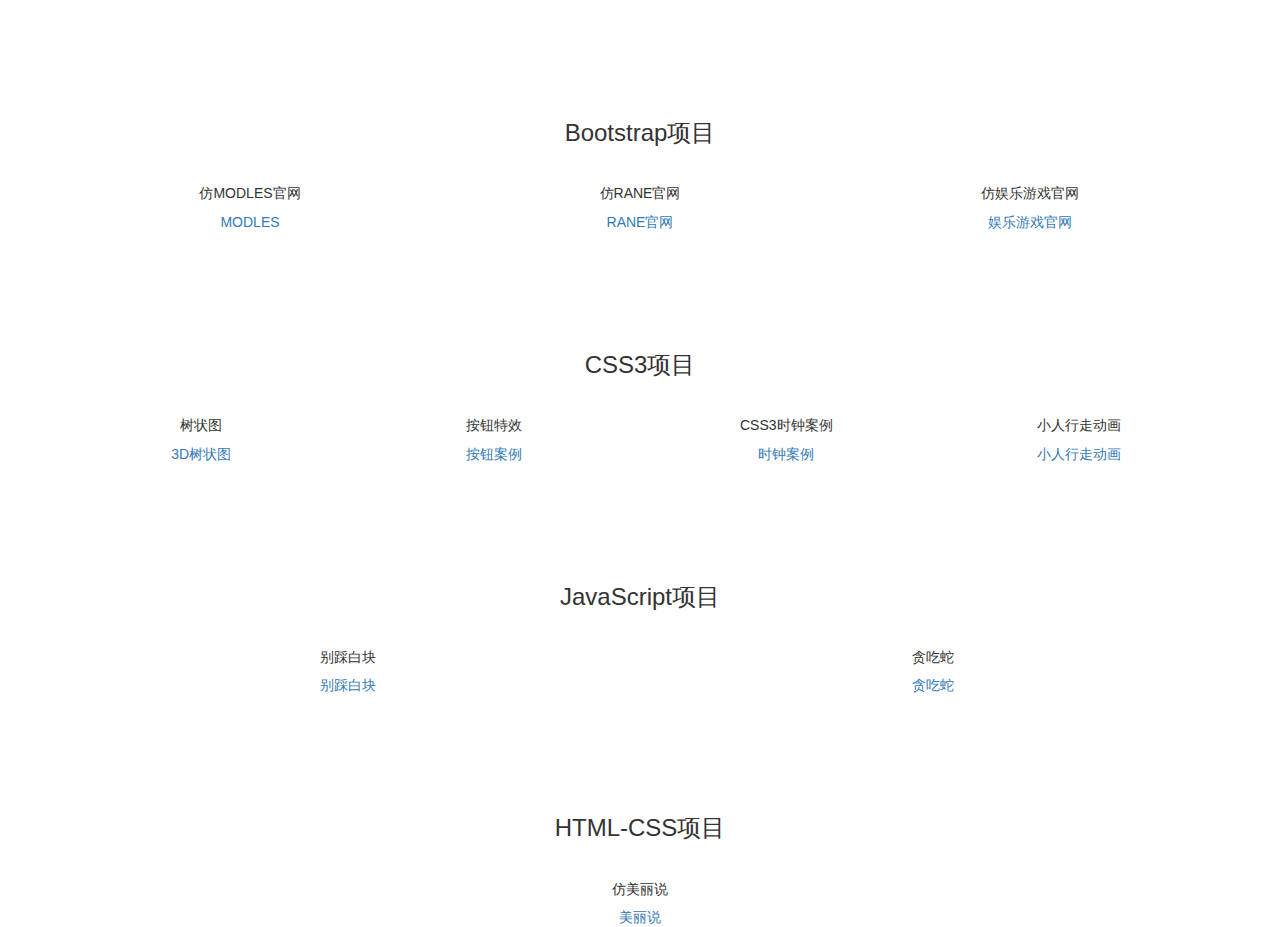
<file: index.html>
<!DOCTYPE html>
<html lang="en">

<head>
    <meta charset="UTF-8" />
    <meta name="viewport" content="width=device-width, initial-scale=1.0" />
    <title>Document</title>
    <!-- Bootstrap -->
    <link href="https://cdn.jsdelivr.net/npm/bootstrap@3.3.7/dist/css/bootstrap.min.css" rel="stylesheet" />

    <style>
        .box .container .row a {
            text-decoration: none;
        }
        
        .box .container .row {
            text-align: center;
            margin-top: 100px;
        }
        
        .box .container .row h3 {
            margin-bottom: 30px;
        }
    </style>
</head>

<body>
    <div class="box">
        <div class="container">
            <div class="row">
                <h3>Bootstrap项目</h3>
                <div class="col-xs-12 col-sm-4">
                    <h5>仿MODLES官网</h5>
                    <a href="Bootstrap项目/仿MODLES官网/index.html">MODLES</a>
                </div>
                <div class="col-xs-12 col-sm-4">
                    <h5>仿RANE官网</h5>
                    <a href="Bootstrap项目/仿RANE官网/bootstrap01.html">RANE官网</a>
                </div>
                <div class="col-xs-12 col-sm-4">
                    <h5>仿娱乐游戏官网</h5>
                    <a href="Bootstrap项目/娱乐游戏官网/Game.html">娱乐游戏官网</a>
                </div>
            </div>

            <div class="row two">
                <h3>CSS3项目</h3>
                <div class="col-xs-12 col-sm-3">
                    <h5>树状图</h5>
                    <a href="CSS3项目/CSS3-树状图/index.html">3D树状图</a>
                </div>
                <div class="col-xs-12 col-sm-3">
                    <h5>按钮特效</h5>
                    <a href="CSS3项目/CSS3-小案例/CSS3-2D/Circle.html">按钮案例</a>
                </div>
                <div class="col-xs-12 col-sm-3">
                    <h5>CSS3时钟案例</h5>
                    <a href="CSS3项目/CSS3-小案例/CSS3-时钟案例/index.html">时钟案例</a>
                </div>
                <div class="col-xs-12 col-sm-3">
                    <h5>小人行走动画</h5>
                    <a href="CSS3项目/CSS3-小案例/CSS3-小人行走动画/index1.html">小人行走动画</a>
                </div>
            </div>

            <div class="row two">
                <h3>JavaScript项目</h3>
                <div class="col-xs-12 col-sm-6">
                    <h5>别踩白块</h5>
                    <a href="JavaScript项目/面向对象/面向对象-别踩白块.html">别踩白块</a>
                </div>
                <div class="col-xs-12 col-sm-6">
                    <h5>贪吃蛇</h5>
                    <a href="JavaScript项目/面向对象/面向对象-贪吃蛇.html">贪吃蛇</a>
                </div>
            </div>

            <div class="row two">
                <h3>HTML-CSS项目</h3>
                <div class="col-sm-12">
                    <h5>仿美丽说</h5>
                    <a href="HTML-CSS项目/仿美丽说首页/index.html">美丽说</a>
                </div>

            </div>

        </div>
    </div>
    </div>
    <!-- jQuery (Bootstrap 的所有 JavaScript 插件都依赖 jQuery，所以必须放在前边) -->
    <script src="https://cdn.jsdelivr.net/npm/jquery@1.12.4/dist/jquery.min.js"></script>
    <!-- 加载 Bootstrap 的所有 JavaScript 插件。你也可以根据需要只加载单个插件。 -->
    <script src="https://cdn.jsdelivr.net/npm/bootstrap@3.3.7/dist/js/bootstrap.min.js"></script>
</body>

</html>
</file>
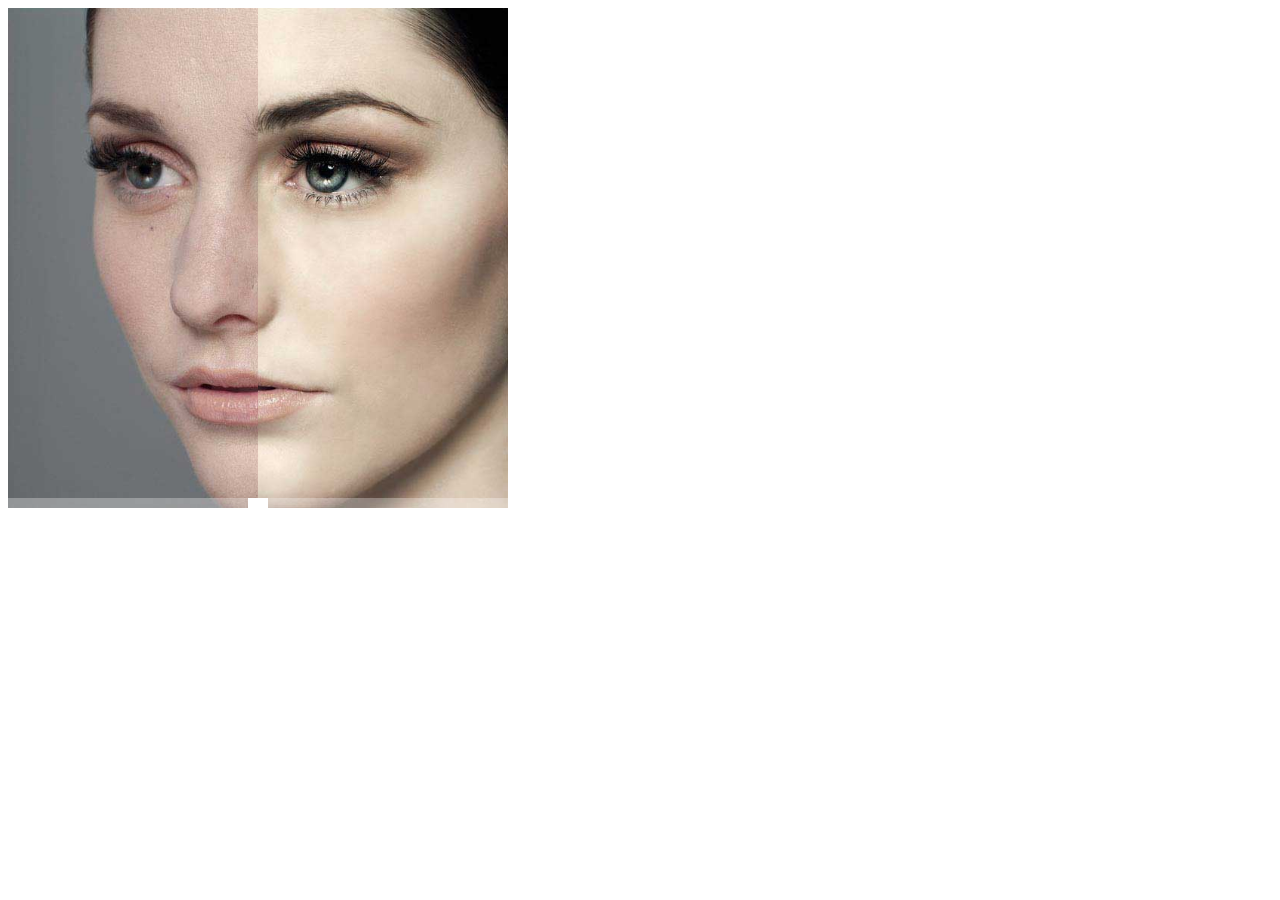
<file: MY/index.html>
<!DOCTYPE html>
<html lang="en">
    <head>
        <meta charset="UTF-8" />
        <meta name="viewport" content="width=device-width, initial-scale=1.0" />
        <title>Document</title>
        <style>
            .stage {
                position: relative;
                width: 500px;
                overflow: hidden;
            }
            .stage .mask {
                width: 50%;
                height: 100%;
                /* background: rgba(255, 0, 0, 0.5); */
                background: url("images/before.jpg");
                background-size: auto 100%;
                position: absolute;
                top: 0;
                left: 0;
            }
            .stage img {
                max-width: 100%;
                display: block;
            }
            .stage input {
                position: absolute;
                left: 0;
                bottom: 0;
                width: 100%;
                margin: 0;
                /* display: none; */
                opacity: 0;
                z-index: 9;
            }
            .progress {
                width: 100%;
                height: 10px;
                background: rgba(255, 255, 255, 0.3);
                position: absolute;
                left: 0;
                bottom: 0;
            }
            .progress span {
                width: 20px;
                height: 10px;
                background: white;
                display: block;
                position: relative;
                top: 0;
                left: 50%;
                margin-left: -10px;
            }
        </style>
    </head>
    <body>
        <!-- <img src="./img/before.jpg" alt=""> -->

        <div class="stage">
            <div class="mask"></div>
            <img src="images/after.jpg" alt="" />
            <input type="range" name="" id="" min="0" value="50" max="100" step="1" />
            <div class="progress">
                <span></span>
            </div>
        </div>

        <script>
            var stage = document.getElementsByClassName("stage")[0];

            var mask = stage.getElementsByClassName("mask")[0];
            var range = stage.getElementsByTagName("input")[0];

            var dot = stage.getElementsByTagName("span")[0];
            range.oninput = function () {
                // console.log(typeof this.value, this.value);
                mask.style.width = this.value + "%";
                dot.style.left = this.value + "%";
            };
        </script>

        
    </body>
</html>
</file>
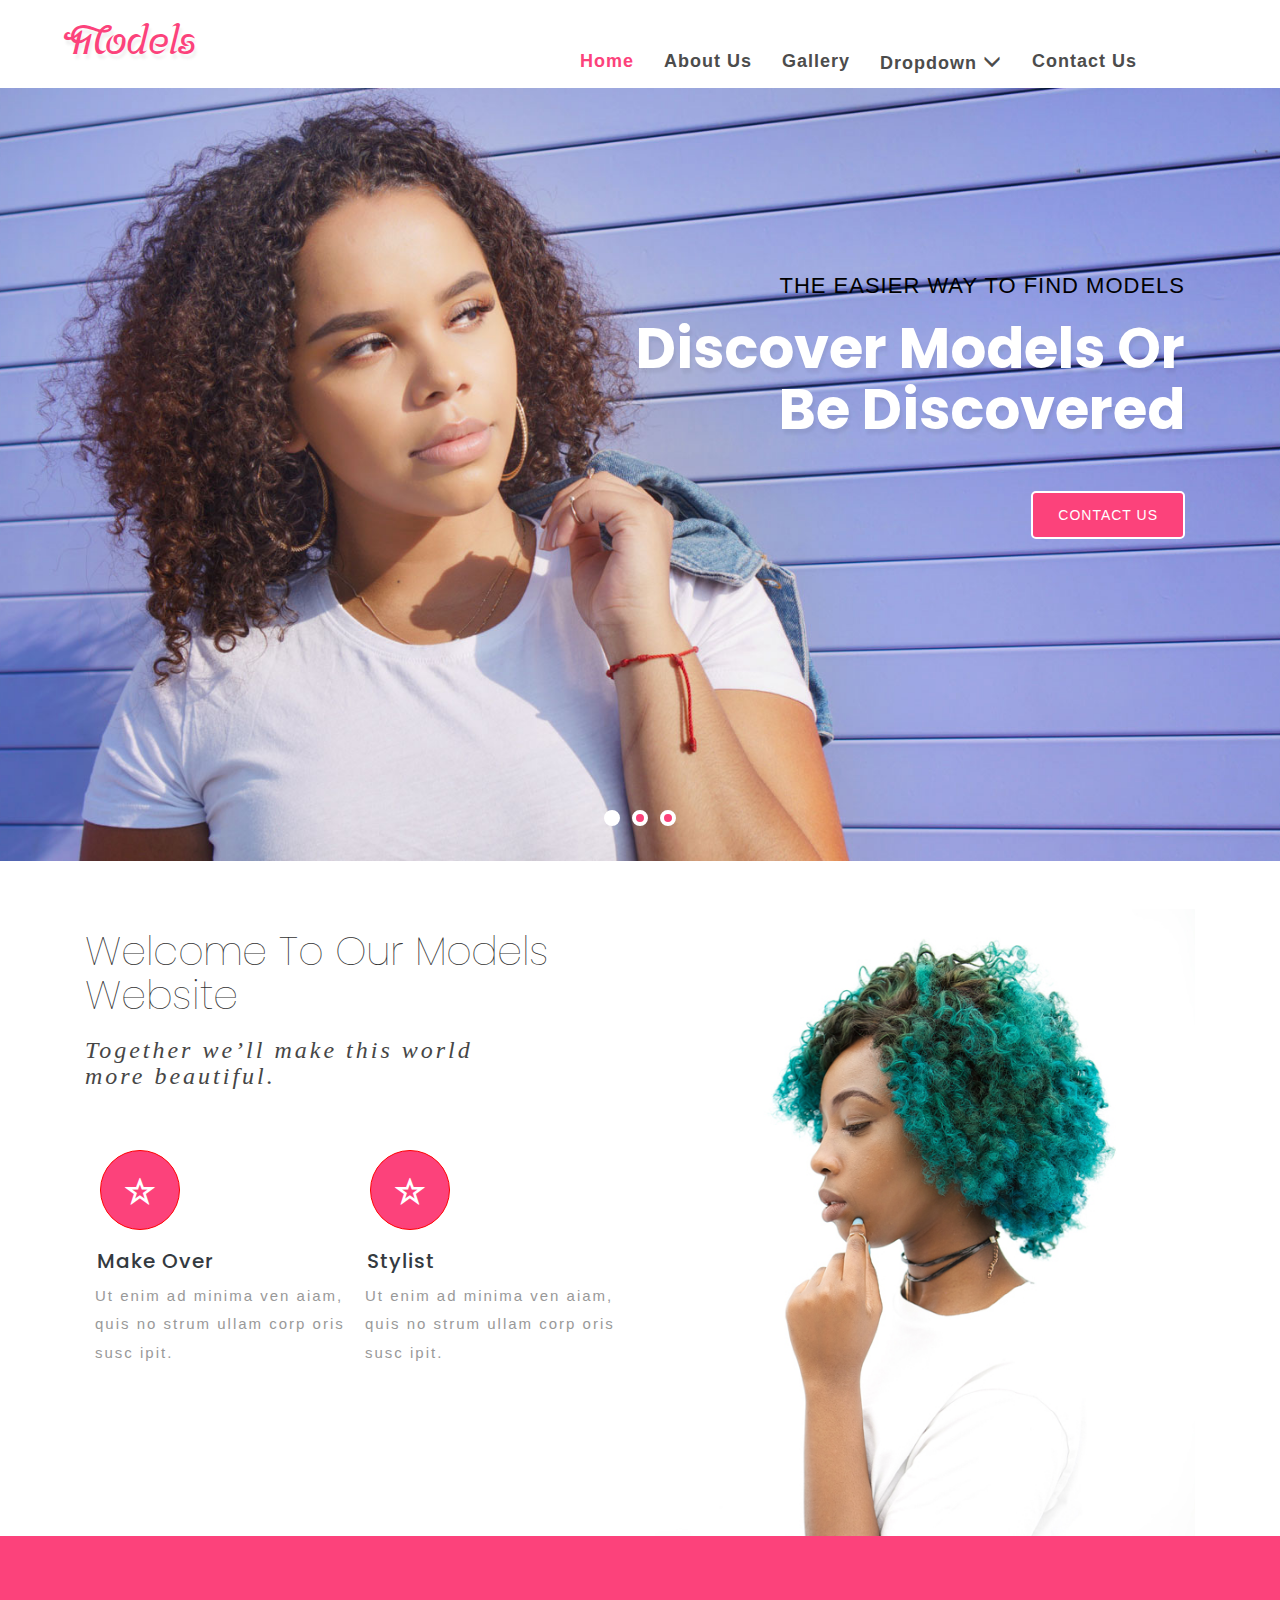
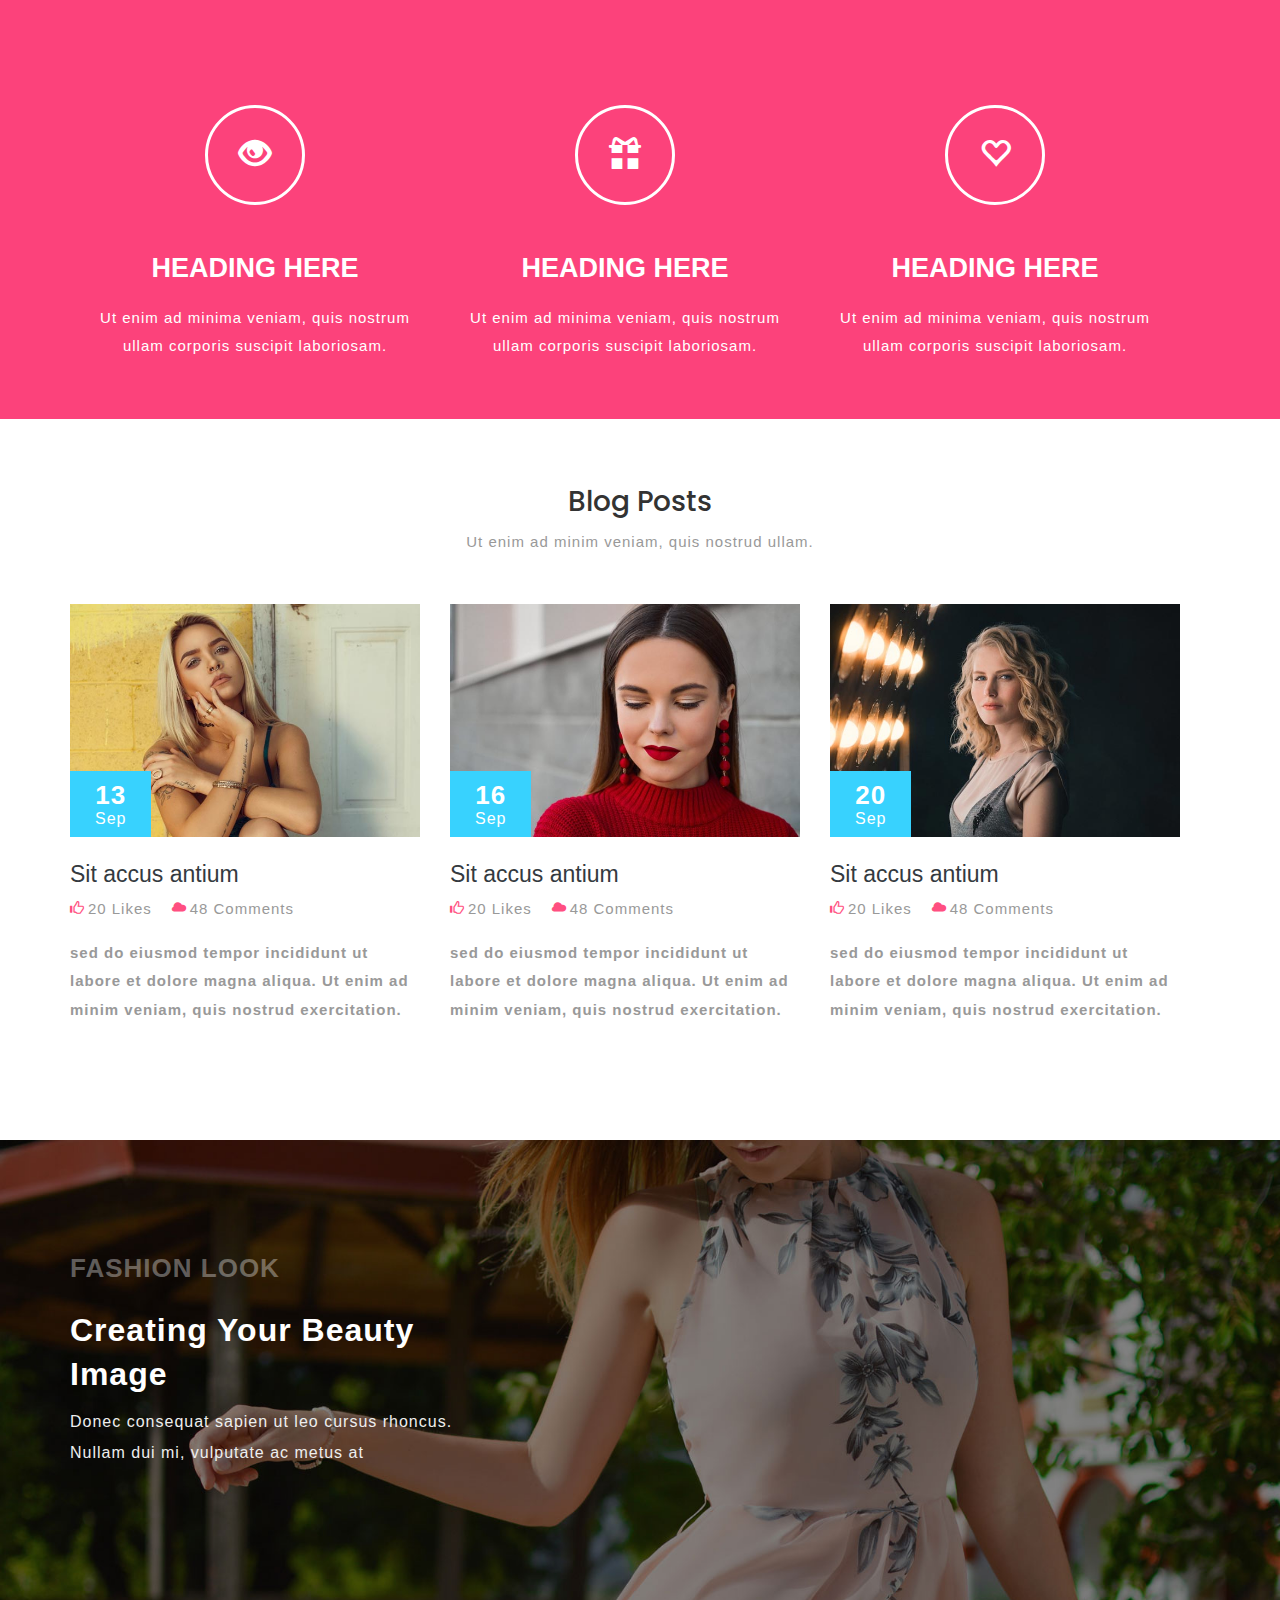
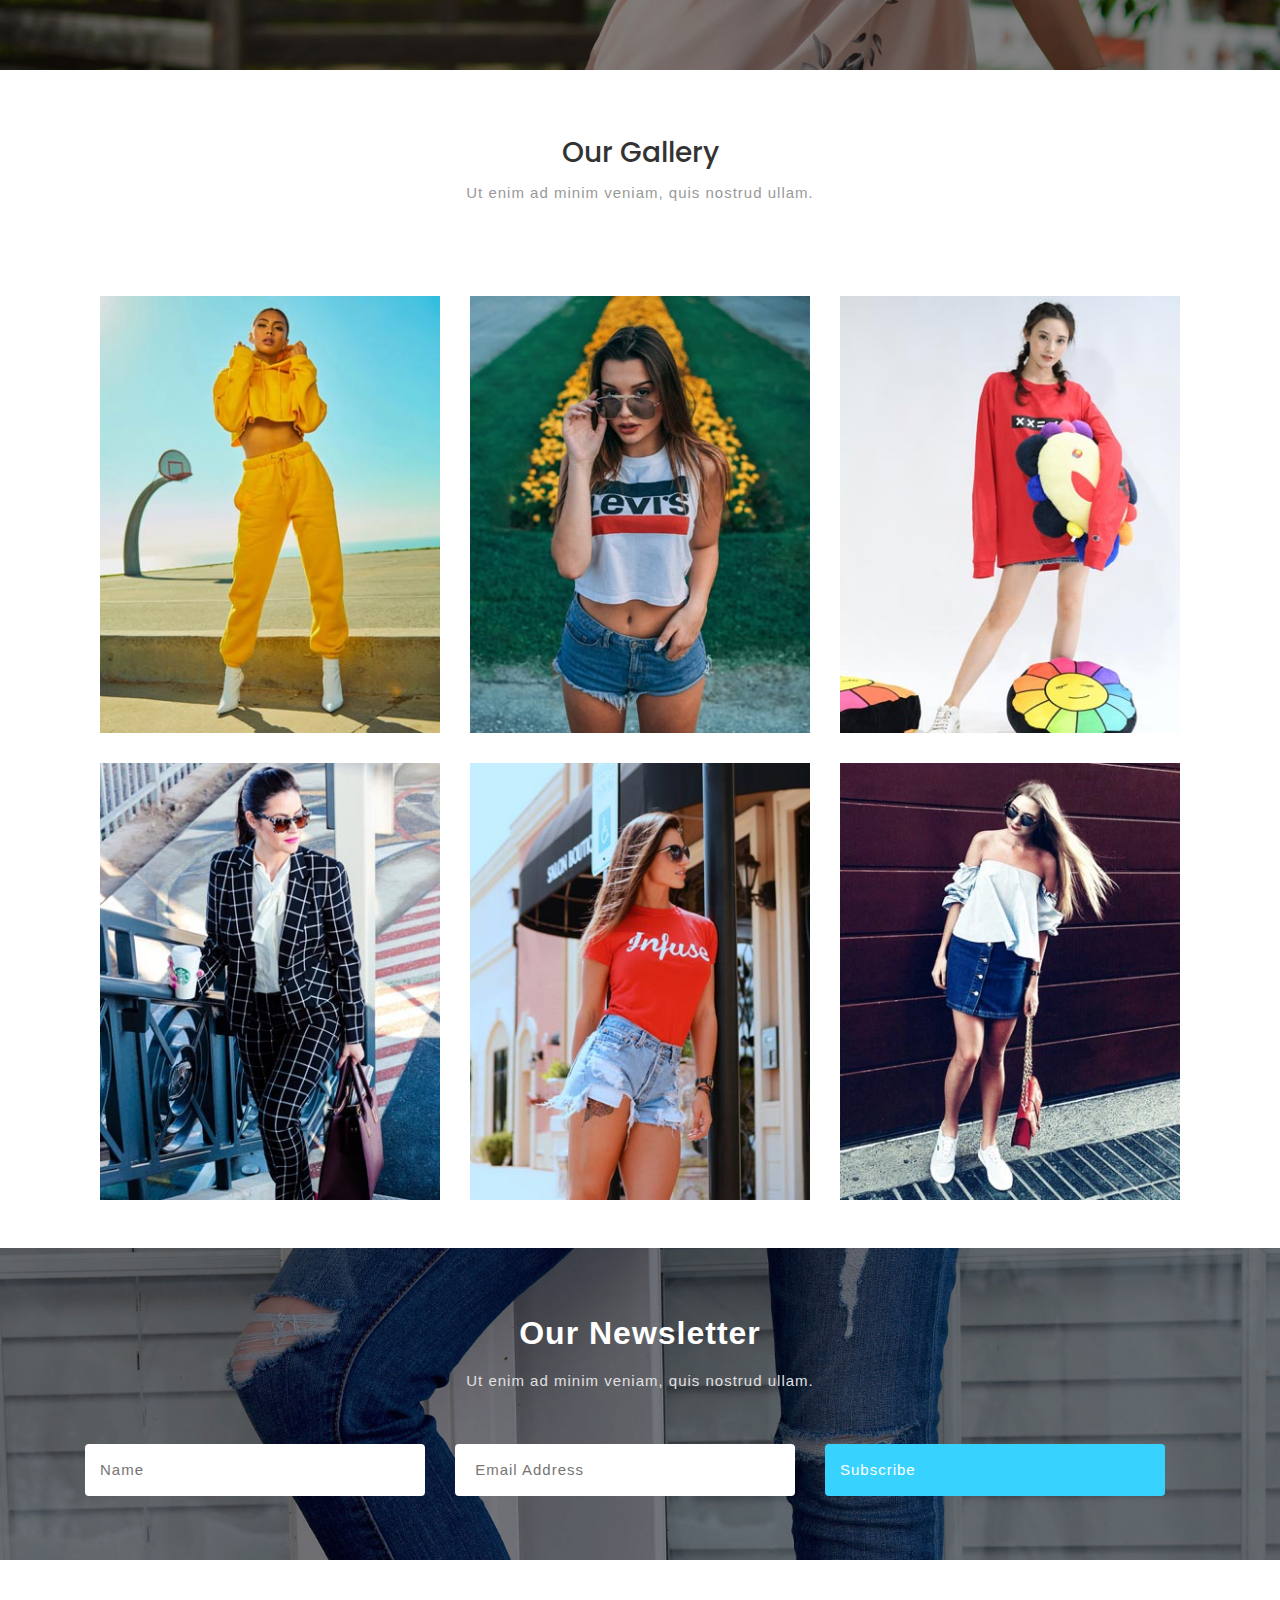
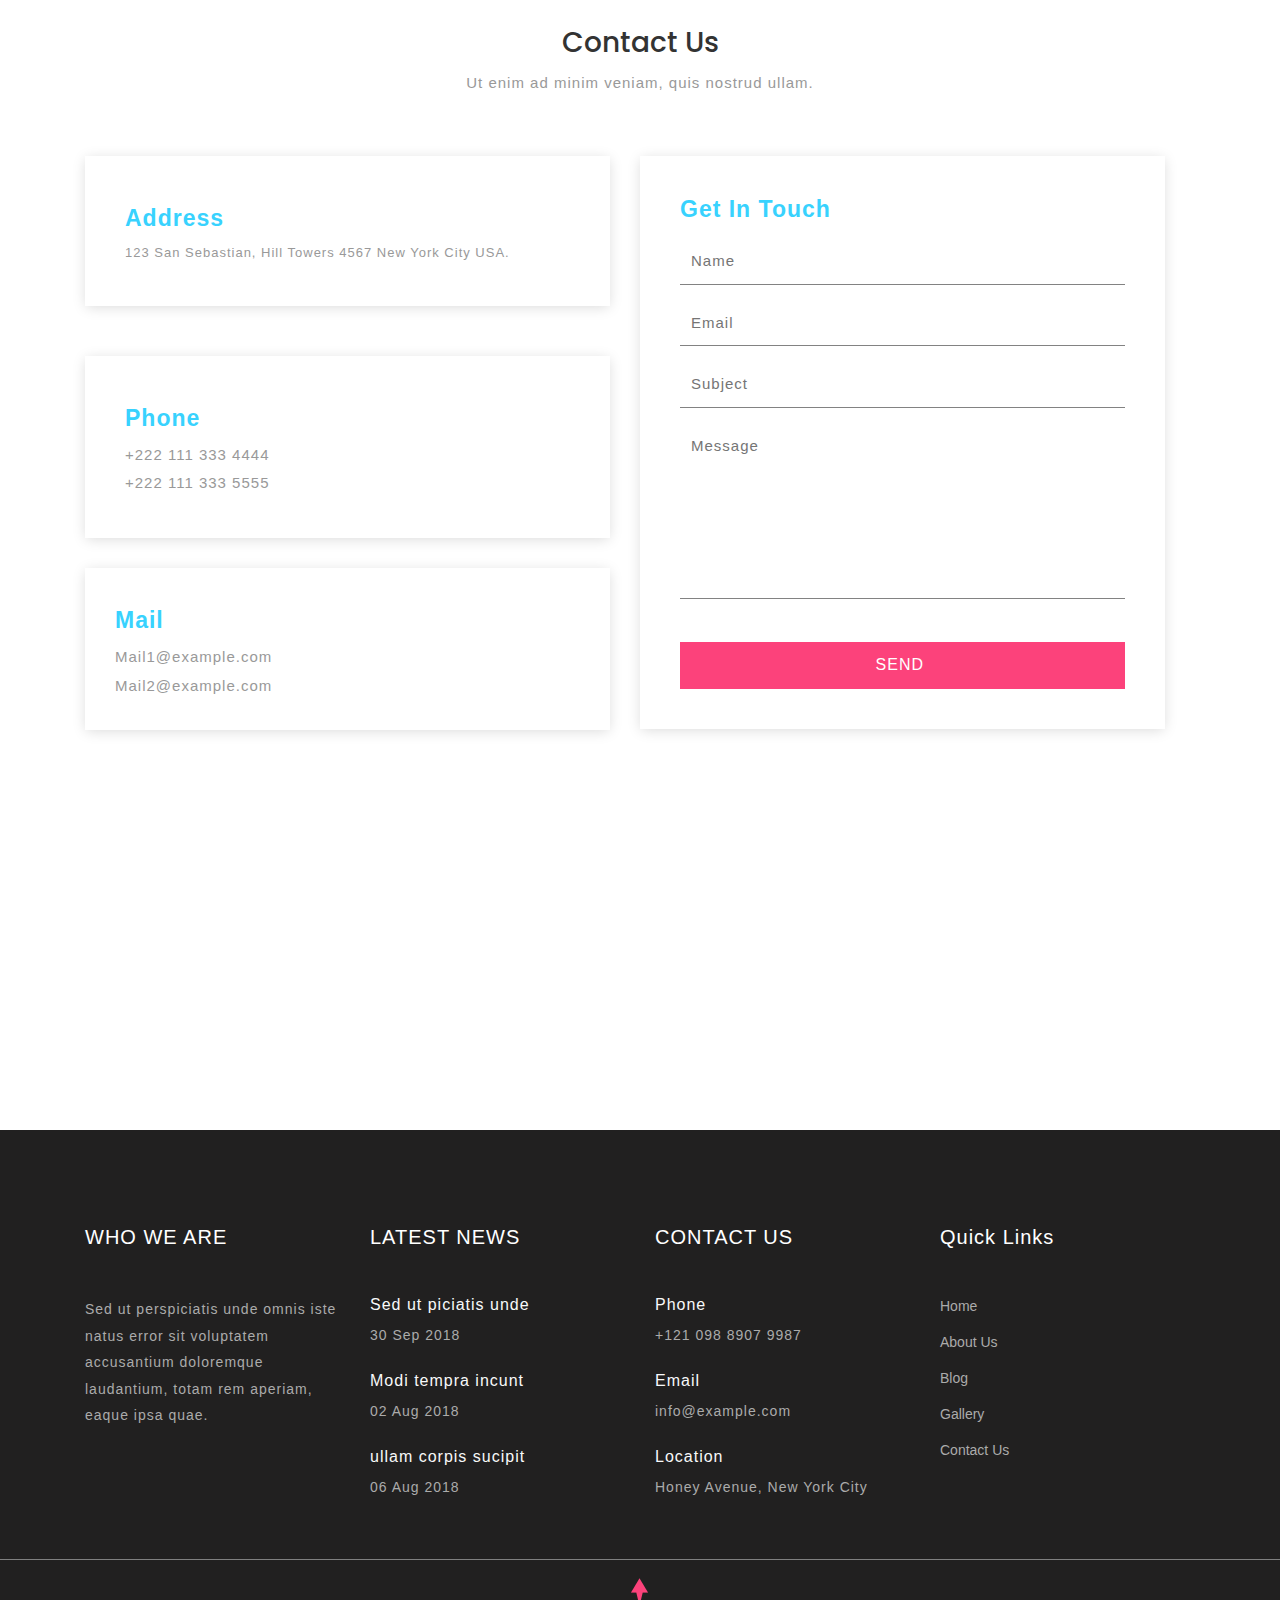
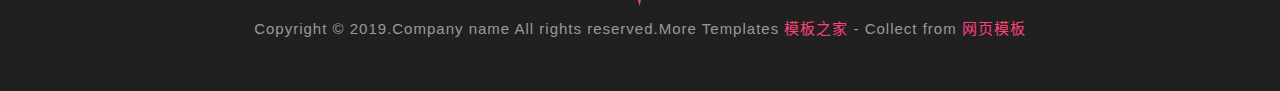
<file: Bootstrap项目/仿MODLES官网/index.html>
<!DOCTYPE html>
<html lang="zh-CN">

<head>
    <meta charset="utf-8" />
    <meta http-equiv="X-UA-Compatible" content="IE=edge" />
    <meta name="viewport" content="width=device-width, initial-scale=1" />
    <!-- 上述3个meta标签*必须*放在最前面，任何其他内容都*必须*跟随其后！ -->
    <title>Bootstrap项目</title>

    <!-- Bootstrap -->
    <link href="https://cdn.jsdelivr.net/npm/bootstrap@3.3.7/dist/css/bootstrap.min.css" rel="stylesheet" />

    <link href="http://fonts.googleapis.com/css?family=Srisakdi:400,700&amp;subset=latin-ext,thai,vietnamese" rel="stylesheet" />
    <link href="http://fonts.googleapis.com/css?family=Poppins:100,100i,200,200i,300,300i,400,400i,500,500i,600,600i,700,700i,800,800i,900,900i&amp;subset=latin-ext" rel="stylesheet" />

    <link rel="stylesheet" href="css/style.css" />
</head>

<body>
    <div class="top">
        <nav class="navbar navbar-default">
            <div class="container-fluid">
                <div class="navbar-header">
                    <button type="button" class="navbar-toggle collapsed" data-toggle="collapse" data-target="#bs-example-navbar-collapse-1" aria-expanded="false">
                        Menu
                    </button>

                    <div class="top-left">
                        <a href="#">Models</a>
                    </div>
                </div>
                <div class="collapse navbar-collapse" id="bs-example-navbar-collapse-1">

                    <ul class="nav navbar-nav navbar-right ziti">
                        <li><a href="#" class="ziti1-v">Home</a></li>

                        <li><a href="#aaa" class="ziti2-v">About Us</a></li>

                        <li><a href="#aaaa" class="ziti3-v">Gallery</a></li>

                        <li class="dropdown">
                            <a href="#" class="dropdown-toggle ziti4-v" data-toggle="dropdown" role="button">Dropdown
                                <span class="glyphicon glyphicon-menu-down tubiao-v"></span></a>
                            <ul class="dropdown-menu">
                                <li><a href="#" class="menu1-v">Services</a></li>
                                <li><a href="#" class="menu2-v">Blog</a></li>
                                <li><a href="#" class="menu3-v">Newsletter</a></li>

                            </ul>
                        </li>

                        <li><a href="#aaaaa" class="ziti5-v">Contact Us</a></li>
                    </ul>
                </div>
        </nav>
        </div>
        <div class="mido">
            <div id="carousel-example-generic" class="carousel slide" data-ride="carousel">
                <!-- Indicators -->
                <ol class="carousel-indicators">
                    <li data-target="#carousel-example-generic" data-slide-to="0" class="yuan active"></li>
                    <li data-target="#carousel-example-generic" data-slide-to="1" class="yuan"></li>
                    <li data-target="#carousel-example-generic" data-slide-to="2" class="yuan"></li>
                </ol>
                <!-- Wrapper for slides -->
                <div class="carousel-inner" role="listbox">
                    <div class="item active">
                        <div class="container">
                            <div>
                                <h5>THE EASIER WAY TO FIND MODELS</h5>
                                <h1>Discover Models Or Be Discovered</h1>
                                <button>Contact Us</button>
                            </div>

                        </div>
                    </div>
                    <div class="item">

                        <div class="container">
                            <div>
                                <h5>THE EASIER WAY TO FIND MODELS</h5>
                                <h1>Discover Models Or Be Discovered</h1>
                                <button>Contact Us</button>
                            </div>

                        </div>
                    </div>
                    <div class="item">

                        <div class="container">

                            <div>
                                <h5>THE EASIER WAY TO FIND MODELS</h5>
                                <h1>Discover Models Or Be Discovered</h1>
                                <button>Contact Us</button>
                            </div>

                        </div>
                    </div>
                </div>

            </div>
        </div>

        <div class="box" id="aaa">
            <div class="container pic-v">
                <div class="row">
                    <div class="col-xs-12 col-sm-12 col-md-6 col-lg-6 topsss">
                        <h3>Welcome To Our Models Website</h3>
                        <h4>
                            Together we’ll make this world
                            <br /> more beautiful.
                        </h4>

                        <div class="row pic-bottom">
                            <div class="pic-bottom1">
                                <div class="pic-bottom11">
                                    <span class="glyphicon glyphicon-star-empty"> </span>
                                </div>
                                <h5>Make Over</h5>
                                <p>
                                    Ut enim ad minima ven aiam, quis no strum ullam corp oris susc ipit.
                                </p>
                            </div>
                            <div class="pic-bottom2">
                                <div class="pic-bottom22">
                                    <span class="glyphicon glyphicon-star-empty"> </span>
                                </div>
                                <h5>Stylist</h5>
                                <p>
                                    Ut enim ad minima ven aiam, quis no strum ullam corp oris susc ipit.
                                </p>
                            </div>
                        </div>
                    </div>

                    <div class="col-xs-12 col-sm-12 col-md-6 col-lg-6 img">
                        <img src="images/img.jpg" />
                    </div>
                </div>
            </div>

        </div>

        <div class="zzt">
            <div class="container">
                <div class="row zzt-bg">
                    <div class="col-md-4">
                        <span class="glyphicon glyphicon-eye-open"> </span>
                        <h4>HEADING HERE</h4>
                        <p>
                            Ut enim ad minima veniam, quis nostrum ullam corporis suscipit laboriosam.
                        </p>
                    </div>

                    <div class="col-md-4">
                        <span class="glyphicon glyphicon-gift"> </span>
                        <h4>HEADING HERE</h4>
                        <p>
                            Ut enim ad minima veniam, quis nostrum ullam corporis suscipit laboriosam.
                        </p>
                    </div>

                    <div class="col-md-4">
                        <span class="glyphicon glyphicon-heart-empty"> </span>
                        <h4>HEADING HERE</h4>
                        <p>
                            Ut enim ad minima veniam, quis nostrum ullam corporis suscipit laboriosam.
                        </p>
                    </div>
                </div>
            </div>
        </div>


        <div class="blog">
            <div class="container ">

                <div class="blog-title ">

                    <h3>Blog Posts</h3>
                    <p>Ut enim ad minim veniam, quis nostrud ullam.</p>

                </div>

                <div class="row girls-v ">
                    <!-- 第一个 -->
                    <div class="col-md-4 col-xs-12 ">
                        <div class="pic1 ">
                            <a href="# ">
                                <img src="images/blog1.jpg " class="img-fluid ">
                            </a>

                            <h3>13
                                <span>Sep</span>
                            </h3>
                        </div>

                        <div class="leter-v ">
                            <h4>Sit accus antium</h4>
                            <div class="leter1-v ">
                                <li>
                                    <a href="# " class="a1-v ">
                                        <i class="glyphicon glyphicon-thumbs-up "></i>

                                        <span>20 Likes</span>
                                    </a>
                                </li>

                                <li>
                                    <a href="# " class="a2-v ">
                                        <i class="glyphicon glyphicon-cloud "></i>
                                        <span>48 Comments</span>
                                    </a>
                                </li>

                                <div class="clear "></div>
                                <p>sed do eiusmod tempor incididunt ut labore et dolore magna aliqua. Ut enim ad minim veniam, quis nostrud exercitation.</p>

                            </div>

                        </div>
                    </div>

                    <!-- 第二个 -->
                    <div class="col-md-4 col-xs-12 ">
                        <div class="pic1 ">
                            <a href="# ">
                                <img src="images/blog2.jpg " class="img-fluid ">
                            </a>

                            <h3>16
                                <span>Sep</span>
                            </h3>
                        </div>

                        <div class="leter-v ">
                            <h4>Sit accus antium</h4>
                            <div class="leter1-v ">
                                <li>
                                    <a href="# " class="a1-v ">
                                        <i class="glyphicon glyphicon-thumbs-up "></i>

                                        <span>20 Likes</span>
                                    </a>
                                </li>

                                <li>
                                    <a href="# " class="a2-v ">
                                        <i class="glyphicon glyphicon-cloud "></i>
                                        <span>48 Comments</span>
                                    </a>
                                </li>

                                <div class="clear "></div>
                                <p>sed do eiusmod tempor incididunt ut labore et dolore magna aliqua. Ut enim ad minim veniam, quis nostrud exercitation.</p>

                            </div>

                        </div>


                    </div>

                    <!-- 第三个 -->
                    <div class="col-md-4 col-xs-12 ">
                        <div class="pic1 ">
                            <a href="# ">
                                <img src="images/blog3.jpg " class="img-fluid ">
                            </a>

                            <h3>20
                                <span>Sep</span>
                            </h3>
                        </div>

                        <div class="leter-v ">
                            <h4>Sit accus antium</h4>
                            <div class="leter1-v ">
                                <li>
                                    <a href="# " class="a1-v ">
                                        <i class="glyphicon glyphicon-thumbs-up "></i>

                                        <span>20 Likes</span>
                                    </a>
                                </li>

                                <li>
                                    <a href="# " class="a2-v ">
                                        <i class="glyphicon glyphicon-cloud "></i>
                                        <span>48 Comments</span>
                                    </a>
                                </li>

                                <div class="clear "></div>
                                <p>sed do eiusmod tempor incididunt ut labore et dolore magna aliqua. Ut enim ad minim veniam, quis nostrud exercitation.</p>

                            </div>

                        </div>


                    </div>

                </div>

            </div>

        </div>

        <!-- 长图 -->
        <div class="FASHION ">
            <div class="container ">
                <div class="row ">
                    <span>FASHION LOOK</span>
                    <h3>Creating Your Beauty <br />Image</h3>

                    <p>Donec consequat sapien ut leo cursus rhoncus. <br />Nullam dui mi, vulputate ac metus at</p>


                </div>

            </div>

        </div>

        <!-- Our Gallery -->
        <div class="Gallery " id="aaaa">

            <div class="container ">
                <div class="Gallery-title ">
                    <h3>Our Gallery</h3>
                    <p>Ut enim ad minim veniam, quis nostrud ullam.</p>
                </div>

                <div class="Gallery-content ">
                    <div class="Gallery-content1 ">
                        <div class="col-md-4 ">
                            <a href="# ">

                                <img src="images/g1.jpg ">

                            </a>
                        </div>

                        <div class="col-md-4 ">
                            <a href="# ">

                                <img src="images/g2.jpg ">

                            </a>
                        </div>

                        <div class="col-md-4 ">
                            <a href="# ">

                                <img src="images/g3.jpg ">

                            </a>
                        </div>
                    </div>

                    <div class="Gallery-content2 ">
                        <div class="col-md-4 ">
                            <a href="# ">

                                <img src="images/g4.jpg ">

                            </a>
                        </div>

                        <div class="col-md-4 ">
                            <a href="# ">

                                <img src="images/g5.jpg ">

                            </a>
                        </div>

                        <div class="col-md-4 ">
                            <a href="# ">

                                <img src="images/g6.jpg ">

                            </a>
                        </div>
                    </div>
                </div>
            </div>

        </div>

        <!-- Newsletter -->

        <div class="Newsletter ">
            <div class="container ">
                <div class="tops ">
                    <h3>Our Newsletter</h3>
                    <p>Ut enim ad minim veniam, quis nostrud ullam.</p>
                </div>
                <div class="row ">
                    <div class="col-sm-4 col-md-4 ">
                        <input type="text " name=" " id=" " placeholder="Name ">
                    </div>
                    <div class="col-sm-4 col-md-4 ">
                        <input type="text " name=" " id=" " placeholder=" Email Address ">
                    </div>
                    <div class="col-sm-4 col-md-4 ">
                        <input type="button " class="bon " value="Subscribe ">
                    </div>

                </div>
            </div>
        </div>



        <!-- Contact Us -->
        <div class="Contact-v " id="aaaaa">

            <div class="container ">

                <div class="Contact-title ">
                    <h3>Contact Us</h3>
                    <p>Ut enim ad minim veniam, quis nostrud ullam.</p>
                </div>

                <div class="row ">

                    <div class="col-md-6 Address-left ">
                        <div class="Address1-v ">
                            <h4>Address</h4>
                            <p>123 San Sebastian, Hill Towers 4567 New York City USA.</p>
                        </div>

                        <div class="Address2-v ">
                            <h4>Phone</h4>
                            <p>+222 111 333 4444</p>

                            <p>+222 111 333 5555</p>
                        </div>

                        <div class="Address3-v ">
                            <h4>Mail</h4>
                            <p>
                                <a href="# ">Mail1@example.com</a>
                            </p>
                            <p>
                                <a href="# ">Mail2@example.com</a>
                            </p>
                        </div>
                    </div>

                    <div class="col-md-6 Address-right ">
                        <div class="Touch-v ">
                            <h4>Get In Touch</h4>
                            <form action=" ">
                                <div><input type="text " placeholder="Name " name="name " required> </div>
                                <div><input type="email " placeholder="Email " name="email " required> </div>
                                <div><input type="text " placeholder="Subject " name="subject " required> </div>
                                <div><textarea placeholder="Message " name="Message "></textarea></div>
                                <input type="submit " class="submit " value="SEND ">
                            </form>
                        </div>
                    </div>
                </div>


            </div>

        </div>

        <footer>
            <div class="container ">
                <div class="bottom-v clearfix ">

                    <div class="col-xs-12 col-sm-6 col-md-6 col-lg-3 ">
                        <h3>WHO WE ARE</h3>
                        <p>Sed ut perspiciatis unde omnis iste natus error sit voluptatem accusantium doloremque laudantium, totam rem aperiam, eaque ipsa quae.</p>
                    </div>

                    <div class="col-xs-12 col-sm-6 col-md-6 col-lg-3 ">
                        <h3>LATEST NEWS</h3>
                        <div>
                            <div>
                                <h4>Sed ut piciatis unde</h4>
                                <p>30 Sep 2018</p>
                            </div>
                            <div class="amg ">
                                <h4>Modi tempra incunt</h4>
                                <p>02 Aug 2018</p>
                            </div>
                            <div>
                                <h4>ullam corpis sucipit</h4>
                                <p>06 Aug 2018</p>
                            </div>

                        </div>
                    </div>

                    <div class="col-xs-12 col-sm-6 col-md-6 col-lg-3 ">
                        <h3>CONTACT US</h3>
                        <div>
                            <div>
                                <h4>Phone</h4>
                                <p>+121 098 8907 9987</p>
                            </div>
                            <div class="amg ">
                                <h4>Email</h4>
                                <p>info@example.com</p>
                            </div>
                            <div>
                                <h4>Location</h4>
                                <p>Honey Avenue, New York City</p>
                            </div>

                        </div>
                    </div>

                    <div class="col-xs-12 col-sm-6 col-md-6 col-lg-3 maddd ">
                        <h3>Quick Links</h3>
                        <div>
                            <p>Home</p>
                            <p>About Us</p>
                            <p>Blog</p>
                            <p>Gallery</p>
                            <p>Contact Us</p>
                        </div>
                    </div>

                </div>

            </div>

            <div class="border-v">
                <a href="#" class="bottom-p text-center"></a>
                <!-- Copyright © 2019.Company name All rights reserved.More Templates 模板之家 - Collect from 网页模板 -->
                <p class="footer-p">
                    Copyright © 2019.Company name All rights reserved.More Templates
                    <a href="#" title="模板之家">模板之家</a> - Collect from
                    <a href="#" title="网页模板">网页模板</a>

                </p>
            </div>

        </footer>






        <!-- jQuery (Bootstrap 的所有 JavaScript 插件都依赖 jQuery，所以必须放在前边) -->
        <script src="https://cdn.jsdelivr.net/npm/jquery@1.12.4/dist/jquery.min.js "></script>
        <!-- 加载 Bootstrap 的所有 JavaScript 插件。你也可以根据需要只加载单个插件。 -->
        <script src="https://cdn.jsdelivr.net/npm/bootstrap@3.3.7/dist/js/bootstrap.min.js "></script>

        <script>
        </script>
</body>

</html>
</file>
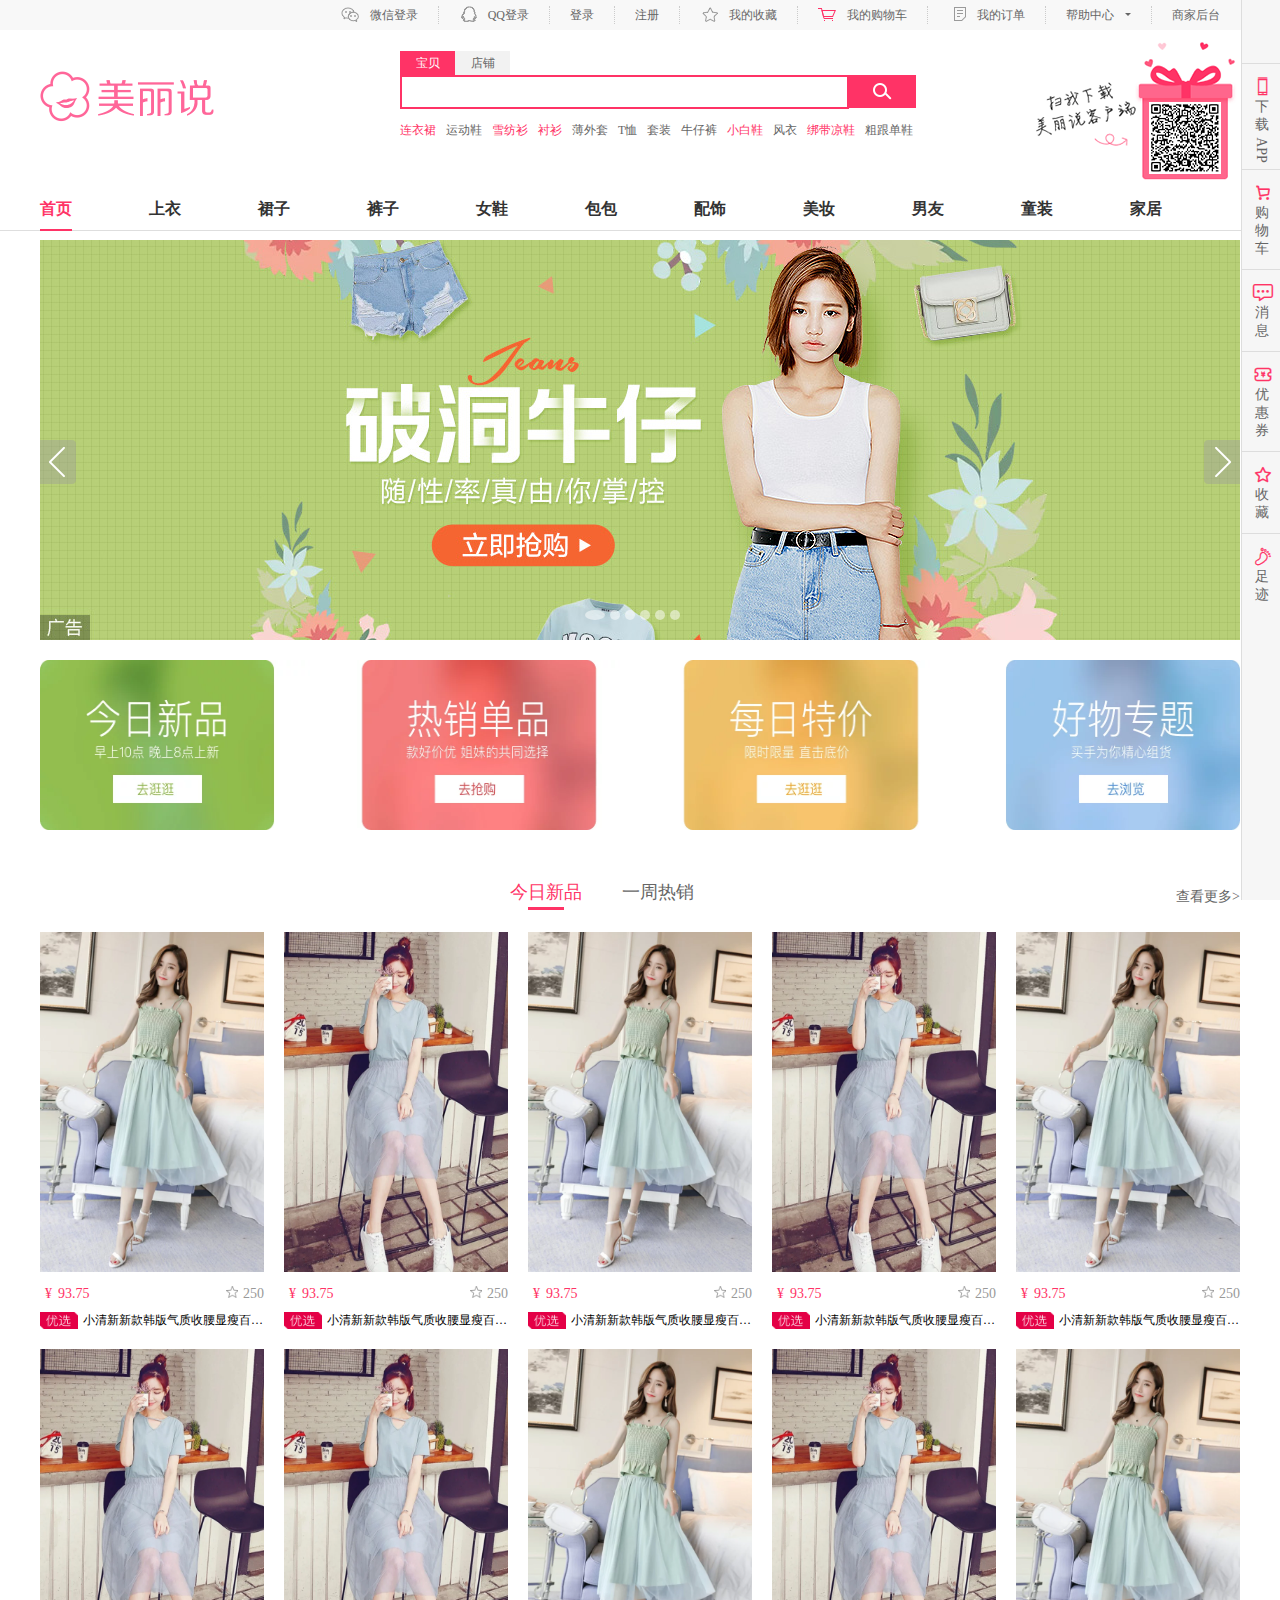
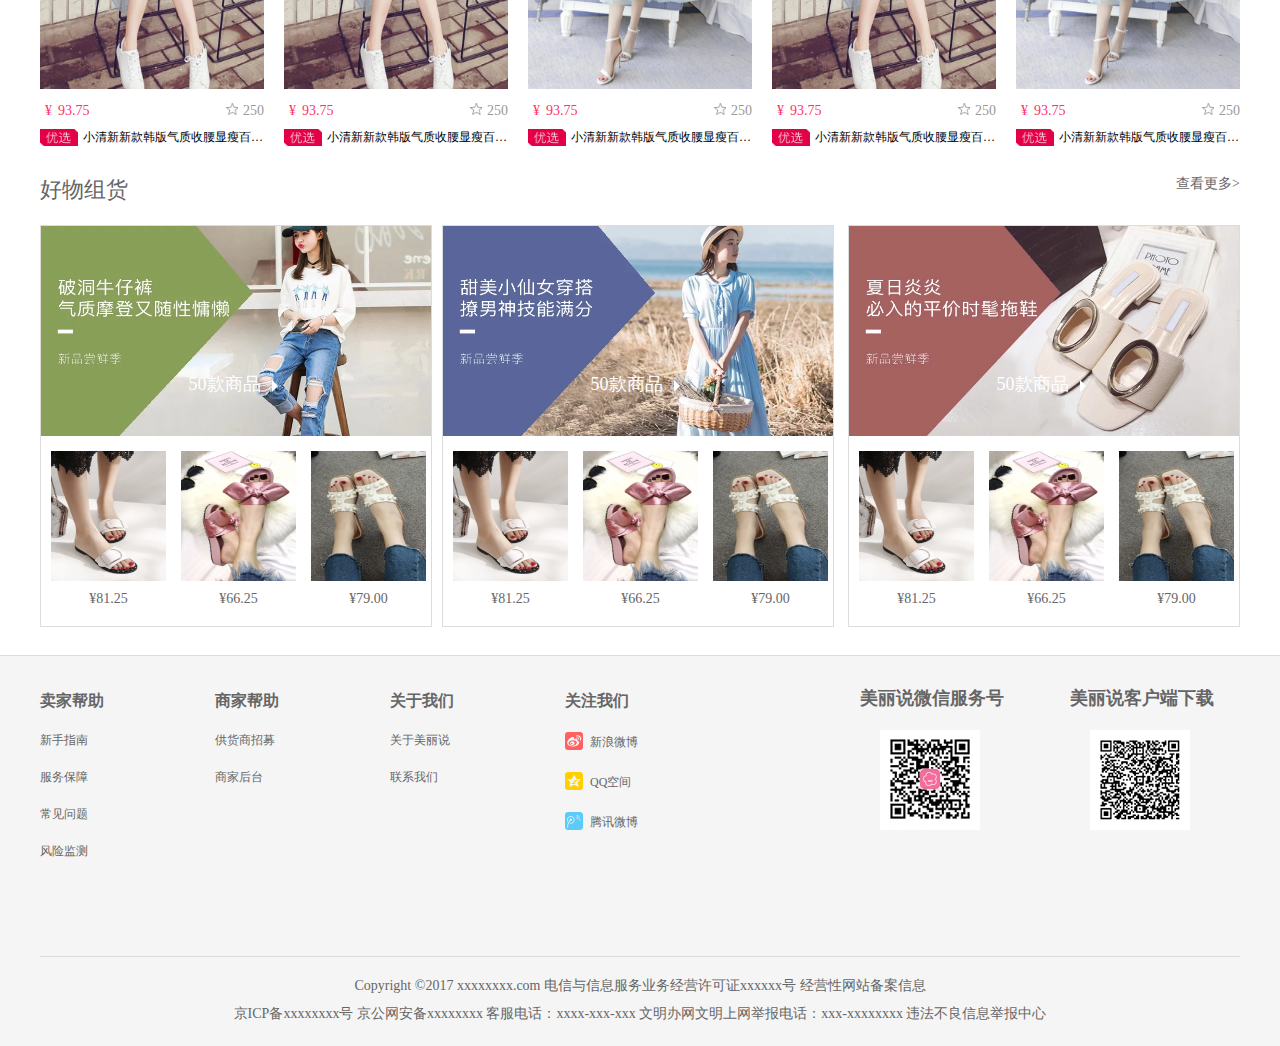
<file: HTML-CSS项目/仿美丽说首页/index.html>
<!DOCTYPE html>
<html>
	<head>
		<meta charset="utf-8" />
		<meta name="viewport" content="width=device-width, initial-scale=1">
		<title>仿美丽说-郝淬杰</title>
		<link href="css/style.css" type="text/css" rel="stylesheet">
		<link rel="shortcut icon" href="favicon.ico"  type="image/x-icon"/>
	</head>
	<body>
		        <!-- 头部开始 -->
		        <div class="header">
		            <!-- 顶部导航栏开始 -->
		            <div class="top_nav">
		                <div class="w">
		                    <ul class="fr">
		                        <li><a href="#"><span class="weixin"></span>微信登录</a></li>
		                        <li><a href="#"><span class="qq"></span>QQ登录</a></li>
		                        <li><a href="#">登录</a></li>
		                        <li><a href="#">注册</a></li>
		                        <li class="drop">
		                            <a href="#"><span class="collect"></span>我的收藏</a>
		                            <ul class="down">
		                                <li><a href="#">收藏宝贝</a></li>
		                                <li><a href="#">收藏店铺</a></li>
		                            </ul>
		                        </li>
		                        <li><a href="#"><span class="cart"></span>我的购物车</a></li>
		                        <li><a href="#"><span class="orderList"></span>我的订单</a></li>
		                        <li class="drop">
		                            <a href="#">帮助中心<span class="help_center"></span></a>
		                            <ul class="down">
		                                <li><a href="#">买家服务</a></li>
		                                <li><a href="#">上架服务</a></li>
		                                <li><a href="#">规则中心</a></li>
		                            </ul>
		                        </li>
		                        <li><a href="#">商家后台</a></li>
		                    </ul>
		                </div>
		            </div>
		            <!-- 顶部导航栏结束 -->
			    	<!-- logo层开始 -->
		                 <div class="logo w">
		            
		                        <!-- logo图片层开始 -->
		                        <div class="logo_img fl">
		                            <a href="#"><img src="img/logo.png"/></a>
		                        </div>
		                        <!-- logo图片层结束 -->
		            
		                        <!-- 搜索层开始 -->
		                        <div class="search fl">
		                            <!-- 搜索层上部分 -->
		                            <div class="search_box">
		                                <span>宝贝</span>
		                                <span>店铺</span>
		            
		                                <!-- 额外层清除浮动 -->
		                                <div style="clear:both"></div>
		                                
		                                <!-- 搜索框 -->
		                                <input type="text">
		                                <!-- 放大镜按钮 -->
		                                <i class="zoom"></i>
		                            </div>
		            
		                            <!-- 搜索层下部分 -->
		                            <ul>
		                                <li><a href="#" class="current">连衣裙</a></li>
		                                <li><a href="#">运动鞋</a></li>
		                                <li><a href="#" class="current">雪纺衫</a></li>
		                                <li><a href="#" class="current">衬衫</a></li>
		                                <li><a href="#">薄外套</a></li>
		                                <li><a href="#">T恤</a></li>
		                                <li><a href="#">套装</a></li>
		                                <li><a href="#">牛仔裤</a></li>
		                                <li><a href="#" class="current">小白鞋</a></li>
		                                <li><a href="#">风衣</a></li>
		                                <li><a href="#" class="current">绑带凉鞋</a></li>
		                                <li><a href="#">粗跟单鞋</a></li>
		                            </ul>
		            
		                        </div>
		                        <!-- 搜索层结束 -->
		            
		                        <!-- 扫我下载层开始 -->
		                        <div class="download_app fr">
		                            <img src="img/meilishuo_app.gif"/>
		                        </div>
		                        <!-- 扫我下载层结束 -->
		            
		                    </div>
		            
		            <!-- logo层结束 -->
			    
		            <!-- 主要导航栏开始 -->
		            <div class="main_nav">
		                        <div class="w">
		                            <ul>
		                                <li><a href="#">首页</a></li>
		                                <li><a href="#">上衣</a></li>
		                                <li><a href="#">裙子</a></li>
		                                <li><a href="#">裤子</a></li>
		                                <li><a href="#">女鞋</a></li>
		                                <li><a href="#">包包</a></li>
		                                <li><a href="#">配饰</a></li>
		                                <li><a href="#">美妆</a></li>
		                                <li><a href="#">男友</a></li>
		                                <li><a href="#">童装</a></li>
		                                <li><a href="#">家居</a></li>
		                            </ul>
		                        </div>
		                    </div>
		            <!-- 主要导航栏结束 -->
		        </div>
		        <!-- 头部结束 -->
			    <!-- banner部分开始 -->
				<div class="banner">
					<div class="w">
						<div class="banner1">
							<div class="banner1_left">
							     <img src="img/prev.png">
							</div>
							<div class="banner1_right">
							     <img src="img/next.png">
							</div>
							<!-- 指示器 -->
							<ul>
								<li></li>
								<li></li>
								<li></li>
								<li></li>
								<li></li>
								<li></li>
							</ul>
						</div>
						<div class="banner2">
							<a href="#"><img src="img/kinds01.png"></a>
						</div>
						<div class="banner3">
							<a href="#"><img src="img/kinds02.png"></a>
						</div>
						<div class="banner4">
							<a href="#"><img src="img/kinds03.png"></a>
						</div>
						<div class="banner5">
							<a href="#"><img src="img/kinds04.png"></a>
						</div>
					</div>
				</div>
				<!-- banner部分结束 -->	
		        <!-- content1部分开始 -->
				<div class="content1">
					<div class="w">
						<div class="content1_top">
							<ul>
								<li><a href="#">今<span>日新</span>品</a></li>
								<li><a href="#">一<span>周热</span>销</a></li>
								<li><a href="#">查看更多></a></li>
							</ul>
						</div>
						<div class="content1_ct">
							<div class="content1_ct1 fl">
								<div class="image">
									<a href="#"><img src="img/dress02.png" width="224px" height="340px"></a>
								</div>
								<div class="things">
									<span class="price fl">93.75</span>
									<span class="star fr">250</span>
								</div>
								<div class="tips">
								    <p>小清新新款韩版气质收腰显瘦百搭蕾丝边V领木耳边镂空休闲连衣裙</p>
								</div>
							</div>
							<div class="content1_ct2 fl">
								<div class="image">
									<a href="#"><img src="img/dress01.png" width="224px" height="340px"></a>
								</div>
								<div class="things">
									<span class="price fl">93.75</span>
									<span class="star fr">250</span>
								</div>
								<div class="tips">
								    <p>小清新新款韩版气质收腰显瘦百搭蕾丝边V领木耳边镂空休闲连衣裙</p>
								</div>
							</div>
							<div class="content1_ct3 fl">
								<div class="image">
									<a href="#"><img src="img/dress02.png" width="224px" height="340px"></a>
								</div>
								<div class="things">
									<span class="price fl">93.75</span>
									<span class="star fr">250</span>
								</div>
								<div class="tips">
								    <p>小清新新款韩版气质收腰显瘦百搭蕾丝边V领木耳边镂空休闲连衣裙</p>
								</div>
							</div>
							<div class="content1_ct4 fl">
								<div class="image">
									<a href="#"><img src="img/dress01.png" width="224px" height="340px"></a>
								</div>
								<div class="things">
									<span class="price fl">93.75</span>
									<span class="star fr">250</span>
								</div>
								<div class="tips">
								    <p>小清新新款韩版气质收腰显瘦百搭蕾丝边V领木耳边镂空休闲连衣裙</p>
								</div>
							</div>
							<div class="content1_ct5 fl">
								<div class="image">
									<a href="#"><img src="img/dress02.png" width="224px" height="340px"></a>
								</div>
								<div class="things">
									<span class="price fl">93.75</span>
									<span class="star fr">250</span>
								</div>
								<div class="tips">
								    <p>小清新新款韩版气质收腰显瘦百搭蕾丝边V领木耳边镂空休闲连衣裙</p>
								</div>
								
							</div>
							<div class="clear"></div>
							<div class="content1_ct6 fl">
								<div class="image">
									<a href="#"><img src="img/dress01.png" width="224px" height="340px"></a>
								</div>
								<div class="things">
									<span class="price fl">93.75</span>
									<span class="star fr">250</span>
								</div>
								<div class="tips">
								    <p>小清新新款韩版气质收腰显瘦百搭蕾丝边V领木耳边镂空休闲连衣裙</p>
								</div>
							</div>
							<div class="content1_ct7 fl">
								<div class="image">
									<a href="#"><img src="img/dress01.png" width="224px" height="340px"></a>
								</div>
								<div class="things">
									<span class="price fl">93.75</span>
									<span class="star fr">250</span>
								</div>
								<div class="tips">
								    <p>小清新新款韩版气质收腰显瘦百搭蕾丝边V领木耳边镂空休闲连衣裙</p>
								</div>
							</div>
							<div class="content1_ct8 fl">
								<div class="image">
									<a href="#"><img src="img/dress02.png" width="224px" height="340px"></a>
								</div>
								<div class="things">
									<span class="price fl">93.75</span>
									<span class="star fr">250</span>
								</div>
								<div class="tips">
								    <p>小清新新款韩版气质收腰显瘦百搭蕾丝边V领木耳边镂空休闲连衣裙</p>
								</div>
							</div>
							<div class="content1_ct9 fl">
								<div class="image">
									<a href="#"><img src="img/dress01.png" width="224px" height="340px"></a>
								</div>
								<div class="things">
									<span class="price fl">93.75</span>
									<span class="star fr">250</span>
								</div>
								<div class="tips">
								    <p>小清新新款韩版气质收腰显瘦百搭蕾丝边V领木耳边镂空休闲连衣裙</p>
								</div>
							</div>
							<div class="content1_ct10 fl">
								<div class="image">
									<a href="#"><img src="img/dress02.png" width="224px" height="340px"></a>
								</div>
								<div class="things">
									<span class="price fl">93.75</span>
									<span class="star fr">250</span>
								</div>
								<div class="tips">
								    <p>小清新新款韩版气质收腰显瘦百搭蕾丝边V领木耳边镂空休闲连衣裙</p>
								</div>
							</div>
						</div>
					</div>
				</div>
				<!-- content1部分结束-->	
				<!-- content2部分开始-->
						<div class="content2">
							<div class="w">
								<div class="content2_top">
									<p>好物组货</p>
									<a href="#">查看更多></a>
								</div>
								<div class="clear"></div>
								<div class="content2_ctl">
									<a href="#">
									<div class="content_ctl1">
										<img src="img/newProduct02.png" width="390px" height="210px">
										<div class="desc">50款商品</div>
									</div>
									<div class="content_ctl2">
										<img src="img/shoes01.png" width="115px" height="130px"/>
										<p>¥81.25</p>
									</div>
									<div class="content_ctl3">
										<img src="img/shoes02.png" width="115px" height="130px"/>
										<p>¥66.25</p>
									</div>
									<div class="content_ctl4">
										<img src="img/shoes03.png" width="115px" height="130px"/>
										<p>¥79.00</p>
									</div>
									</a>
								</div>
								<div class="content2_ctc">
									<a href="#">
									<div class="content_ctc1">
										<img src="img/newProduct03.png" width="390px" height="210px">
										<div class="desc">50款商品</div>
									</div>
									<div class="content_ctc2">
										<img src="img/shoes01.png" width="115px" height="130px"/>
										<p>¥81.25</p>
									</div>
									<div class="content_ctc3">
										<img src="img/shoes02.png" width="115px" height="130px"/>
										<p>¥66.25</p>
									</div>
									<div class="content_ctc4">
										<img src="img/shoes03.png" width="115px" height="130px"/>
										<p>¥79.00</p>
									</div>
									</a>
								</div>
								<div class="content2_ctr">
									<a href="#">
									<div class="content_ctr1">
										<img src="img/newProduct01.png" width="390px" height="210px">
										<div class="desc">50款商品</div>
									</div>
									<div class="content_ctr2">
										<img src="img/shoes01.png" width="115px" height="130px"/>
										<p>¥81.25</p>
									</div>
									<div class="content_ctr3">
										<img src="img/shoes02.png" width="115px" height="130px"/>
										<p>¥66.25</p>
									</div>
									<div class="content_ctr4">
										<img src="img/shoes03.png" width="115px" height="130px"/>
										<p>¥79.00</p>
									</div>
									</a>
								</div>
							</div>
						</div>
				<!-- content2部分结束-->
				<!-- content4部分开始-->
						<div class="content4">
							<div class="w">
								<div class="content4_ct1 fl">
									<div class="title1">
										卖家帮助
									</div>
									<ul>
										<li><a href="#">新手指南</a></li>
										<li><a href="#">服务保障</a></li>
										<li><a href="#">常见问题</a></li>
										<li><a href="#">风险监测</a></li>
									</ul>
								</div>
								<div class="content4_ct2 fl">
									<div class="title2">
										商家帮助
									</div>
									<ul>
										<li><a href="#">供货商招募</a></li>
										<li><a href="#">商家后台</a></li>
									</ul>
								</div>
								<div class="content4_ct3 fl">
									<div class="title3">
										关于我们
									</div>
									<ul>
										<li><a href="#">关于美丽说</a></li>
										<li><a href="#">联系我们</a></li>
									</ul>
								</div>
								<div class="content4_ct4 fl">
									<div class="title4">
										关注我们
									</div>
									<ul>
										<li><a href="#">新浪微博</a></li>
										<li><a href="#">QQ空间</a></li>
										<li><a href="#">腾讯微博</a></li>
									</ul>
								</div>
								<div class="content4_ct5 fl">
									<div class="title5">美丽说微信服务号</div>
									<img src="img/weixin-server-qrcode.jpg">
								</div>
								<div class="content4_ct6 fl">
									<div class="title6">美丽说客户端下载</div>
									<img src="img/meili-app-qrcode.png">
								</div>
							</div>
						</div>
				<!-- content4部分结束-->	
				<!-- footer部分开始 -->
				    <div class="footer">
						<div class="w">
							<div class="footer_content">
								<p>Copyright ©2017 xxxxxxxx.com 电信与信息服务业务经营许可证xxxxxx号 经营性网站备案信息</p>
								<p>京ICP备xxxxxxxx号 京公网安备xxxxxxxx 客服电话：xxxx-xxx-xxx 文明办网文明上网举报电话：xxx-xxxxxxxx 违法不良信息举报中心</p>
							</div>
						</div>
					</div>
				<!-- footer部分结束 -->	
				<!-- 侧边栏开始 -->
					<div class="sidebar">
					        <ul>
					            <li>
					            	<a href="#">
					            		<i class='iconfont'>&#xe600;</i>下载<span>APP</span>
					            		<div class='qrcode'>
											<img src='img/meili-app-qrcode140X140.png'/>
										</div>
					            	</a>
					
					            </li>
					            <li><a href="#"><i class='iconfont'>&#xe690;</i>购物车</a></li>
					            <li><a href="#"><i class='iconfont'>&#xe69d;</i>消息</a></li>
					            <li><a href="#"><i class='iconfont'>&#xe6b2;</i>优惠券</a></li>
					            <li><a href="#"><i class='iconfont'>&#xe666;</i>收藏</a></li>
					            <li><a href="#"><i class='iconfont'>&#xe61c;</i>足迹</a></li>
					        </ul>
					    </div>
				<!-- 侧边栏结束 -->
   </body>
</html>
</file>
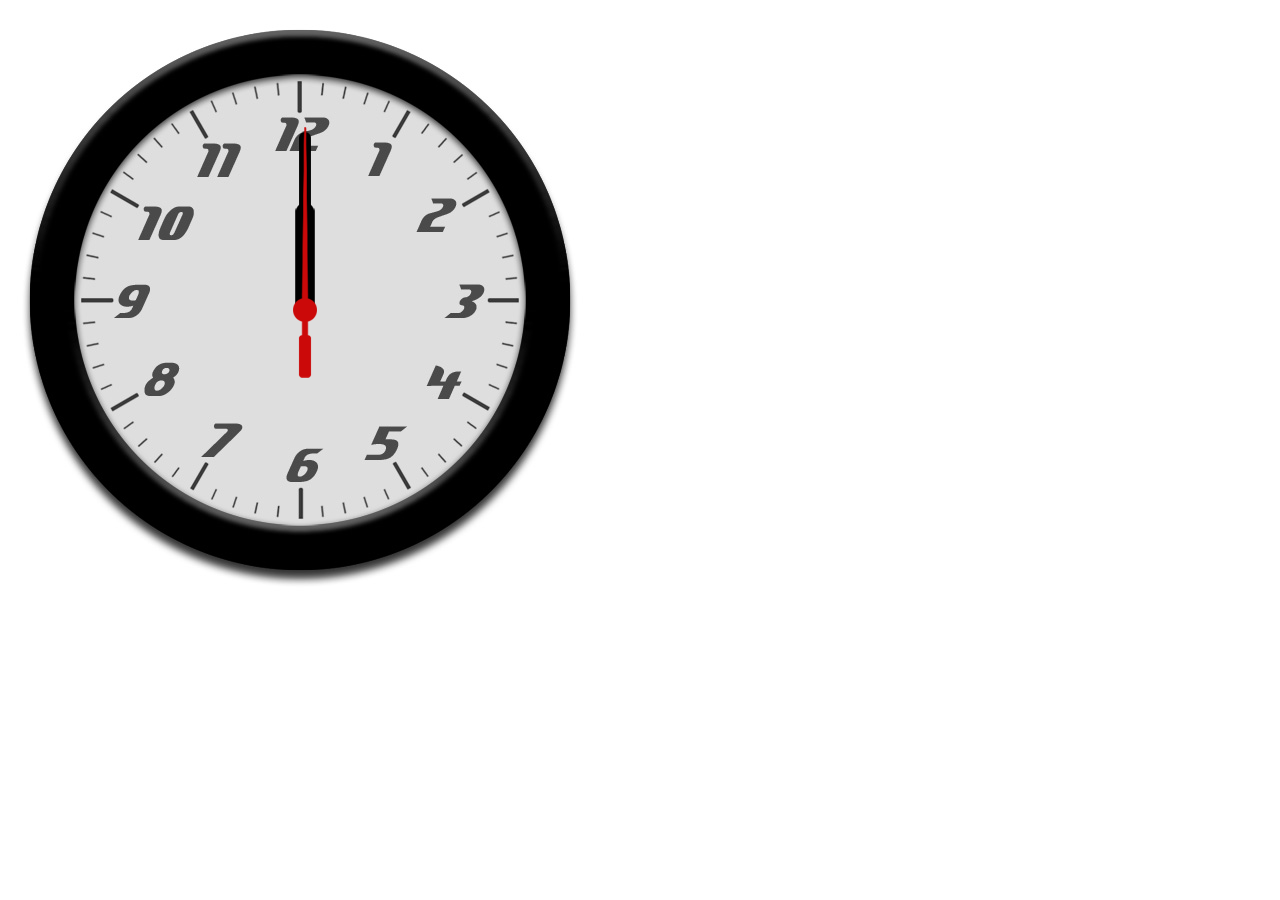
<file: CSS3项目/CSS3-小案例/CSS3-时钟案例/index.html>
<!DOCTYPE html>
<html>
	<head>
		<meta charset="utf-8" />
		<meta name="viewport" content="width=device-width, initial-scale=1">
		<title></title>
		<link href="css/mian.css" type="text/css" rel="stylesheet">
	</head>
	<body>
		<div class="clock">
			<img src="img/clockface.jpg">
			<div class="hour">
				<img src="img/hourhand.png">
			</div>
			<div class="min">
				<img src="img/minhand.png">
			</div>
			<div class="sec">
				<img src="img/sechand.png">
			</div>
		</div>
	</body>
</html>
</file>
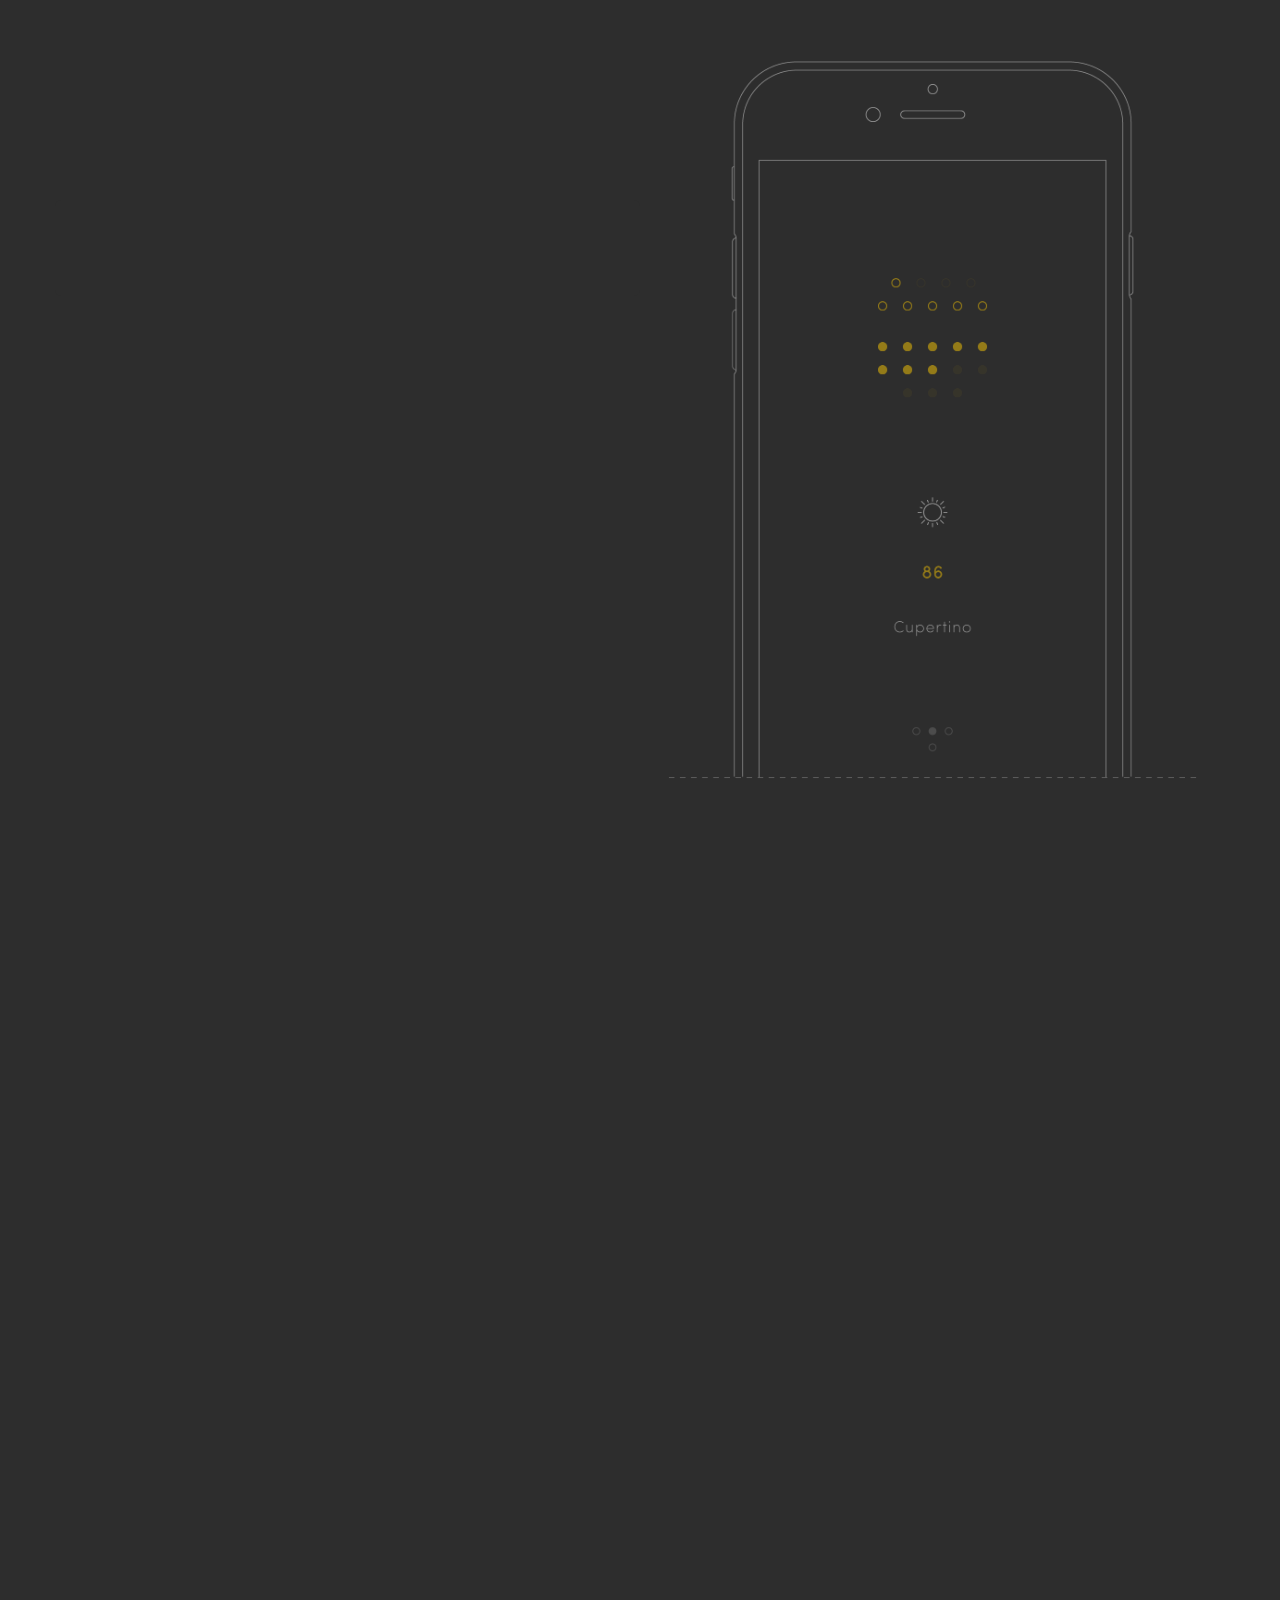
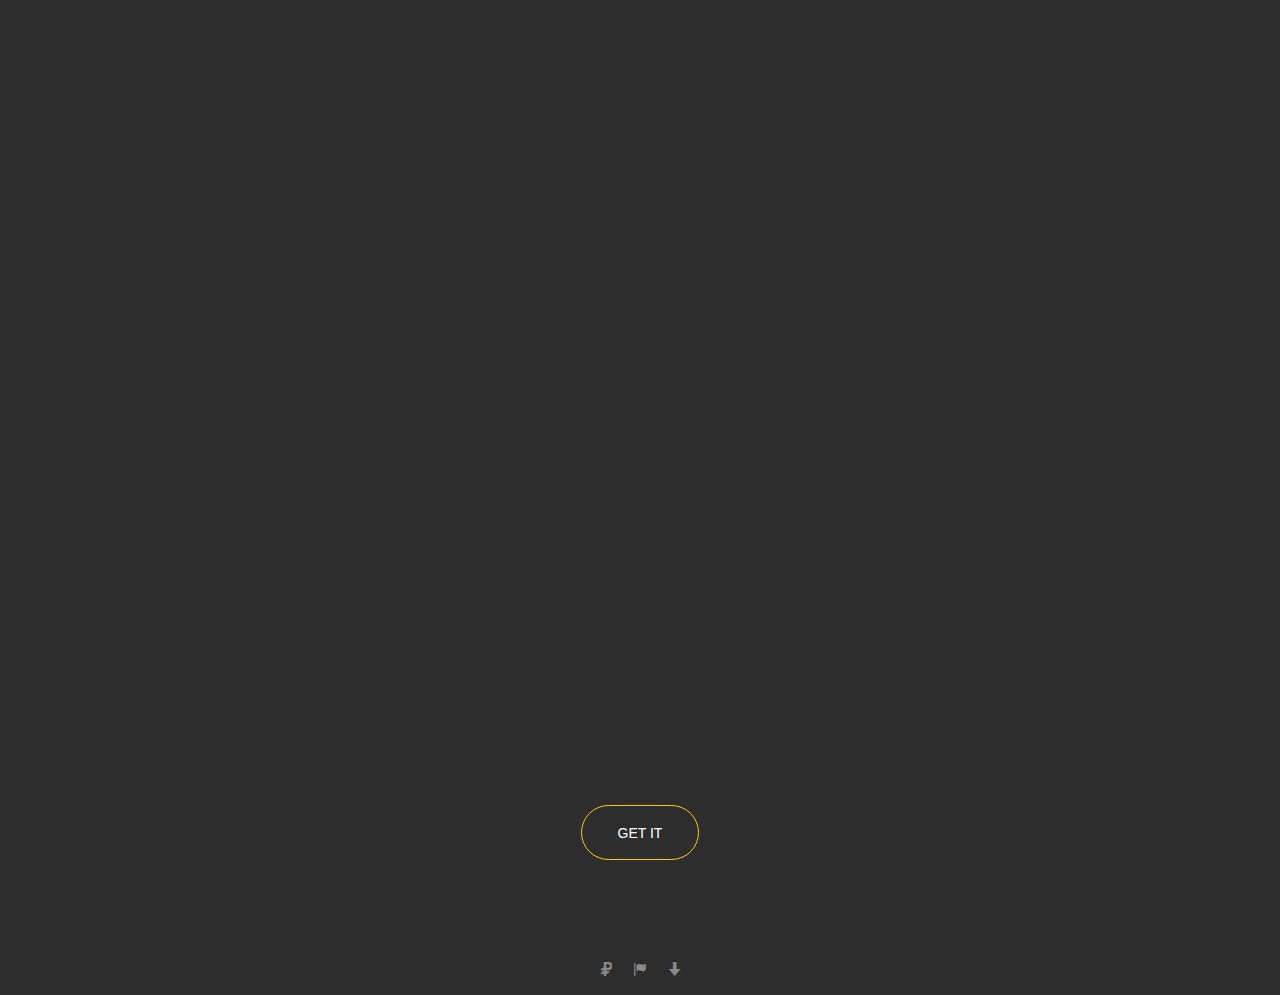
<file: Bootstrap项目/仿RANE官网/bootstrap01.html>
<!DOCTYPE html>
<html lang="zh-CN">

<head>
    <meta charset="utf-8" />
    <meta http-equiv="X-UA-Compatible" content="IE=edge" />
    <meta name="viewport" content="width=device-width, initial-scale=1" />
    <!-- 上述3个meta标签*必须*放在最前面，任何其他内容都*必须*跟随其后！ -->
    <title>Bootstrap01</title>

    <!-- Bootstrap -->
    <link href="https://cdn.jsdelivr.net/npm/bootstrap@3.3.7/dist/css/bootstrap.min.css" rel="stylesheet" />
    <link rel="stylesheet" href="./css2/mian.css" />
</head>

<body style="background-color: #2d2d2d;">
    <div class="box">
        <div class="container">
            <div class="row">
                <div class="col-xs-12 col-sm-6 jumbotron">
                    <h1>RANE°</h1>
                    <p class="p1-v">minimalist weather</p>
                    <p class="p2-v">
                        <a class="btn btn-primary btn-lg" href="#" role="button">DOWNLOAD</a
              >
            </p>
          </div>
          <div class="col-md-6 col-xs-12 call-v">
            <img src="img/1.png" />
          </div>
        </div>

        <div class="row two">
          <div class="col-xs-12 col-sm-4">
            <img src="img/shrn-11.png" class="img1-v" />
            <h4 class="h41-v">11°</h4>
          </div>

          <div class="col-xs-12 col-sm-4">
            <img src="img/shrn-55.png" class="img2-v" />
            <h4 class="h42-v">55°</h4>
          </div>

          <div class="col-xs-12 col-sm-4">
            <img src="img/shrn-9.png" class="img3-v" />
            <h4 class="h43-v">-9°</h4>
          </div>
        </div>

        <div class="row three">
          <div class="col-xs-12 col-sm-6 three1-v">
            <img src="img/shrn-details.png" />
          </div>

          <div class="col-xs-12 col-sm-6 three2-v">
            <img src="img/shrn-forecast.png" />
          </div>
        </div>

        <div class="row four">
          <div class="col-xs-12 bottom">
            <h4 class="ziti">it's just beautiful</h4>
          </div>
          <div class="col-xs-12">
            <a href="#" class="get">GET IT</a>
                </div>
            </div>

            <div class="row five">
                <div class="col-xs-4"></div>
                <div class="col-xs-4 tupio">
                    <ul>
                        <li>
                            <i class="glyphicon glyphicon-ruble i1-v"></i>
                        </li>
                        <li>
                            <i class="glyphicon glyphicon-flag i2-v"></i>
                        </li>
                        <li>
                            <i class="glyphicon glyphicon-arrow-down i3-v"></i>
                        </li>
                    </ul>
                </div>

                <div class="col-xs-4"></div>
            </div>
        </div>
    </div>
    <!-- jQuery (Bootstrap 的所有 JavaScript 插件都依赖 jQuery，所以必须放在前边) -->
    <script src="https://cdn.jsdelivr.net/npm/jquery@1.12.4/dist/jquery.min.js"></script>
    <!-- 加载 Bootstrap 的所有 JavaScript 插件。你也可以根据需要只加载单个插件。 -->
    <script src="https://cdn.jsdelivr.net/npm/bootstrap@3.3.7/dist/js/bootstrap.min.js"></script>

    <script>
        $(document).ready(function() {
            $(".call-v").fadeIn(1500);
            //console.log(11)
            setTimeout(function() {
                $("h1").fadeIn(1000);
            }, 2000);
            setTimeout(function() {
                $(".p1-v").fadeIn(1000);
            }, 2500);
            setTimeout(function() {
                $(".p2-v").fadeIn(1000);
            }, 3000);
        });

        $(document).on("scroll", function() {
            if (
                $(".two img").offset().top <=
                $(document).scrollTop() + window.innerHeight
            ) {
                $(".two .img1-v").animate({
                        opacity: 1,
                    },
                    1000,
                    function() {
                        $(".two .img2-v").animate({
                                opacity: 1,
                            },
                            1000,
                            function() {
                                $(".two .img3-v").animate({
                                        opacity: 1,
                                    },
                                    1000,
                                    function() {
                                        $(".two .h41-v").animate({
                                                opacity: 1,
                                            },
                                            1000,
                                            function() {
                                                $(".two .h42-v").animate({
                                                        opacity: 1,
                                                    },
                                                    1000,
                                                    function() {
                                                        $(".two .h43-v").animate({
                                                                opacity: 1,
                                                            },
                                                            1000
                                                        );
                                                    }
                                                );
                                            }
                                        );
                                    }
                                );
                            }
                        );
                    }
                );
            }
        });

        $(document).on("scroll", function() {
            $(".three .three1-v").offset().top <=
                $(document).scrollTop() + window.innerHeight; {
                $(".three .three1-v").animate({
                        left: 0,
                    },
                    3000
                );

                $(".three .three2-v").animate({
                        right: 0,
                    },
                    3000
                );
            }
        });

        $(document).on("scroll", function() {
            $(".four .ziti").offset().top <=
                $(document).scrollTop() + window.innerHeight; {
                $(".four .ziti").fadeIn(3000);
                $(".four .get").fadeIn(3000);
            }
        });

        $(".five .tupio .i1-v").mouseover(function() {
            $(".five .tupio .i1-v").css("opacity", 0.7);
        });
        $(".five .tupio .i1-v").mouseout(function() {
            $(".five .tupio .i1-v").css("opacity", 1);
        });

        $(".five .tupio .i2-v").mouseover(function() {
            $(".five .tupio .i2-v").css("opacity", 0.7);
        });
        $(".five .tupio .i2-v").mouseout(function() {
            $(".five .tupio .i2-v").css("opacity", 1);
        });

        $(".five .tupio .i3-v").mouseover(function() {
            $(".five .tupio .i3-v").css("opacity", 0.7);
        });
        $(".five .tupio .i3-v").mouseout(function() {
            $(".five .tupio .i3-v").css("opacity", 1);
        });
    </script>
</body>

</html>
</file>
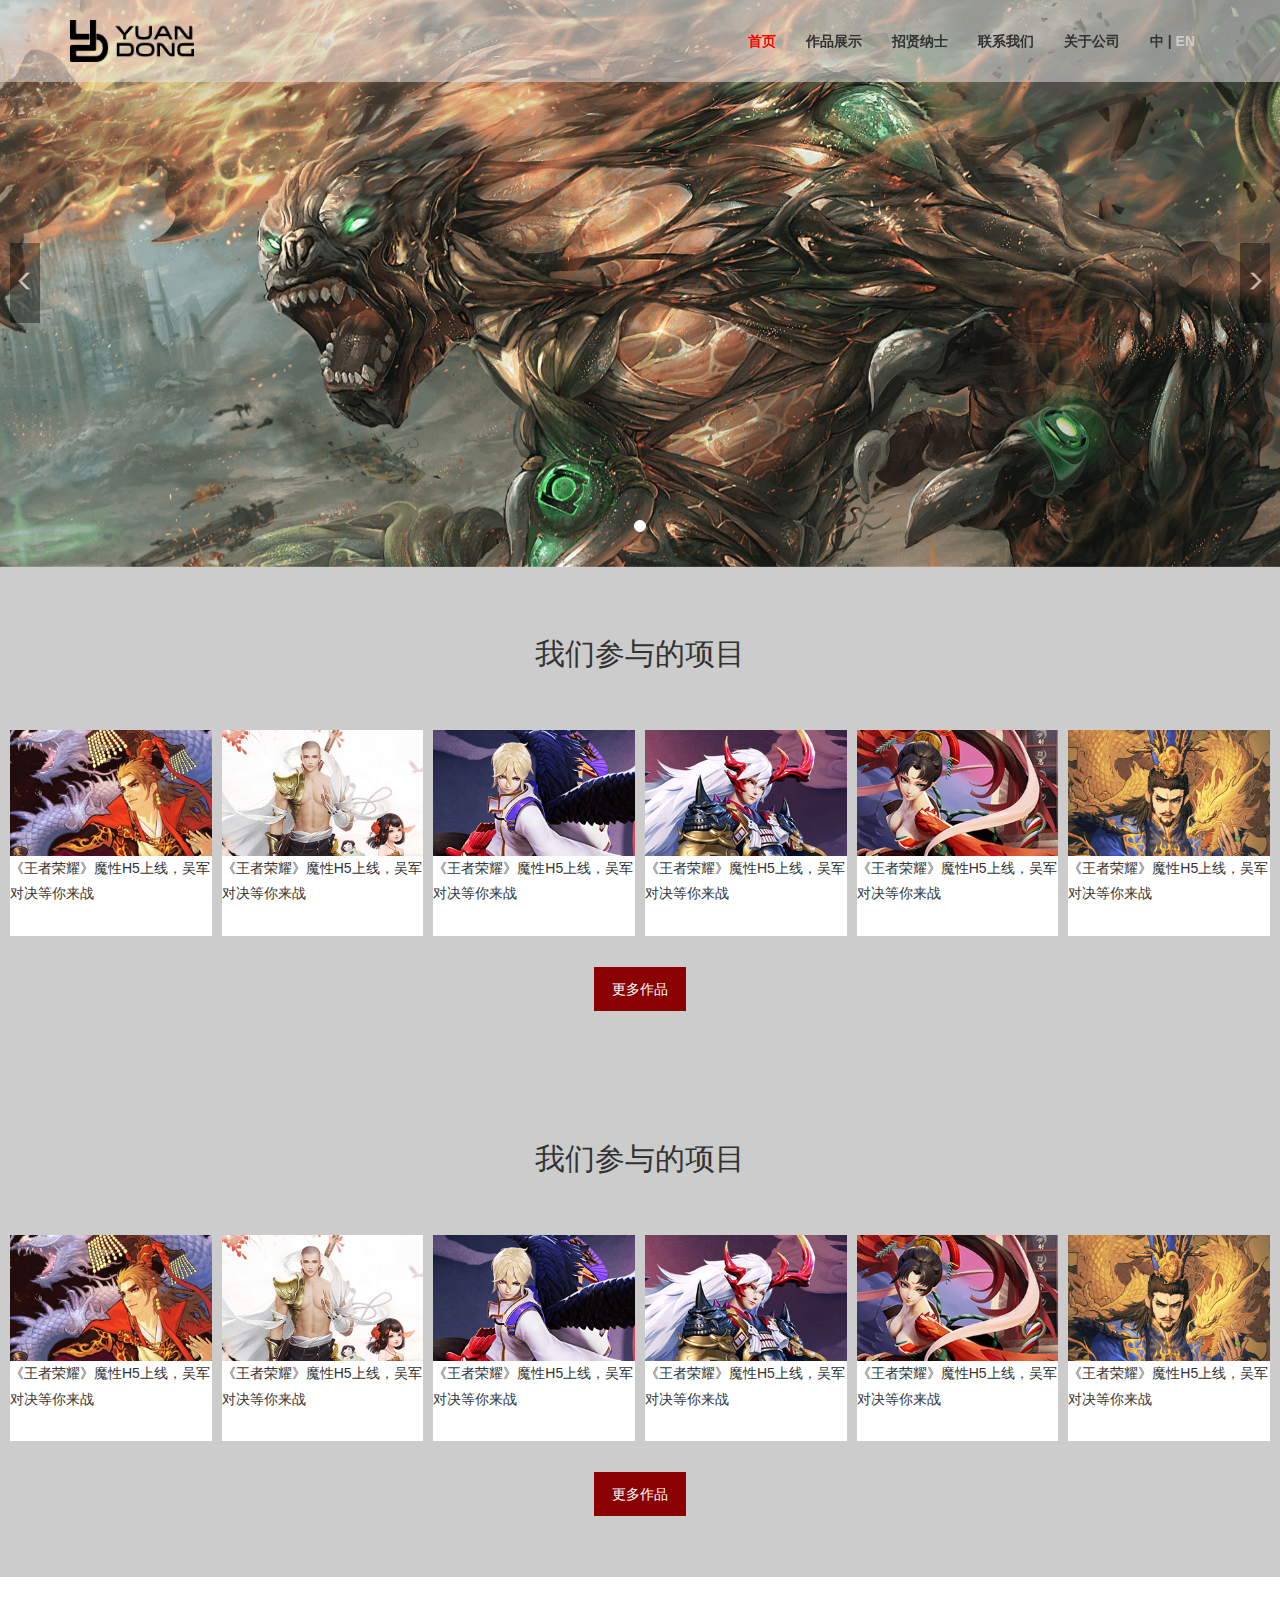
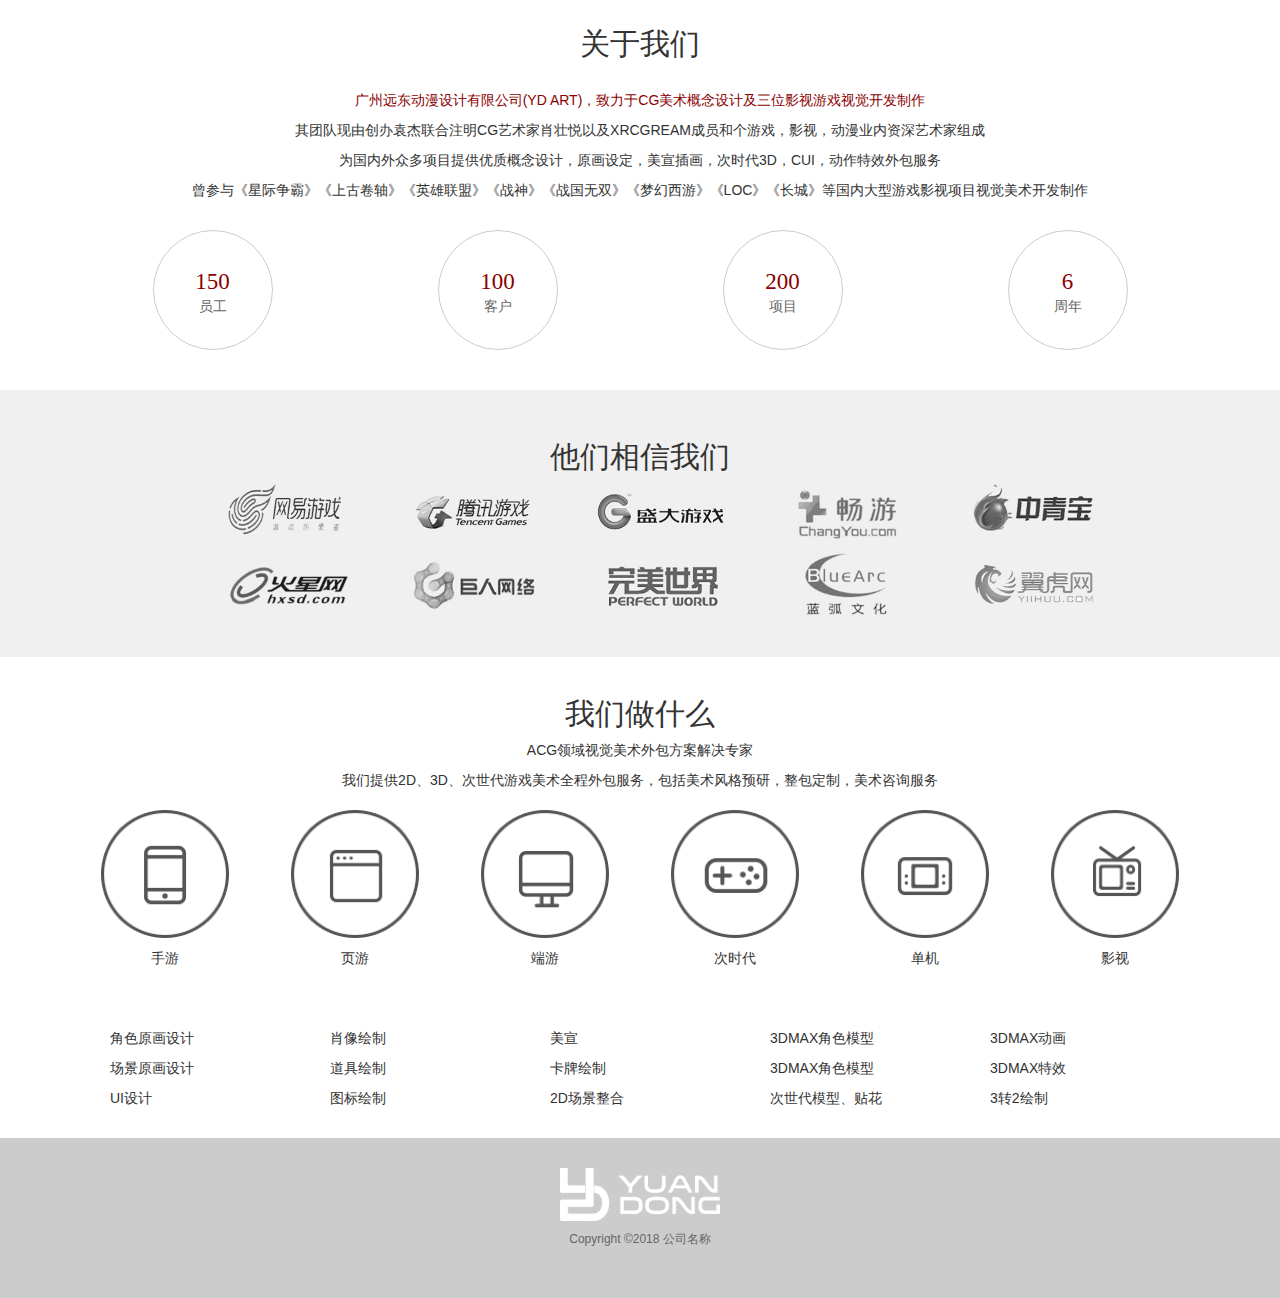
<file: Bootstrap项目/娱乐游戏官网/Game.html>
<!DOCTYPE html>
<html lang="en">
<head>
    <meta charset="UTF-8">
    <meta name="viewport" content="width=device-width, initial-scale=1.0">
    <title>Game网页</title>
    <link rel="stylesheet" type="text/css" href="libs/css/bootstrap.css"/>
    <link rel="stylesheet" href="css/mian.css" />


</head>
<body>
        <div class="layout">
			<!-- 导航条-->
			<div class="yl_header">
				<nav class="navbar yl_nav">
					  <div class="container">
					    <div class="navbar-header">
					      <button type="button" class="navbar-toggle collapsed" data-toggle="collapse" data-target="#collapseId">     
					        <span class="icon-bar"></span>
					        <span class="icon-bar"></span>
					        <span class="icon-bar"></span>
					      </button>
					      <a class="navbar-brand" href="#">
					      	<img src="images/logo.png" alt="" />
					      </a>
					    </div>
					  
					    <div class="collapse navbar-collapse" id="collapseId">
					      <ul class="nav navbar-nav navbar-right">
							        <li class="active"><a href="#">首页</a></li>
							        <li><a href="#">作品展示</a></li>
							        <li><a href="#">招贤纳士</a></li>
							        <li><a href="#">联系我们</a></li>
							        <li><a href="#">关于公司</a></li>
							        <li><a href="#"><span>中</span> | <span class="col_gray">EN</span></a></li>
					      </ul>
					    </div>
					  </div>
					</nav>
         </div>

         <!-- 轮播图-->
			<div id="bannerId" class="carousel slide yl_banner" data-ride="carousel">
                <!-- 小圆点 -->
                <ol class="carousel-indicators">
                  <li data-target="#bannerId" data-slide-to="0" class="active"></li>
                </ol>
              
                <!--图 -->
                <div class="carousel-inner" role="listbox">
                  <div class="item active">
                    <img src="./images/banner.png" alt="...">
                  </div>
                </div>
                <!--左右按钮 -->
                <a class="link_box left carousel-control" href="#bannerId" role="button" data-slide="prev">
                       <div class="box f_left">
                           <span class="glyphicon glyphicon-menu-left"></span>
                       </div>
                </a>
                <a class="link_box right carousel-control" href="#bannerId" role="button" data-slide="next">
                       <div class="box f_right">
                           <span class="glyphicon glyphicon-menu-right"></span>
                       </div>
                </a>
          </div>
        <!-- 产品列表-->
			<div class="yl_list">
				<div class="tip">
					<h2>我们参与的项目</h2>
				</div>
				<div class="product">
					<div class="row">
						<div class="col-md-2 col-sm-4 col-xs-6">
							<div class="box">
								<img src="images/lunbo1.png" alt="" />
								<p>《王者荣耀》魔性H5上线，吴军对决等你来战</p>
							</div>
						</div>
						<div class="col-md-2 col-sm-4 col-xs-6">
							<div class="box">
								<img src="images/lunbo2.png" alt="" />
								<p>《王者荣耀》魔性H5上线，吴军对决等你来战</p>
							</div>
						</div>
						<div class="col-md-2 col-sm-4 col-xs-6">
							<div class="box">
								<img src="images/lunbo3.png" alt="" />
								<p>《王者荣耀》魔性H5上线，吴军对决等你来战</p>
							</div>
						</div>
						<div class="col-md-2 col-sm-4 col-xs-6">
							<div class="box">
								<img src="images/lunbo4.png" alt="" />
								<p>《王者荣耀》魔性H5上线，吴军对决等你来战</p>
							</div>
						</div>
						<div class="col-md-2 col-sm-4 col-xs-6">
							<div class="box">
								<img src="images/lunbo5.png" alt="" />
								<p>《王者荣耀》魔性H5上线，吴军对决等你来战</p>
							</div>
						</div>
						<div class="col-md-2 col-sm-4 col-xs-6">
							<div class="box">
								<img src="images/lunbo6.png" alt="" />
								<p>《王者荣耀》魔性H5上线，吴军对决等你来战</p>
							</div>
						</div>
					</div>
				</div>
				<div class="btn">
					<a class="link" href="javascript:;">更多作品</a>
				</div>
			</div>
          			<!-- 产品列表-->
			<div class="yl_list">
				<div class="tip">
					<h2>我们参与的项目</h2>
				</div>
				<div class="product">
					<div class="row">
						<div class="col-md-2 col-sm-4 col-xs-6">
							<div class="box">
								<img src="images/lunbo1.png" alt="" />
								<p>《王者荣耀》魔性H5上线，吴军对决等你来战</p>
							</div>
						</div>
						<div class="col-md-2 col-sm-4 col-xs-6">
							<div class="box">
								<img src="images/lunbo2.png" alt="" />
								<p>《王者荣耀》魔性H5上线，吴军对决等你来战</p>
							</div>
						</div>
						<div class="col-md-2 col-sm-4 col-xs-6">
							<div class="box">
								<img src="images/lunbo3.png" alt="" />
								<p>《王者荣耀》魔性H5上线，吴军对决等你来战</p>
							</div>
						</div>
						<div class="col-md-2 col-sm-4 col-xs-6">
							<div class="box">
								<img src="images/lunbo4.png" alt="" />
								<p>《王者荣耀》魔性H5上线，吴军对决等你来战</p>
							</div>
						</div>
						<div class="col-md-2 col-sm-4 col-xs-6">
							<div class="box">
								<img src="images/lunbo5.png" alt="" />
								<p>《王者荣耀》魔性H5上线，吴军对决等你来战</p>
							</div>
						</div>
						<div class="col-md-2 col-sm-4 col-xs-6">
							<div class="box">
								<img src="images/lunbo6.png" alt="" />
								<p>《王者荣耀》魔性H5上线，吴军对决等你来战</p>
							</div>
						</div>
					</div>
				</div>
				<div class="btn">
					<a class="link" href="javascript:;">更多作品</a>
				</div>
			</div>
			<!-- 关于我们-->
			<div class="yl_aboutus">
				<h2>关于我们</h2>
				 <div class="box">
				 	<p>广州远东动漫设计有限公司(YD ART)，致力于CG美术概念设计及三位影视游戏视觉开发制作</p>
				 	<p>其团队现由创办袁杰联合注明CG艺术家肖壮悦以及XRCGREAM成员和个游戏，影视，动漫业内资深艺术家组成</p>
				 	<p>为国内外众多项目提供优质概念设计，原画设定，美宣插画，次时代3D，CUI，动作特效外包服务</p>
				 	<p>曾参与《星际争霸》《上古卷轴》《英雄联盟》《战神》《战国无双》《梦幻西游》《LOC》《长城》等国内大型游戏影视项目视觉美术开发制作</p>
				 </div>
				 
				 <ul class="container">
				 	<li class="col-sm-3 col-xs-6">
				 		<div>
				 			<span>150</span>
				 			<p>员工</p>
				 		</div>
				 	</li>
				 	
				 	<li class="col-sm-3 col-xs-6">
				 		<div>
				 			<span>100</span>
				 			<p>客户</p>
				 		</div>
				 	</li>
				 	
				 	<li class="col-sm-3 col-xs-6">
				 		<div>
				 			<span>200</span>
				 			<p>项目</p>
				 		</div>
				 	</li>
				 	
				 	<li class="col-sm-3 col-xs-6">
				 		<div>
				 			<span>6</span>
				 			<p>周年</p>
				 		</div>
				 	</li>
				 </ul>
			</div>
			<!-- 合作伙伴-->
			<div class="yl_friend">
				<h2>他们相信我们</h2>
				<div class="box w">
					<ul>
						<li><img src="images/about_01.jpg" alt="" /></li>
						<li><img src="images/about_02.jpg" alt="" /></li>
						<li><img src="images/about_03.jpg" alt="" /></li>
						<li><img src="images/about_04.jpg" alt="" /></li>
						<li><img src="images/about_05.jpg" alt="" /></li>
						<li><img src="images/about_06.jpg" alt="" /></li>
						<li><img src="images/about_07.jpg" alt="" /></li>
						<li><img src="images/about_08.jpg" alt="" /></li>
						<li><img src="images/about_09.jpg" alt="" /></li>
						<li><img src="images/about_10.jpg" alt="" /></li>
					</ul>
				</div>
			</div>
			<!-- 文案说明-->
			<div class="yl_detail">
				<h2>我们做什么</h2>
				<p>ACG领域视觉美术外包方案解决专家</p>
				<p>我们提供2D、3D、次世代游戏美术全程外包服务，包括美术风格预研，整包定制，美术咨询服务</p>
				<ul class="container">
					<li class="col-sm-2 col-xs-4">
						<div class="box">
							<img src="images/doimg_1.png" alt="" />
							<span>手游</span>
						</div>
					</li>
					<li class="col-sm-2 col-xs-4">
						<div class="box">
							<img src="images/doimg_2.png" alt="" />
							<span>页游</span>
						</div>
					</li>
					<li class="col-sm-2 col-xs-4">
						<div class="box">
							<img src="images/doimg_3.png" alt="" />
							<span>端游</span>
						</div>
					</li>
					<li class="col-sm-2 col-xs-4">
						<div class="box">
							<img src="images/doimg_4.png" alt="" />
							<span>次时代</span>
						</div>
					</li>
					<li class="col-sm-2 col-xs-4">
						<div class="box">
							<img src="images/doimg_5.png" alt="" />
							<span>单机</span>
						</div>
					</li>
					<li class="col-sm-2 col-xs-4">
						<div class="box">
							<img src="images/doimg_6.png" alt="" />
							<span>影视</span>
						</div>
					</li>
				</ul>
				
				
			</div>
			<!-- 友好链接-->
			<div class="yl_link">
				<div class="container">
					<ul>
						<li>
							<a href="javascript:;">角色原画设计</a>
							<a href="javascript:;">场景原画设计</a>
							<a href="javascript:;">UI设计</a>
						</li>
						<li>
							<a href="javascript:;">肖像绘制</a>
							<a href="javascript:;">道具绘制</a>
							<a href="javascript:;">图标绘制</a>
						</li>
						<li>
							<a href="javascript:;">美宣</a>
							<a href="javascript:;">卡牌绘制</a>
							<a href="javascript:;">2D场景整合</a>
						</li>
						<li>
							<a href="javascript:;">3DMAX角色模型</a>
							<a href="javascript:;">3DMAX角色模型</a>
							<a href="javascript:;">次世代模型、贴花</a>
						</li>
						<li>
							<a href="javascript:;">3DMAX动画</a>
							<a href="javascript:;">3DMAX特效</a>
							<a href="javascript:;">3转2绘制</a>
						</li>
					</ul>
				</div>
			</div>
			<!-- 底部栏-->
			
			<div class="yl_footer">
				<div>
					<img src="images/foot_logo.png" alt="" />
				</div>
				<p>Copyright &copy;2018 公司名称</p>
			</div>
		</div>
		
		
		
		<script src="libs/js/jquery.min.js"></script>
		<script src="libs/js/bootstrap.js"></script>
		<script src="js/index.js"></script>
		<!-- 自定义脚本-->
		<script>
			//入口函数
			$(function(){
				// 调用轮播图方法（1. 调用者 2.传参3.返回值4.功能）
				//$('.carousel') 选中指定的元素
				//$('.carousel').carousel() 表示调用改函数
				$('.carousel').carousel({
					  interval: 1500  // 相隔的时间   1000毫秒 = 1秒
				})
			})
			
		</script>

</body>
</html>
</file>
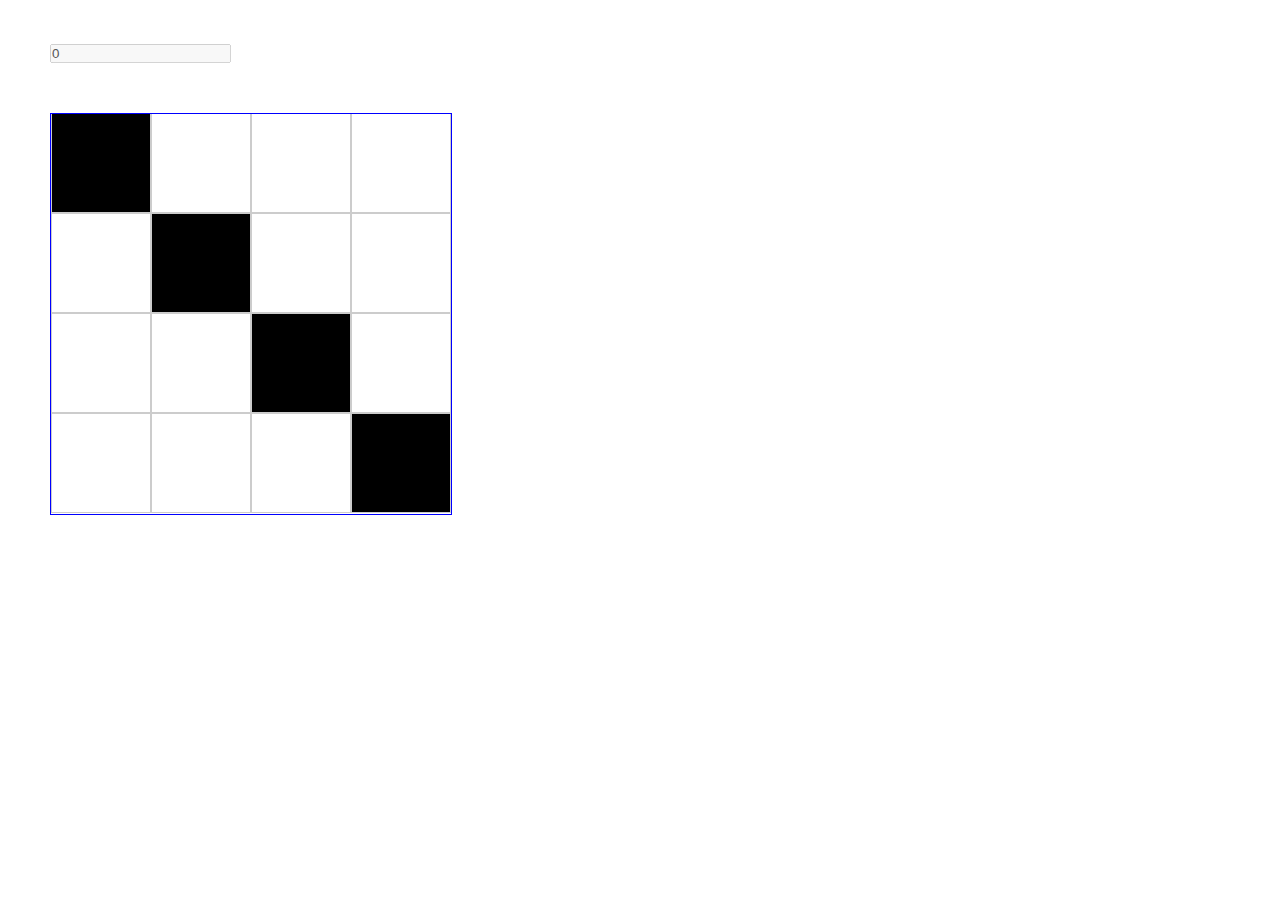
<file: JavaScript项目/面向对象/面向对象-别踩白块.html>
<!DOCTYPE html>
<html lang="en">
<head>
    <meta charset="UTF-8">
    <meta name="viewport" content="width=device-width, initial-scale=1.0">
    <title>Document</title>
    <style>
        *{
            margin: 0;
            padding: 0;
        }
        .score{
            margin-top: 44px;
            margin-left: 50px;
            margin-bottom: 50px;
        }
        .content{
            width: 400px;
            height: 400px;
            border:1px solid blue;
            margin-left: 50px;
            position: relative;
          
            overflow: hidden;
        }
        .content .game {
           
            position: absolute;
            left: 0;
            top: -50px;
        }
        .content.game .row{
            height: 100px;
            width: 400px;
        }
        .content .game .row div{
            width: 98px;
            height: 98px;
            border:1px solid #cccccc;
            float: left;
            background: white;
        }
        .content .game .row .black{
            background: black;
        }
    </style>
</head>
<body>
   
    <input type="text" class="score" disabled="disabled" value="0"/>

    <div class="content">
    
        <div class="game">
          
            <div class="row">
                <div class="black"></div>
                <div></div>
                <div></div>
                <div></div>
            </div>
            <div class="row">
                <div></div>
                <div class="black"></div>
                <div></div>
                <div></div>
            </div>
            <div class="row">
                <div></div>
                <div></div>
                <div class="black"></div>
                <div></div>
            </div>
            <div class="row">
                <div></div>
                <div></div>
                <div></div>
                <div class="black"></div>
            </div>
        </div>
    </div>

    <script>
        var that = null;
        function Game(){
            
            that = this;
            this.speed = 1;
            this.gameover = false;
            this.result = 0;
            this.score = document.querySelector(".score");
            this.game = document.querySelector(".game");
            this.timer = null;
            this.init();
        }

      
        Game.prototype.moveDown = function(){
           

            this.timer = setInterval(function(){
                that.game.style.top = that.game.offsetTop + that.speed + "px";

                if( that.game.offsetTop >= 0 ){
                    if( that.game.lastElementChild.getAttribute("pass") == null ){
                        alert("到达底部还有没有消除的黑块,再见!!!");
                        that.gameover = true;
                        window.clearInterval( that.timer );

                        return;
                    }

                   
                    that.createRow();

                    that.game.style.top = "-100px";


                    if( that.game.children.length > 5){
                        that.game.lastElementChild.remove();
                    }
                }

            },15);

        }
      
        Game.prototype.createRow = function(){
            var row = document.createElement("div");
            row.className = "row";

            var random = Math.floor( Math.random()*4+1 );

            for( var i = 1; i <= 4 ; i++){
                var div = document.createElement("div");
                if( random == i ){
                    div.className = "black";
                }
                row.appendChild( div );  
            }
            that.game.insertBefore(row , that.game.children[0] );
        }
        
        Game.prototype.isOver = function(){
            this.game.onclick = function( e ){

                
                var e = e || window.event;

                if( that.gameover ){
                    alert("游戏结束");
                }else{
                    if( e.target.className == "black" ){
                        
                        e.target.removeAttribute("class");
                        
                       
                        that.result++;
                        that.score.value = that.result;
                        
                        if( that.result%5 == 0){
                            that.speed++;
                        }
                        e.target.parentNode.setAttribute( "pass" , true);

                    }else{
                        alert("游戏结束");
                        window.clearInterval( that.timer );
                        this.gameover = true;
                    }
                }
                
            }
        }
       
        Game.prototype.init = function(){
            this.moveDown();
            this.isOver();
        }

      
        new Game();
    </script>
</body>
</html>
</file>
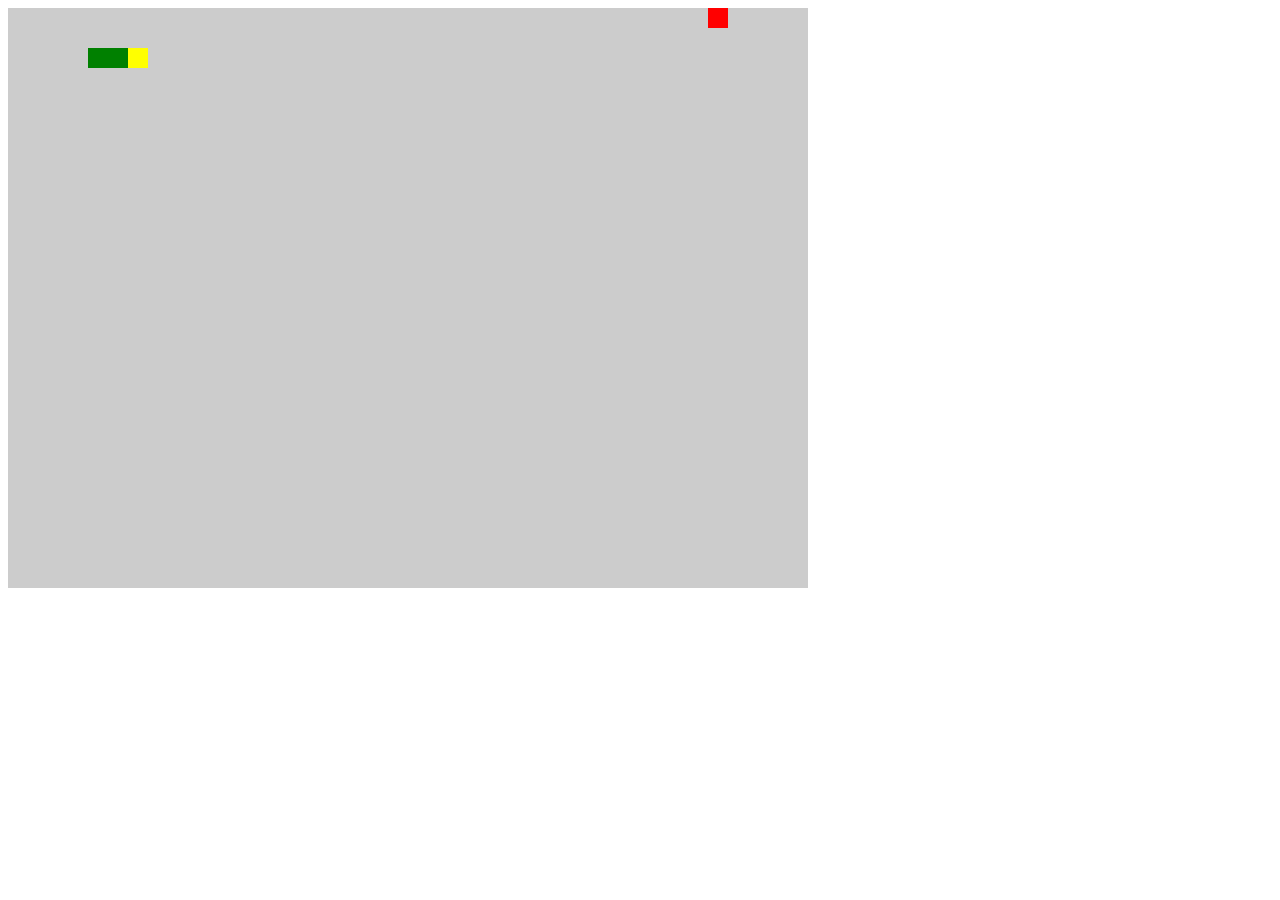
<file: JavaScript项目/面向对象/面向对象-贪吃蛇.html>
<!DOCTYPE html>
<html lang="en">
<head>
    <meta charset="UTF-8">
    <title>贪吃蛇</title>
    <style>
        .map {
            width: 800px;
            height: 580px;
            background-color: #CCCCCC;
            position: relative;
        }

    </style>
</head>
<body>
<!--画出地图，设置样式-->
<div class="map"></div>
<!--<div id="btn">
<button id="easy">easy</button>
<button id="normal">normal</button>
<button id="hard">hard</button>
<button id="veryHard">very hard</button>
<button id="crazy">crazy</button>
<button id="pause">pause</button>
<button id="continue">continue</button>
</div>-->

<script>
    //自调用函数food
(function () {
    var elements = [];//用于保存食物元素
    //食物对象，包含宽，高，颜色，横纵坐标属性
    function Food(x, y, width, height, color) {
        this.x = x || 0;
        this.y = y || 0;
        this.width = width || 20;
        this.heigth = height || 20;
        this.color = color || "red";
    }
 
    //为食物对象添加初始化方法(作用，随机出现在地图上)
    Food.prototype.init = function (map) {
        //remove the food first
        remove();
        //create div
        var div = document.createElement("div");
        //add div to map
        map.appendChild(div);
        //assign value to div
        div.style.width = this.width + "px";//do not forget px!!!
        div.style.height = this.heigth + "px";
        div.style.backgroundColor = this.color;
        //position is random
        div.style.position = "absolute";
        this.x = parseInt(Math.random() * (map.offsetWidth / this.width)) * this.width;
        this.y = parseInt(Math.random() * (map.offsetHeight / this.heigth)) * this.width;
        div.style.left = this.x + "px";
        div.style.top = this.y + "px";
        //add div to the elements
        elements.push(div);
    }
 
    //private function to delete food
    function remove() {
        for (var i = 0; i < elements.length; i++) {
            var ele = elements[i];
            ele.parentNode.removeChild(ele);
            elements.splice(i, 1);
        }
    }
 
    window.Food = Food;
}());

//snake
(function () {
    //create an array to store snake
    var elements = [];
 
    //constructor for snake
    function Snake(width, height, direction) {
        //the width and height of every part of snake,all the same
        this.width = width || 20;
        this.height = height || 20;
        //the body of snake
        this.body = [
            {x: 3, y: 2, color: "yellow"},//head
            {x: 2, y: 2, color: "green"},//body
            {x: 1, y: 2, color: "green"}//body
        ];
        //direction
        this.direction = direction || "right";
    }
 
    //create init function
    Snake.prototype.init = function (map) {
        //delete the snake before
        remove();
        // traverse the array to create div
        for (let i = 0; i < this.body.length; i++) {
            let obj = this.body[i];
            //create div
            let div = document.createElement("div");
            //append div to map
            map.appendChild(div);
            //set style for div
            div.style.position = "absolute";
            div.style.width = this.width + "px";
            div.style.height = this.height + "px";
            div.style.left = obj.x * this.width + "px";
            div.style.top = obj.y * this.height + "px";
            div.style.backgroundColor = obj.color;
 
            //add div to array to delete more convenient later
            elements.push(div);
        }
    }
    //move the snake
    Snake.prototype.move = function (food, map) {
        //change the position of body
        var i = this.body.length - 1;
        for (; i > 0; i--) {//make sure the later followed the head!
            this.body[i].x = this.body[i - 1].x;
            this.body[i].y = this.body[i - 1].y;
        }
        //change the position of head
        switch (this.direction) {
            case "right":
                this.body[0].x++;
                break;
            case "left":
                this.body[0].x--;
                break;
            case "top":
                this.body[0].y--;
                break;
            case "bottom":
                this.body[0].y++;
                break;
        }
        //judge if the food was ate
        //position of head of snake
        var headX = this.body[0].x*this.width;
        var headY = this.body[0].y*this.height;
        //position of food
        var foodX = food.x;
        var foodY = food.y;
        //judge
        // console.log(this.body);
 
        if (headX==foodX&&headY==foodY){
            //the length of snake +1
            var last = this.body[this.body.length-1];//刚开始加上的方块和原先的最后一块方块是重叠，但在下一次移动的时候加上的方块
            //位置不变，因为会移到前面一块方块地方，而原先的尾巴就移走了，此时就没有重叠了，soga
            this.body.push({
                x:last.x,
                y:last.y,
                color:last.color
            });
            //delete food and generate new food
            food.init(map);
        }
    }
 
    //delete snake function
    function remove() {
        //by array
        for (var i = elements.length - 1; i >= 0; i--) {
            // delete
            elements[i].parentNode.removeChild(elements[i]);
            //delete from array,too
            elements.splice(i, 1);
        }
    }
 
    window.Snake = Snake;
}());
//game
(function () {
    var that = null;
    var speed = 200;
    //create constructor of game
    function Game(map) {
        this.food = new Food();
        this.snake = new Snake();
        this.map = map;
        this.timeId = null;
        that = this;//use for setInterval
    }
 
    Game.prototype.init = function () {
        //init food
        this.food.init(this.map);
        //init snake
        this.snake.init(this.map);
        //play the game
        this.run(this.food, this.map);
        //change direction
        this.bindKey();
        this.bindMouse();
        // setInterval(function () {
        //     this.snake.move()
        // })this is window ,so cannot use it
        // setInterval(function () {
        //     that.snake.move(that.food,that.map);
        //     that.snake.init(that.map);
        // },150);//do not use setInterval here
    }
    //snake running
    Game.prototype.run = function (food, map) {
        if (this.timeId){
            clearInterval(this.timeId);
        }
        this.timeId = setInterval(function () {
            var snake = this.snake;
            //move the snake
            snake.move(food, map);
            //init snake
            snake.init(map);
            //the max x and y
            var maxX = map.offsetWidth / snake.width;
            var maxY = map.offsetHeight / snake.height;
            //the position of snake
            var headX = snake.body[0].x;
            var headY = snake.body[0].y;
            //judge
            if (headX < 0 || headX >= maxX) {
                clearInterval(this.timeId);
                alert("结束");
            }
            if (headY < 0 || headY >= maxY) {
                clearInterval(this.timeId);
                alert("结束");
            }
            for (let i = 1;i <snake.body.length;i++){
                if (headX==snake.body[i].x&&headY==snake.body[i].y){
                    clearInterval(this.timeId);
                    alert("结束");
                }
            }
        }.bind(that), speed)//use bind to bind Game object
    }
    //get the key to change the direction
    Game.prototype.bindKey = function(){
        //get the key user press and change the direction
        document.addEventListener("keydown",function (e) {
            //this is document ,so use bind function
            // switch (e.keyCode) {
            //     case 37:this.snake.direction = "left";break;
            //     case 38:this.snake.direction = "top";break;
            //     case 39:this.snake.direction = "right";break;
            //     case 40:this.snake.direction = "bottom";break;
            // }
            //when left or right,cannot press left or right,only top or bottom,yeah
            if (this.snake.direction=="left"||this.snake.direction=="right") {
                switch (e.keyCode) {
                    case 38:this.snake.direction = "top";break;
                    case 40:this.snake.direction = "bottom";break;
                }
            }else{
                switch (e.keyCode) {
                    case 37:this.snake.direction = "left";break;
                    case 39:this.snake.direction = "right";break;
                }
            }
        }.bind(that),false)
 
    }
    //bind mouse click event
    Game.prototype.bindMouse = function(){
        var btn = document.getElementById("btn").getElementsByTagName("button");
        for (let i = 0;i < btn.length-2;i++){
            btn[i].onclick = function () {
                speed=250-50*i;
                if (i==4){
                    speed = 20;
                }
                this.run(this.food, this.map);
            }.bind(that);
        }
        //pause
        btn[5].onclick = function () {
            clearInterval(this.timeId);
        }.bind(that);
        //continue
        btn[6].onclick = function () {
            this.run(this.food, this.map);
        }.bind(that);
 
    }
    window.Game = Game;
}());

    //test the game
    var map = document.querySelector(".map");
    var game = new Game(map);
    game.init();
   
</script>
</body>
</html>
</file>
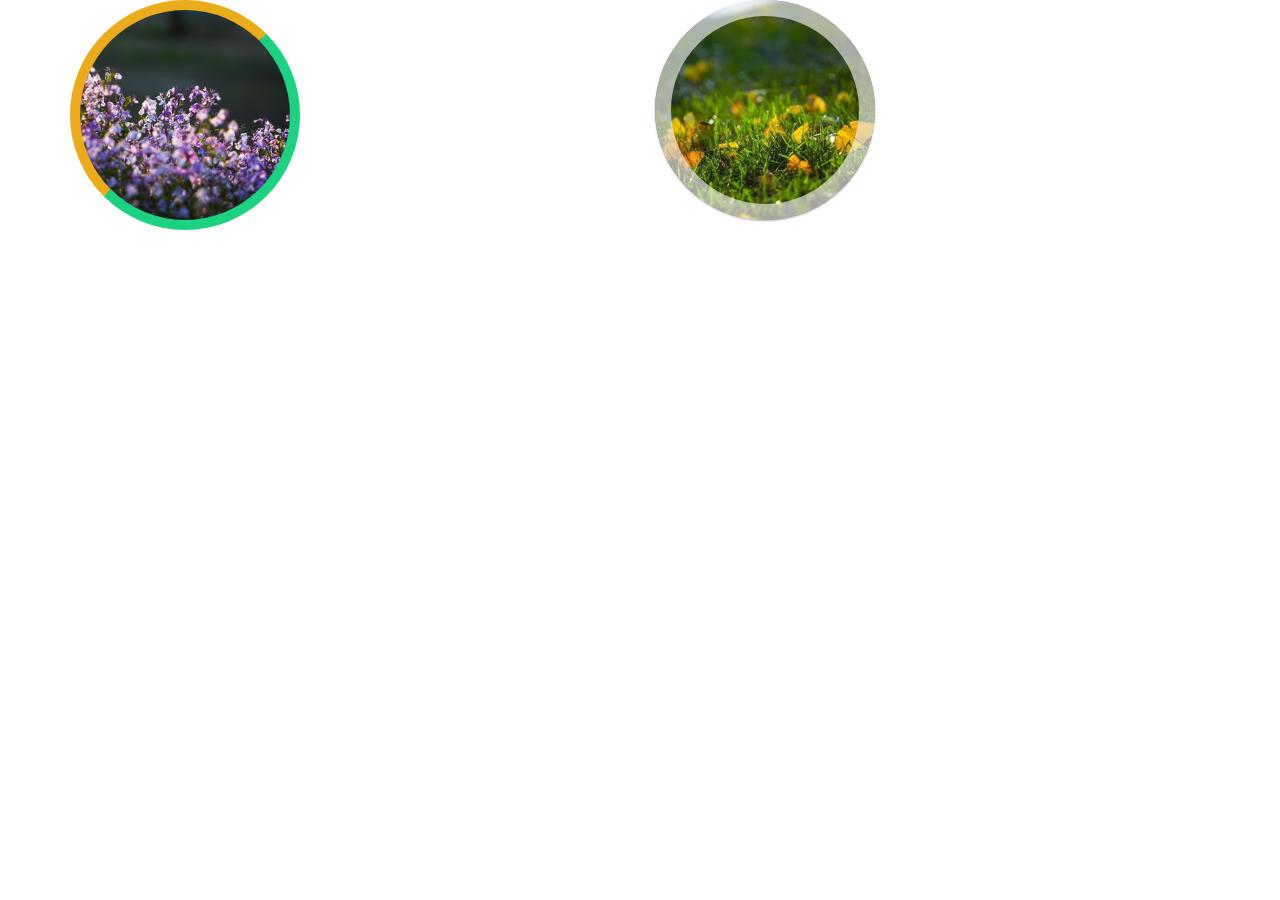
<file: CSS3项目/CSS3-小案例/CSS3-2D/Circle.html>
<!DOCTYPE html>
<html lang="en">

<head>
    <meta charset="UTF-8" />
    <meta name="viewport" content="width=device-width, initial-scale=1.0" />
    <title>Circle</title>
    <!-- Bootstrap -->
    <link href="https://cdn.jsdelivr.net/npm/bootstrap@3.3.7/dist/css/bootstrap.min.css" rel="stylesheet" />
    <link rel="stylesheet" href="./css/style.css" />
</head>


<body>
    <div class="box">
        <div class="container">
            <div class="row">
                <div class="col-xs-6">
                    <div class="zzt">
                        <div class="bigbox"></div>
                        <div class="img"><img src="img/img/2.jpg" alt="img"></div>
                        <div class="info">
                            <div class="info-back">
                                <h3>Heading here</h3>
                                <hr/>
                                <p>Description goes here</p>
                            </div>
                        </div>
                        </a>
                    </div>
                </div>

                <div class="col-xs-6">

                    <div class="zzt2">
                        <div class="img2">
                            <img src="img/img/4.jpg">
                        </div>
                        <div class="info">
                            <div class="info-back">
                                <h3>Heading here</h3>
                                <hr/>
                                <p>Description goes here</p>
                            </div>
                        </div>
                    </div>

                </div>

            </div>

        </div>
    </div>

    <!-- jQuery (Bootstrap 的所有 JavaScript 插件都依赖 jQuery，所以必须放在前边) -->
    <script src="https://cdn.jsdelivr.net/npm/jquery@1.12.4/dist/jquery.min.js"></script>
    <!-- 加载 Bootstrap 的所有 JavaScript 插件。你也可以根据需要只加载单个插件。 -->
    <script src="https://cdn.jsdelivr.net/npm/bootstrap@3.3.7/dist/js/bootstrap.min.js"></script>
</body>

</html>
</file>
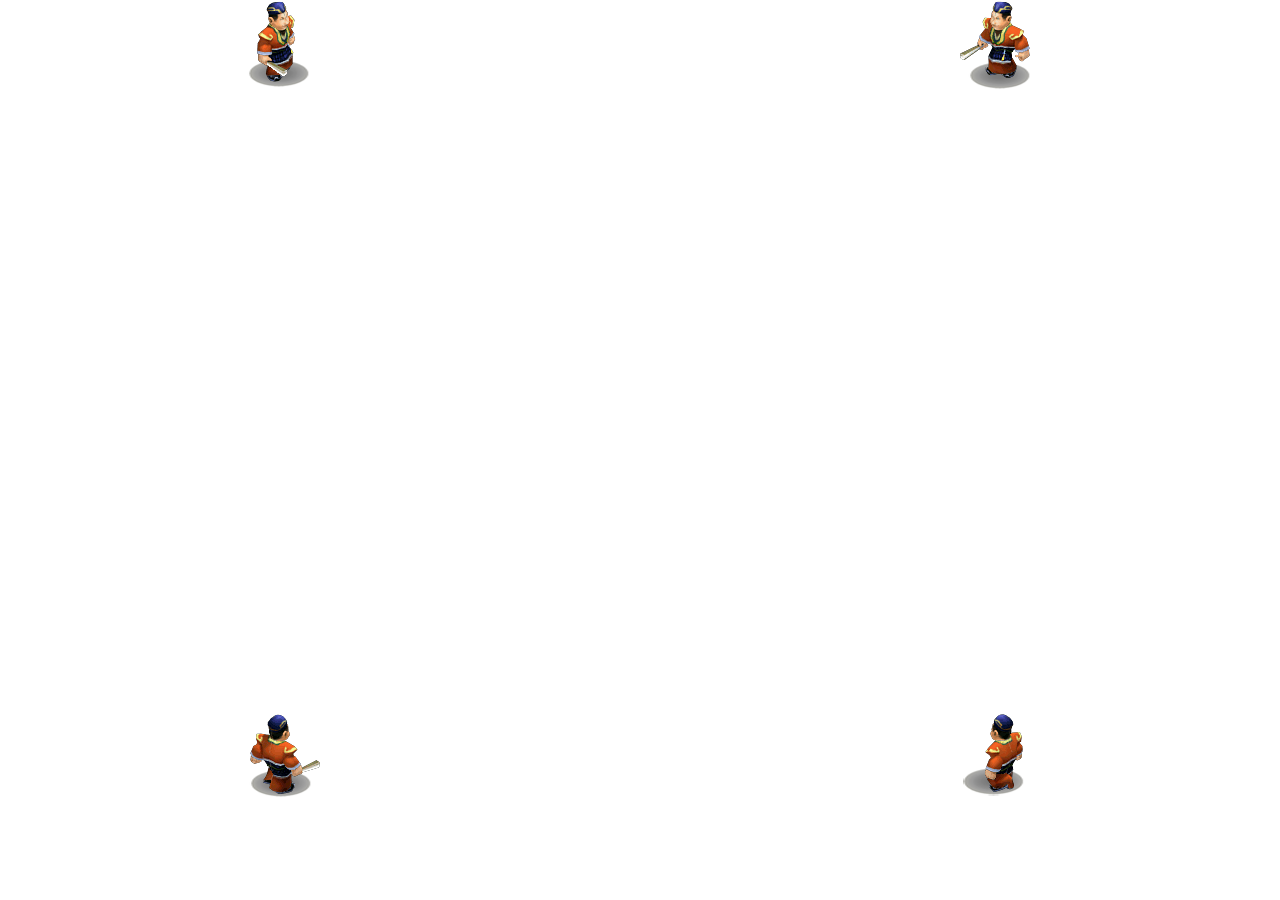
<file: CSS3项目/CSS3-小案例/CSS3-小人行走动画/index1.html>
<!DOCTYPE html>
<html>
	<head>
		<meta charset="utf-8" />
		<meta name="viewport" content="width=device-width, initial-scale=1">
		<title>动画</title>
		<link href="css/style.css" type="text/css" rel="stylesheet">
	</head>
	<body>
		<div class="main">
			<div class="playera">
				<div>
					<img src="img/player01.png">
				</div>
			</div>	
				<div class="playerb">
					<div>
						<img src="img/player01.png">
					</div>
					</div>
					<div class="playerc">
						<div>
							<img src="img/player01.png">
						</div>
						</div>
						<div class="playerd">
							<div>
								<img src="img/player01.png">
							</div>
				</div>
			</div>
		
	</body>
</html>
</file>
<file: Bootstrap项目/仿MODLES官网/css/style.css>
.top .navbar-default .navbar-nav > .open > a,
.top .navbar-default .navbar-nav > .open > a:focus,
.top .navbar-default .navbar-nav > .open > a:hover {
  background-color: white;
}
.top nav {
  padding: 0 15px !important;
  margin-bottom: 0;
}
.top nav .nav {
  text-align: center;
}
.top .navbar-default {
  background-color: #fff;
  border: none;
}
.top .container-fluid {
  padding: 16px 48px 0 48px;
}
.top .container-fluid .navbar-header button {
  background-color: transparent;
}
.top .container-fluid .navbar-header button .icon-bar {
  background-color: lightgray !important;
}
.top .container-fluid .navbar-collapse {
  padding: 0px 80px !important;
}
.top .container-fluid .top-left {
  line-height: 1.2;
}
.top .container-fluid .top-left a {
  float: left;
  display: initial;
  font-weight: 700;
  font-size: 40px;
  letter-spacing: -1px;
  color: #FC427B;
  text-shadow: 2px 5px 3px rgba(0, 0, 0, 0.06);
  padding: 0;
  font-family: 'Srisakdi', cursive;
}
.top .container-fluid .top-left a:hover {
  text-decoration: none;
}
.top .container-fluid .ziti {
  padding-top: 20px;
}
.top .container-fluid .ziti li a:hover {
  color: #fc427b;
  background-color: white !important;
}
.top .container-fluid .ziti li .ziti1-v {
  color: #fc427b;
  font-size: 18px;
  font-weight: bold;
  letter-spacing: 1px;
}
.top .container-fluid .ziti li .ziti2-v {
  color: #4c4c4c;
  font-size: 18px;
  font-weight: bold;
  letter-spacing: 1px;
}
.top .container-fluid .ziti li .ziti3-v {
  color: #4c4c4c;
  font-size: 18px;
  font-weight: bold;
  letter-spacing: 1px;
}
.top .container-fluid .ziti li .ziti4-v {
  color: #4c4c4c;
  font-size: 18px;
  font-weight: bold;
  letter-spacing: 1px;
}
.top .container-fluid .ziti li .ziti5-v {
  color: #4c4c4c;
  font-size: 18px;
  font-weight: bold;
  letter-spacing: 1px;
}
.top .container-fluid .ziti .dropdown .dropdown-menu {
  padding: 5px 10px;
  background-color: #333;
  min-width: 220px;
  -webkit-border-radius: 5px;
     -moz-border-radius: 5px;
          border-radius: 5px;
  top: 45px;
  left: 15px;
}
@media (max-width: 768px) {
  .top .container-fluid .ziti .dropdown .dropdown-menu {
    background-color: white !important;
  }
}
.top .container-fluid .ziti .dropdown .dropdown-menu li a {
  color: white;
  font-size: 15px;
  font-weight: bold;
  letter-spacing: 1px;
}
@media (max-width: 768px) {
  .top .container-fluid .ziti .dropdown .dropdown-menu li a {
    color: black;
    text-align: center;
  }
}
.top .container-fluid .ziti .dropdown .dropdown-menu li a:hover {
  color: black;
}
.top .container-fluid .ziti .dropdown .dropdown-menu li .menu1-v {
  margin-top: 10px;
}
.top .container-fluid .ziti .dropdown .dropdown-menu li .menu2-v {
  margin-top: 10px;
}
.top .container-fluid .ziti .dropdown .dropdown-menu li .menu3-v {
  margin-top: 10px;
  margin-bottom: 10px;
}
.images-v {
  margin-top: 18px;
}
.images-v img {
  width: 100%;
  overflow: hidden;
}
.mido .carousel .carousel-indicators li.yuan {
  position: relative;
  display: inline-block;
  cursor: pointer;
  -webkit-border-radius: 50%;
     -moz-border-radius: 50%;
          border-radius: 50%;
  margin: 0 4px;
  padding: 4px;
  background: #FC427B;
  border: 4px solid #fff;
}
.mido .carousel .carousel-indicators li.active {
  background-color: white;
}
.mido .carousel .carousel-inner .item {
  width: 100%;
}
.mido .carousel .carousel-inner .item:nth-child(1) {
  background: url(../images/2.jpg) no-repeat center;
  -moz-background-size: cover;
       background-size: cover;
}
.mido .carousel .carousel-inner .item:nth-child(2) {
  background: url(../images/1.jpg) no-repeat top;
  -moz-background-size: cover;
       background-size: cover;
}
.mido .carousel .carousel-inner .item:nth-child(3) {
  background: url(../images/4.jpg) no-repeat center;
  -moz-background-size: cover;
       background-size: cover;
}
.mido .carousel .carousel-inner .item .container {
  top: 0;
  text-align: right;
  margin: auto;
}
.mido .carousel .carousel-inner .item .container div {
  padding-right: 10px;
  -webkit-box-sizing: border-box;
     -moz-box-sizing: border-box;
          box-sizing: border-box;
  margin-top: 14.5vw;
  margin-left: auto;
  text-align: right;
  max-width: 570px;
}
.mido .carousel .carousel-inner .item .container div h5 {
  font-weight: 400;
  color: #000;
  font-size: 22px;
  text-transform: uppercase;
  letter-spacing: 1px;
  margin-bottom: 10px;
}
.mido .carousel .carousel-inner .item .container div h1 {
  font-family: 'Poppins', sans-serif;
  color: #fff;
  text-transform: capitalize;
  font-weight: 700;
  font-size: 4em;
  text-shadow: 2px 5px 3px rgba(0, 0, 0, 0.06);
  margin-top: 20px;
  margin-bottom: 10px;
}
.mido .carousel .carousel-inner .item .container div button {
  padding: 12px 25px;
  border: none;
  color: #fff;
  font-size: 14px;
  margin-top: 40px;
  text-transform: uppercase;
  letter-spacing: 1px;
  border: 2px solid #fff;
  background: #FC427B;
  -webkit-border-radius: 5px;
     -moz-border-radius: 5px;
          border-radius: 5px;
}
.mido .carousel .carousel-inner .item .container div button:hover {
  background-color: #fff;
  color: #999;
}
.box .container {
  padding: 48px 0 0 0;
}
.box .container .row {
  margin-left: 0;
  margin-right: 0;
}
.box .container .row .topsss h3 {
  font-size: 40px;
  font-weight: 100;
  font-family: "Poppins", sans-serif;
}
.box .container .row .topsss h4 {
  font-size: 24px;
  color: #464646;
  font-family: initial;
  font-style: italic;
  letter-spacing: 3px;
  padding-top: 10px;
}
.box .container .row .topsss .pic-bottom .pic-bottom1 {
  max-width: 50%;
  float: left;
}
.box .container .row .topsss .pic-bottom .pic-bottom1 .pic-bottom11 {
  border: 1px red solid;
  background-color: #fc427b;
  width: 80px;
  height: 80px;
  -webkit-border-radius: 50%;
     -moz-border-radius: 50%;
          border-radius: 50%;
  margin-top: 50px;
  margin-left: 15px;
}
.box .container .row .topsss .pic-bottom .pic-bottom1 .pic-bottom11 span {
  font-size: 30px;
  color: white;
  padding-left: 25px;
  padding-top: 25px;
}
.box .container .row .topsss .pic-bottom .pic-bottom1 h5 {
  letter-spacing: 1px;
  color: #343a40;
  font-family: "Poppins", sans-serif;
  font-size: 20px;
  padding-top: 10px;
  padding-left: 12px;
}
.box .container .row .topsss .pic-bottom .pic-bottom1 p {
  font-size: 15px;
  letter-spacing: 2px;
  line-height: 1.9;
  color: #999;
  font-family: "Sintony", sans-serif;
  padding-left: 10px;
}
.box .container .row .topsss .pic-bottom .pic-bottom2 {
  float: left;
  max-width: 50%;
}
.box .container .row .topsss .pic-bottom .pic-bottom2 .pic-bottom22 {
  border: 1px red solid;
  background-color: #fc427b;
  width: 80px;
  height: 80px;
  -webkit-border-radius: 50%;
     -moz-border-radius: 50%;
          border-radius: 50%;
  margin-top: 50px;
  margin-left: 15px;
}
.box .container .row .topsss .pic-bottom .pic-bottom2 .pic-bottom22 span {
  font-size: 30px;
  color: white;
  padding-left: 25px;
  padding-top: 25px;
}
.box .container .row .topsss .pic-bottom .pic-bottom2 h5 {
  letter-spacing: 1px;
  color: #343a40;
  font-family: "Poppins", sans-serif;
  font-size: 20px;
  padding-top: 10px;
  padding-left: 12px;
}
.box .container .row .topsss .pic-bottom .pic-bottom2 p {
  font-size: 15px;
  letter-spacing: 2px;
  line-height: 1.9;
  color: #999;
  font-family: "Sintony", sans-serif;
  padding-left: 10px;
}
.box .container .row .img {
  text-align: right !important;
}
.box .container .row .img img {
  max-width: 100%;
}
.zzt {
  background: #fc427b;
  width: 100%;
  padding: 48px 0;
}
.zzt .zzt-bg {
  text-align: center;
  margin-top: 120px;
}
.zzt .zzt-bg span {
  display: inline-block;
  font-size: 32px;
  -webkit-border-radius: 50%;
     -moz-border-radius: 50%;
          border-radius: 50%;
  border: 3px solid #fff;
  width: 100px;
  height: 100px;
  color: white;
  text-align: center;
  line-height: 90px;
}
.zzt .zzt-bg h4 {
  font-size: 27px;
  font-weight: 600;
  color: white;
  padding-top: 40px;
}
.zzt .zzt-bg p {
  font-size: 15px;
  letter-spacing: 1px;
  line-height: 1.9;
  color: white;
  font-family: "Sintony", sans-serif;
  padding-top: 10px;
  font-weight: 300;
}
.blog .container {
  padding: 48px 0;
}
.blog .container .blog-title h3 {
  text-align: center;
  font-family: "Poppins", sans-serif;
  font-size: 28px;
}
.blog .container .blog-title p {
  text-align: center;
  font-size: 15px;
  letter-spacing: 1px;
  line-height: 1.9;
  color: #999;
  font-family: "Sintony", sans-serif;
}
.girls-v {
  margin-top: 48px;
}
.girls-v .pic1 {
  position: relative;
}
.girls-v .pic1 .img-fluid {
  max-width: 100%;
  height: auto;
}
.girls-v .pic1 img {
  vertical-align: middle;
  border-style: none;
  width: 100%;
}
.girls-v .pic1 h3 {
  font-size: 26px;
  color: #fff;
  position: absolute;
  background: #38d2fe;
  padding: 10px 25px;
  bottom: 0px;
  letter-spacing: 1px;
  text-align: center;
  font-weight: 600;
  margin: 0;
}
.girls-v .pic1 h3 span {
  display: block;
  font-weight: 100;
  font-size: 16px;
  font-family: "Sintony", sans-serif;
}
.girls-v .leter-v h4 {
  font-size: 23px;
  font-weight: 500;
  color: #343a40;
  font-family: "Sintony", sans-serif;
  padding-top: 15px;
}
.girls-v .leter-v .leter1-v li {
  list-style: none;
  float: left;
}
.girls-v .leter-v .leter1-v li a {
  text-decoration: none;
}
.girls-v .leter-v .leter1-v li .a1-v i {
  color: #ff4f81;
}
.girls-v .leter-v .leter1-v li .a1-v span {
  color: #999;
  letter-spacing: 1px;
  font-size: 15px;
  font-family: "Sintony", sans-serif;
}
.girls-v .leter-v .leter1-v .a2-v {
  margin-left: 20px;
}
.girls-v .leter-v .leter1-v .a2-v i {
  color: #ff4f81;
}
.girls-v .leter-v .leter1-v .a2-v span {
  color: #999;
  letter-spacing: 1px;
  font-size: 15px;
  font-family: "Sintony", sans-serif;
}
.girls-v .leter-v .leter1-v .clear {
  clear: both;
}
.girls-v .leter-v .leter1-v p {
  font-weight: 600;
  padding-top: 20px;
  font-size: 15px;
  letter-spacing: 1px;
  line-height: 1.9;
  color: #999;
  font-family: "Sintony", sans-serif;
}
.FASHION {
  background: url("../images/bg2.jpg") no-repeat top;
  overflow: hidden;
  -moz-background-size: cover;
       background-size: cover;
  margin-top: 58px;
  padding: 110px 0;
}
.FASHION span {
  font-size: 26px;
  color: rgba(255, 255, 255, 0.35);
  font-weight: bold;
  letter-spacing: 1px;
}
.FASHION h3 {
  font-weight: 800;
  font-size: 32px;
  color: #fff;
  letter-spacing: 1px;
  line-height: 1.4;
}
.FASHION p {
  font-size: 16px;
  letter-spacing: 1px;
  line-height: 1.9;
  color: #eee;
  font-family: 'Sintony', sans-serif;
}
.Gallery .Gallery-title {
  padding: 48px 0;
}
.Gallery .Gallery-title h3 {
  text-align: center;
  font-family: "Poppins", sans-serif;
  font-size: 28px;
}
.Gallery .Gallery-title p {
  text-align: center;
  font-size: 15px;
  letter-spacing: 1px;
  line-height: 1.9;
  color: #999;
  font-family: "Sintony", sans-serif;
}
.Gallery .Gallery-content img {
  width: 100%;
  margin-top: 30px;
}
.Newsletter {
  padding: 48px 0;
  background: url(../images/bg3.jpg) no-repeat center;
  -moz-background-size: cover;
       background-size: cover;
  margin-top: 48px;
}
.Newsletter .container .tops {
  text-align: center;
  margin-bottom: 48px;
}
.Newsletter .container .tops h3 {
  color: #fff;
  font-weight: bold;
  letter-spacing: 1px;
  font-size: 32px;
  margin-bottom: 16px;
}
.Newsletter .container .tops p {
  font-size: 15px;
  letter-spacing: 1px;
  line-height: 1.9;
  color: #e0e0e0;
  font-family: 'Sintony', sans-serif;
}
.Newsletter .container .row div {
  margin-bottom: 16px;
}
.Newsletter .container .row div input {
  padding: 15px;
  border: none;
  letter-spacing: 1px;
  font-size: 15px;
  display: block;
  width: 100%;
  line-height: 1.5;
  color: #495057;
  background-color: #fff;
  -moz-background-clip: padding-box;
       background-clip: padding-box;
  -webkit-border-radius: 4px;
     -moz-border-radius: 4px;
          border-radius: 4px;
  outline: none;
}
.Newsletter .container .row div input.bon {
  background-color: #38d2fe;
  color: white;
}
.Contact-v .container .Contact-title {
  padding: 48px 0;
}
.Contact-v .container .Contact-title h3 {
  text-align: center;
  font-family: "Poppins", sans-serif;
  font-size: 28px;
}
.Contact-v .container .Contact-title p {
  text-align: center;
  font-size: 15px;
  letter-spacing: 1px;
  line-height: 1.9;
  color: #999;
  font-family: "Sintony", sans-serif;
}
.Contact-v .container .row .Address-left .Address1-v {
  padding: 40px;
  background-color: #fff;
  -webkit-box-shadow: 0px 2px 13px -1px rgba(0, 0, 0, 0.15);
     -moz-box-shadow: 0px 2px 13px -1px rgba(0, 0, 0, 0.15);
          box-shadow: 0px 2px 13px -1px rgba(0, 0, 0, 0.15);
}
.Contact-v .container .row .Address-left .Address1-v h4 {
  font-size: 23px;
  color: #38d2fe;
  letter-spacing: 1px;
  font-weight: 600;
}
.Contact-v .container .row .Address-left .Address1-v p {
  margin: 0;
  padding: 0;
  font-size: 13px;
  letter-spacing: 1px;
  line-height: 1.9;
  color: #999;
  font-family: 'Sintony', sans-serif;
}
.Contact-v .container .row .Address-left .Address2-v {
  padding: 40px;
  margin-top: 50px !important;
  background-color: #fff;
  -webkit-box-shadow: 0px 2px 13px -1px rgba(0, 0, 0, 0.15);
     -moz-box-shadow: 0px 2px 13px -1px rgba(0, 0, 0, 0.15);
          box-shadow: 0px 2px 13px -1px rgba(0, 0, 0, 0.15);
}
.Contact-v .container .row .Address-left .Address2-v h4 {
  font-size: 23px;
  color: #38d2fe;
  letter-spacing: 1px;
  font-weight: 600;
}
.Contact-v .container .row .Address-left .Address2-v p {
  margin: 0;
  padding: 0;
  font-size: 15px;
  letter-spacing: 1px;
  line-height: 1.9;
  color: #999;
  font-family: 'Sintony', sans-serif;
}
.Contact-v .container .row .Address-left .Address3-v {
  padding: 30px;
  margin-top: 30px !important;
  background-color: #fff;
  -webkit-box-shadow: 0px 2px 13px -1px rgba(0, 0, 0, 0.15);
     -moz-box-shadow: 0px 2px 13px -1px rgba(0, 0, 0, 0.15);
          box-shadow: 0px 2px 13px -1px rgba(0, 0, 0, 0.15);
}
.Contact-v .container .row .Address-left .Address3-v h4 {
  font-size: 23px;
  color: #38d2fe;
  letter-spacing: 1px;
  font-weight: 600;
}
.Contact-v .container .row .Address-left .Address3-v p {
  margin: 0;
  padding: 0;
  font-size: 15px;
  letter-spacing: 1px;
  line-height: 1.9;
  font-family: 'Sintony', sans-serif;
}
.Contact-v .container .row .Address-left .Address3-v p a {
  text-decoration: none;
  color: #999;
}
.Contact-v .container .row .Address-left .Address3-v p a:hover {
  color: black;
}
.Contact-v .container .row .Address-right .Touch-v {
  background-color: #fff;
  padding: 40px;
  -webkit-box-shadow: 0px 2px 13px -1px rgba(0, 0, 0, 0.15);
     -moz-box-shadow: 0px 2px 13px -1px rgba(0, 0, 0, 0.15);
          box-shadow: 0px 2px 13px -1px rgba(0, 0, 0, 0.15);
}
.Contact-v .container .row .Address-right .Touch-v h4 {
  font-size: 23px;
  color: #38d2fe;
  letter-spacing: 1px;
  font-weight: 600;
  margin-top: 0;
  line-height: 1.2;
  margin-bottom: 16px;
}
.Contact-v .container .row .Address-right .Touch-v form div {
  margin-bottom: 16px;
}
.Contact-v .container .row .Address-right .Touch-v form div input {
  color: #000;
  background: none;
  outline: none;
  font-size: 15px;
  padding: 11px;
  margin-bottom: 16px;
  letter-spacing: 1px;
  border: none;
  border-bottom: solid 1px #828282;
  display: block;
  width: 100%;
  -webkit-border-radius: 0px;
     -moz-border-radius: 0px;
          border-radius: 0px;
  line-height: 1.5;
}
.Contact-v .container .row .Address-right .Touch-v form div textarea {
  min-height: 11.7em;
  -webkit-appearance: none;
  resize: none;
  color: #000;
  background: none;
  outline: none;
  font-size: 15px;
  padding: 11px;
  margin-bottom: 16px;
  letter-spacing: 1px;
  border: none;
  border-bottom: solid 1px #828282;
  display: block;
  width: 100%;
  line-height: 1.5;
}
.Contact-v .container .row .Address-right .Touch-v form .submit {
  text-align: center;
  border: none;
  outline: none;
  color: #fff;
  padding: 12px 0;
  font-size: 16px;
  letter-spacing: 1px;
  margin-top: 1.7em;
  width: 100%;
  -webkit-appearance: none;
  background: #FC427B;
}
footer {
  margin-top: 400px;
  background-color: #212020;
  padding: 48px 0;
}
footer .container {
  padding: 48px 0;
}
footer .container .bottom-v > div > h3 {
  font-size: 20px;
  font-weight: 500;
  letter-spacing: 1px;
  color: #fff !important;
  margin-top: 0;
  margin-bottom: 48px;
}
footer .container .bottom-v > div > p {
  color: #ababab;
  font-size: 14px;
  font-family: 'Sintony', sans-serif;
  line-height: 1.9;
  margin: 0;
  letter-spacing: 1px;
}
footer .container .bottom-v > div > div div h4 {
  font-size: 16px;
  letter-spacing: 1px;
  color: #f8f9fa !important;
  margin-top: 0;
  margin-bottom: 8px;
}
footer .container .bottom-v > div > div div p {
  color: #ababab;
  font-size: 14px;
  letter-spacing: 1px;
  line-height: 1.9;
  font-family: 'Sintony', sans-serif;
}
footer .container .bottom-v > div > div div.amg {
  margin: 24px 0;
}
footer .container .bottom-v > div.maddd div p {
  margin-bottom: 16px;
  color: #ababab;
}
footer .footbuttonm {
  border-color: rgba(255, 255, 255, 0.3) !important;
  text-align: center;
  border-top: 1px solid #dee2e6 !important;
  margin-top: 48px;
}
footer .footbuttonm > a {
  width: 34px;
  height: 34px;
  background: url(../images/move-top.png) no-repeat 0px 0px;
  display: inline-block;
  text-align: center;
  margin-top: 16px;
}
footer .footbuttonm > p {
  letter-spacing: 2px;
  font-size: 15px;
  line-height: 1.9;
  color: #999;
  font-family: 'Sintony', sans-serif;
}
footer .footbuttonm > p a {
  color: #FC427B;
}
footer .border-v {
  text-align: center;
  border-top: 1px grey solid;
}
footer .border-v .bottom-p {
  margin-top: 16px;
  background: url("../images/move-top.png") no-repeat center;
  width: 34px;
  height: 34px;
  display: inline-block;
}
footer .border-v .text-center {
  text-align: center !important;
}
footer .border-v .footer-p {
  margin: 0;
  padding: 0;
  font-size: 15px;
  letter-spacing: 1px;
  line-height: 1.9;
  color: #999;
  font-family: 'Sintony', sans-serif;
}
footer .border-v .footer-p a {
  text-decoration: none;
  color: #FC427B;
}
footer .border-v .footer-p a:hover {
  color: #dee2e6;
}
@media (min-width: 576px) {
  .container {
    max-width: 540px !important;
  }
  .container .row {
    width: 100%;
    -webkit-box-sizing: border-box;
       -moz-box-sizing: border-box;
            box-sizing: border-box;
  }
}
@media (min-width: 768px) {
  .container {
    max-width: 720px !important;
  }
  .container .row {
    width: 100%;
    -webkit-box-sizing: border-box;
       -moz-box-sizing: border-box;
            box-sizing: border-box;
  }
}
@media (min-width: 992px) {
  .container {
    max-width: 960px !important;
  }
  .container .row {
    width: 100%;
    -webkit-box-sizing: border-box;
       -moz-box-sizing: border-box;
            box-sizing: border-box;
  }
}
@media (min-width: 1200px) {
  .container {
    max-width: 1140px !important;
  }
  .container .row {
    width: 100%;
    -webkit-box-sizing: border-box;
       -moz-box-sizing: border-box;
            box-sizing: border-box;
  }
  .item {
    min-height: 773px;
  }
}
@media (max-width: 1366px) {
  .FASHION {
    min-height: 560px;
  }
}
@media (max-width: 1280px) {
  .FASHION {
    min-height: 530px;
  }
}
@media (max-width: 568px) {
  .item {
    min-height: 400px;
  }
}
@media (max-width: 667px) {
  .item {
    min-height: 450px;
  }
}
@media (max-width: 800px) {
  .item {
    min-height: 500px;
  }
}
@media (max-width: 900px) {
  .item {
    min-height: 530px;
  }
}
@media (max-width: 1080px) {
  .FASHION {
    min-height: 500px;
  }
  .item {
    min-height: 600px;
  }
}
@media (max-width: 1080px) {
  .FASHION {
    min-height: 420px;
  }
}
@media (max-width: 991px) {
  .FASHION {
    min-height: 350px;
    padding: 0 10px;
  }
  .Address-right {
    margin-top: 40px;
  }
}
/*# sourceMappingURL=./style.css.map */
</file>
<file: HTML-CSS项目/仿美丽说首页/css/style.css>
/* 全局样式 */
*{
    margin: 0;
    padding: 0;
}
a{
    text-decoration: none;
    color:#666666;
}
a:hover{
    color:#ff3366;
}
li{
    list-style:none;
}
img{
    vertical-align: bottom;
}
input{
    outline:none;
    border:none;
}
body{
    font-size:12px;
    font-family: "微软雅黑";
}
/* 设置版心类 */
.w{
    width: 1200px;
    margin: 0 auto;
}
.fl{
    float: left;
}
.fr{
    float: right;
}
.clear{
	clear: both;
}
/* 全局样式结束 */
/*生成的font-face*/
@font-face {
    font-family: 'iconfont';
    src: url('../fonts/iconfont.eot');
    src: url('../fonts/iconfont.eot?#iefix') format('embedded-opentype'),
    url('../fonts/iconfont.woff') format('woff'),
    url('../fonts/iconfont.ttf') format('truetype'),
    url('../fonts/iconfont.svg#iconfont') format('svg');
}
/*定义使用iconfont的样式*/
.iconfont{
    font-family:"iconfont" !important;
    font-size:16px;font-style:normal;
    -webkit-font-smoothing: antialiased;
    -webkit-text-stroke-width: 0.2px;
    -moz-osx-font-smoothing: grayscale;
}
/* header层样式开始 */
.header{
    height: 230px;
}
.header .top_nav{
    background: #f8f8f8;
    height: 30px;
    line-height: 30px;
}
.header .top_nav .w>ul>li{
    float: left;
}
.header .top_nav .w>ul>li>a{
    padding-left: 20px;
    padding-right: 20px;
    border-right:1px dotted #cccccc;
    display: inline-block;
    line-height: 18px;
}
.header .top_nav .w ul li:last-child a{
    border-right:none;
}
.header .top_nav .w ul li a span{
    width: 19px;
    height: 16px;
    display: inline-block;
    background:url("../img/top_nav.png") no-repeat;
    margin-right: 10px;
    vertical-align: -3px;
}
.header .top_nav .w ul li a .weixin{
    background-position: -25px top;
}
.header .top_nav .w ul li a .qq{
    background-position: -50px top;
}
.header .top_nav .w ul li a .collect{
    background-position: -74px top;
}
.header .top_nav .w ul li a .cart{
    background-position: -102px top;
}
.header .top_nav .w ul li a .orderList{
    background-position: -124px top;
}
.header .top_nav .w ul li a .help_center{
    background-position: -179px top;
    margin-right: 0;
    width: 7px;
    margin-left: 10px;
}
.header .top_nav .w ul .drop {
    position: relative;
}
.header .top_nav .w ul .drop .down{
    position: absolute;
    left: 0;
    top: 30px;
    background: #f8f8f8;
    border:1px solid #f1f1f1;
    width: 85px;
    display:none;
}
.header .top_nav .w ul .drop:hover .down{
    display:block;
}

.header .top_nav .w ul .drop .down a{
    display: block;
    text-align: center;
    line-height: 20px;
    padding: 2px 0;
}
.header .logo{
    height: 157px;
}
.header .logo .logo_img {
    margin-top: 41px;
    margin-right: 156px;
}
.header .logo .logo_img img{
    height: 52px;
}

.header .logo .search {
    margin-top: 21px;
}
.header .logo .search .search_box{
    width: 519px;
	position: relative;
}
.header .logo .search .search_box span{
    width: 55px;
    height: 24px;
    background: #f36;
    float: left;
    text-align: center;
    line-height: 24px;
    color:white;
    cursor: pointer;
}
.header .logo .search .search_box span:nth-child(2){
    background: #f2f2f2;
    color:#666666;
}
.header .logo .search .search_box input{
    width: 445px;
    height: 30px;
    border:2px solid #f36;
}
.header .logo .search .search_box .zoom{
    width: 68px;
    height: 33px;
    background: #f36 url("../img/fangdajing.png") no-repeat center center;
    float: left;
	position: absolute;
	left: 448px;
    cursor: pointer;
}
.header .logo .search ul{
    margin-top: 13px;
}
.header .logo .search ul li{
    float: left;
    margin-right: 10px;
}
.header .logo .search ul li .current{
    color:#f36;
}
.header .logo .search ul li .current:hover{
    color:#f36;
}
.header .logo .search ul li a:hover{
    color:#666666;
}
.header .main_nav{
    height: 43px;
    border-bottom: 1px solid #dedede;
    line-height: 43px;
    font-size:16px;
    font-weight: bold;
}
.header .main_nav ul li{
    float: left;
    width: 109px;
}

.header .main_nav ul li a{
    color:#333333;
}
.header .main_nav ul li a:hover{
    color:#f36;
    border-bottom: 2px solid #f36;
    display: inline-block;
    height: 42px;
}

.header .main_nav ul li:first-child a{
    color:#f36;
    border-bottom: 2px solid #f36;
    display: inline-block;
    height: 42px;
}
/* header层样式结束 */
/* banner层样式开始 */
.banner{
	margin-top: 10px;
	height: 592px;
	position: relative;
}
.banner1{
	width: 1200px;
	height: 400px;
	background: url("../img/banner02.jpg") no-repeat;
	position: relative;
}
.banner1 .banner1_left{
	position: absolute;
	top: 200px;
	left: 0;
	cursor: pointer;
} 
.banner1 .banner1_right{
	position: absolute;
	top: 200px;
	right: 0;
	cursor: pointer;
} 
.banner1 ul{
	width: 120px;
	position: absolute;
	left: 50%;
	margin-left: -60px;
	bottom: 20px;
}
.banner1 ul li{
	width: 10px;
	height: 10px;
	border-radius: 50%;
	background-color: rgb(255,255,255,0.5);
	float: left;
	margin-left: 5px;
	cursor: pointer;
}
.banner1 ul li:first-child{
	width: 20px;
	height: 10px;
	border-radius: 50%;
}
.banner2 img{
	width: 270px;
	height: 170px;
	margin-top: 20px;
	float: left;
}
.banner3 img{
	width: 270px;
	height: 170px;
	margin-top: 20px;
	margin-left: 40px;
	float: left;
}
.banner4 img{
	width: 270px;
	height: 170px;
	margin-top: 20px;
	margin-left: 40px;
	float: left;
}
.banner5 img{
	width: 270px;
	height: 170px;
	margin-top: 20px;
	margin-left: 40px;
	float: left;
}
/* banner层样式结束 */
/* content1层样式开始 */
.content1{
	height: 903px;
	margin-top: 40px;
}
.content1 .content1_top{
	height: 40px;
}
.content1 .content1_top ul li:nth-child(1) a{
	float: left;
	line-height: 40px;
	margin-left: 470px;
	font-size: 18px;
	color: #ff3366;
}
.content1 .content1_top ul li:nth-child(1) a span{
	border-bottom: 3px solid #ff3366;
	padding-bottom: 5px;
}
.content1 .content1_top ul li:nth-child(2) a{
	float: left;
	line-height: 40px;
	margin-left: 40px;
	font-size: 18px;
}
.content1 .content1_top ul li:nth-child(2) a:hover span{
	border-bottom: 3px solid #ff3366;
	padding-bottom: 5px;
}
.content1 .content1_top ul li:nth-child(3) a{
	float: right;
	line-height: 50px;
	margin-left: 40px;
	font-size: 14px;
}
.content1_ct .content1_ct1{
	width: 224px;
	height: 397px;
	float: left;
	margin-top: 20px;
	
	
}
/* .content1_ct .content1_ct1:nth-child(5n){
    margin-right: 0;
} */
/* .content1_ct .content1_ct1:nth-child(n+6){
    margin-bottom: 0;
} */
.content1_ct .content1_ct1 .image img{
    width: 224px;
    height: 340px;
}
.content1_ct .content1_ct1 .things{
    margin-top: 14px;
    margin-bottom: 12px;
    height: 14px;
    font-size:14px;
}	
.content1_ct .content1_ct1 .things .price{
    color:#f36;
}
.content1_ct .content1_ct1 .things .price::before{
    content:"¥";
    margin-left: 5px;
    margin-right: 6px;
}	
.content1_ct .content1_ct1 .things .star{
    color:#999999;
}	
.content1_ct .content1_ct1 .things .star::before{
    content:"";
    width: 12px;
    height: 12px;
    display: inline-block;
    background:url("../img/wjx.png") no-repeat;
    background-size:auto 12px;
    margin-right: 5px;
}
.content1_ct .content1_ct1 .tips p::before{
    content:"";
    width: 38px;
    height: 17px;
    display: inline-block;
    background: url("../img/youxuan.png") no-repeat;
    background-size:38px 17px;
    margin-right: 5px;
    vertical-align: bottom;
}
.content1_ct .content1_ct1 .tips p{
    overflow:hidden;
    white-space: nowrap;
    text-overflow: ellipsis;
}
.content1_ct .content1_ct2{
  	width: 224px;
  	height: 397px;
  	float: left;
  	margin-top: 20px;
	margin-left: 20px;
}	 
		
 .content1_ct .content1_ct2 .image img{
     width: 224px;
     height: 340px;
 }
 .content1_ct .content1_ct2 .things{
     margin-top: 14px;
     margin-bottom: 12px;
     height: 14px;
     font-size:14px;
 }	
 .content1_ct .content1_ct2 .things .price{
     color:#f36;
 }
 .content1_ct .content1_ct2 .things .price::before{
     content:"¥";
     margin-left: 5px;
     margin-right: 6px;
 }	
 .content1_ct .content1_ct2 .things .star{
     color:#999999;
 }	
 .content1_ct .content1_ct2 .things .star::before{
     content:"";
     width: 12px;
     height: 12px;
     display: inline-block;
     background:url("../img/wjx.png") no-repeat;
     background-size:auto 12px;
     margin-right: 5px;
 }
 .content1_ct .content1_ct2 .tips p::before{
     content:"";
     width: 38px;
     height: 17px;
     display: inline-block;
     background: url("../img/youxuan.png") no-repeat;
     background-size:38px 17px;
     margin-right: 5px;
     vertical-align: bottom;
 }
 .content1_ct .content1_ct2 .tips p{
     overflow:hidden;
     white-space: nowrap;
     text-overflow: ellipsis;
 }
.content1_ct .content1_ct3{
  	width: 224px;
  	height: 397px;
  	float: left;
  	margin-top: 20px;
	margin-left: 20px;
}	 
		
 .content1_ct .content1_ct3 .image img{
     width: 224px;
     height: 340px;
 }
 .content1_ct .content1_ct3 .things{
     margin-top: 14px;
     margin-bottom: 12px;
     height: 14px;
     font-size:14px;
 }	
 .content1_ct .content1_ct3 .things .price{
     color:#f36;
 }
 .content1_ct .content1_ct3 .things .price::before{
     content:"¥";
     margin-left: 5px;
     margin-right: 6px;
 }	
 .content1_ct .content1_ct3 .things .star{
     color:#999999;
 }	
 .content1_ct .content1_ct3 .things .star::before{
     content:"";
     width: 12px;
     height: 12px;
     display: inline-block;
     background:url("../img/wjx.png") no-repeat;
     background-size:auto 12px;
     margin-right: 5px;
 }
 .content1_ct .content1_ct3 .tips p::before{
     content:"";
     width: 38px;
     height: 17px;
     display: inline-block;
     background: url("../img/youxuan.png") no-repeat;
     background-size:38px 17px;
     margin-right: 5px;
     vertical-align: bottom;
 }
 .content1_ct .content1_ct3 .tips p{
     overflow:hidden;
     white-space: nowrap;
     text-overflow: ellipsis;
 }
.content1_ct .content1_ct4{
  	width: 224px;
  	height: 397px;
  	float: left;
  	margin-top: 20px;
	margin-left: 20px;
}	 
		
 .content1_ct .content1_ct4 .image img{
     width: 224px;
     height: 340px;
 }
 .content1_ct .content1_ct4 .things{
     margin-top: 14px;
     margin-bottom: 12px;
     height: 14px;
	font-size:14px;
}	
.content1_ct .content1_ct4 .things .price{
    color:#f36;
}
.content1_ct .content1_ct4 .things .price::before{
    content:"¥";
    margin-left: 5px;
    margin-right: 6px;
}	
.content1_ct .content1_ct4 .things .star{
    color:#999999;
}	
.content1_ct .content1_ct4 .things .star::before{
    content:"";
    width: 12px;
    height: 12px;
    display: inline-block;
    background:url("../img/wjx.png") no-repeat;
    background-size:auto 12px;
    margin-right: 5px;
}
.content1_ct .content1_ct4 .tips p::before{
    content:"";
    width: 38px;
    height: 17px;
    display: inline-block;
    background: url("../img/youxuan.png") no-repeat;
    background-size:38px 17px;
    margin-right: 5px;
    vertical-align: bottom;
}
.content1_ct .content1_ct4 .tips p{
	overflow:hidden;
	white-space: nowrap;
	text-overflow: ellipsis;
}
.content1_ct .content1_ct3{
  	width: 224px;
  	height: 397px;
  	float: left;
  	margin-top: 20px;
	margin-left: 20px;
}	 
		
 .content1_ct .content1_ct3 .image img{
     width: 224px;
     height: 340px;
 }
 .content1_ct .content1_ct3 .things{
     margin-top: 14px;
     margin-bottom: 12px;
     height: 14px;
     font-size:14px;
 }	
 .content1_ct .content1_ct3 .things .price{
     color:#f36;
 }
 .content1_ct .content1_ct3 .things .price::before{
     content:"¥";
     margin-left: 5px;
     margin-right: 6px;
 }	
 .content1_ct .content1_ct3 .things .star{
     color:#999999;
 }	
 .content1_ct .content1_ct3 .things .star::before{
     content:"";
     width: 12px;
     height: 12px;
     display: inline-block;
     background:url("../img/wjx.png") no-repeat;
     background-size:auto 12px;
     margin-right: 5px;
 }
 .content1_ct .content1_ct3 .tips p::before{
     content:"";
     width: 38px;
     height: 17px;
     display: inline-block;
     background: url("../img/youxuan.png") no-repeat;
     background-size:38px 17px;
     margin-right: 5px;
     vertical-align: bottom;
 }
 .content1_ct .content1_ct3 .tips p{
     overflow:hidden;
     white-space: nowrap;
     text-overflow: ellipsis;
 }
.content1_ct .content1_ct5{
  	width: 224px;
  	height: 397px;
  	float: left;
  	margin-top: 10px;
	margin-left: 20px;
}	 
.content1_ct .content1_ct5 .image img{
     width: 224px;
     height: 340px;
 }
 .content1_ct .content1_ct5 .things{
     margin-top: 14px;
     margin-bottom: 12px;
     height: 14px;
	font-size:14px;
}	
.content1_ct .content1_ct5 .things .price{
    color:#f36;
}
.content1_ct .content1_ct5 .things .price::before{
    content:"¥";
    margin-left: 5px;
    margin-right: 6px;
}	
.content1_ct .content1_ct5 .things .star{
    color:#999999;
}	
.content1_ct .content1_ct5 .things .star::before{
    content:"";
    width: 12px;
    height: 12px;
    display: inline-block;
    background:url("../img/wjx.png") no-repeat;
    background-size:auto 12px;
    margin-right: 5px;
}
.content1_ct .content1_ct5 .tips p::before{
    content:"";
    width: 38px;
    height: 17px;
    display: inline-block;
    background: url("../img/youxuan.png") no-repeat;
    background-size:38px 17px;
    margin-right: 5px;
    vertical-align: bottom;
}
.content1_ct .content1_ct5 .tips p{
	overflow:hidden;
	white-space: nowrap;
	text-overflow: ellipsis;
}
.content1_ct .content1_ct6{
  	width: 224px;
  	height: 397px;
  	float: left;
  	margin-top: 20px;
}	 
.content1_ct .content1_ct6 .image img{
     width: 224px;
     height: 340px;
 }
 .content1_ct .content1_ct6 .things{
     margin-top: 14px;
     margin-bottom: 12px;
     height: 14px;
	font-size:14px;
}	
.content1_ct .content1_ct6 .things .price{
    color:#f36;
}
.content1_ct .content1_ct6 .things .price::before{
    content:"¥";
    margin-left: 5px;
    margin-right: 6px;
}	
.content1_ct .content1_ct6 .things .star{
    color:#999999;
}	
.content1_ct .content1_ct6 .things .star::before{
    content:"";
    width: 12px;
    height: 12px;
    display: inline-block;
    background:url("../img/wjx.png") no-repeat;
    background-size:auto 12px;
    margin-right: 5px;
}
.content1_ct .content1_ct6 .tips p::before{
    content:"";
    width: 38px;
    height: 17px;
    display: inline-block;
    background: url("../img/youxuan.png") no-repeat;
    background-size:38px 17px;
    margin-right: 5px;
    vertical-align: bottom;
}
.content1_ct .content1_ct6 .tips p{
	overflow:hidden;
	white-space: nowrap;
	text-overflow: ellipsis;
}
.content1_ct .content1_ct7{
  	width: 224px;
  	height: 397px;
  	float: left;
  	margin-top: 20px;
	margin-left: 20px;
}	 
.content1_ct .content1_ct7 .image img{
     width: 224px;
     height: 340px;
 }
 .content1_ct .content1_ct7 .things{
     margin-top: 14px;
     margin-bottom: 12px;
     height: 14px;
	font-size:14px;
}	
.content1_ct .content1_ct7 .things .price{
    color:#f36;
}
.content1_ct .content1_ct7 .things .price::before{
    content:"¥";
    margin-left: 5px;
    margin-right: 6px;
}	
.content1_ct .content1_ct7 .things .star{
    color:#999999;
}	
.content1_ct .content1_ct7 .things .star::before{
    content:"";
    width: 12px;
    height: 12px;
    display: inline-block;
    background:url("../img/wjx.png") no-repeat;
    background-size:auto 12px;
    margin-right: 5px;
}
.content1_ct .content1_ct7 .tips p::before{
    content:"";
    width: 38px;
    height: 17px;
    display: inline-block;
    background: url("../img/youxuan.png") no-repeat;
    background-size:38px 17px;
    margin-right: 5px;
    vertical-align: bottom;
}
.content1_ct .content1_ct7 .tips p{
	overflow:hidden;
	white-space: nowrap;
	text-overflow: ellipsis;
}
.content1_ct .content1_ct8{
  	width: 224px;
  	height: 397px;
  	float: left;
  	margin-top: 20px;
	margin-left: 20px;
}	 
.content1_ct .content1_ct8 .image img{
     width: 224px;
     height: 340px;
 }
 .content1_ct .content1_ct8 .things{
     margin-top: 14px;
     margin-bottom: 12px;
     height: 14px;
	font-size:14px;
}	
.content1_ct .content1_ct8 .things .price{
    color:#f36;
}
.content1_ct .content1_ct8 .things .price::before{
    content:"¥";
    margin-left: 5px;
    margin-right: 6px;
}	
.content1_ct .content1_ct8 .things .star{
    color:#999999;
}	
.content1_ct .content1_ct8 .things .star::before{
    content:"";
    width: 12px;
    height: 12px;
    display: inline-block;
    background:url("../img/wjx.png") no-repeat;
    background-size:auto 12px;
    margin-right: 5px;
}
.content1_ct .content1_ct8 .tips p::before{
    content:"";
    width: 38px;
    height: 17px;
    display: inline-block;
    background: url("../img/youxuan.png") no-repeat;
    background-size:38px 17px;
    margin-right: 5px;
    vertical-align: bottom;
}
.content1_ct .content1_ct8 .tips p{
	overflow:hidden;
	white-space: nowrap;
	text-overflow: ellipsis;
}
.content1_ct .content1_ct9{
  	width: 224px;
  	height: 397px;
  	float: left;
  	margin-top: 20px;
	margin-left: 20px;
}	 
.content1_ct .content1_ct9 .image img{
     width: 224px;
     height: 340px;
 }
 .content1_ct .content1_ct9 .things{
     margin-top: 14px;
     margin-bottom: 12px;
     height: 14px;
	font-size:14px;
}	
.content1_ct .content1_ct9 .things .price{
    color:#f36;
}
.content1_ct .content1_ct9 .things .price::before{
    content:"¥";
    margin-left: 5px;
    margin-right: 6px;
}	
.content1_ct .content1_ct9 .things .star{
      color:#999999;
}	
.content1_ct .content1_ct9 .things .star::before{
    content:"";
    width: 12px;
    height: 12px;
    display: inline-block;
    background:url("../img/wjx.png") no-repeat;
    background-size:auto 12px;
    margin-right: 5px;
}
.content1_ct .content1_ct9 .tips p::before{
    content:"";
    width: 38px;
    height: 17px;
    display: inline-block;
    background: url("../img/youxuan.png") no-repeat;
      background-size:38px 17px;
      margin-right: 5px;
      vertical-align: bottom;
}
.content1_ct .content1_ct9 .tips p{
	overflow:hidden;
	white-space: nowrap;
	text-overflow: ellipsis;
}
.content1_ct .content1_ct10{
  	width: 224px;
  	height: 397px;
  	float: left;
  	margin-top: 20px;
	margin-left: 20px;
}	 
.content1_ct .content1_ct10 .image img{
     width: 224px;
     height: 340px;
 }
 .content1_ct .content1_ct10 .things{
     margin-top: 14px;
     margin-bottom: 12px;
     height: 14px;
	font-size:14px;
}	
.content1_ct .content1_ct10 .things .price{
    color:#f36;
}
.content1_ct .content1_ct10 .things .price::before{
    content:"¥";
    margin-left: 5px;
    margin-right: 6px;
}	
.content1_ct .content1_ct10 .things .star{
      color:#999999;
}	
.content1_ct .content1_ct10 .things .star::before{
    content:"";
    width: 12px;
    height: 12px;
    display: inline-block;
    background:url("../img/wjx.png") no-repeat;
    background-size:auto 12px;
    margin-right: 5px;
}
.content1_ct .content1_ct10 .tips p::before{
    content:"";
    width: 38px;
    height: 17px;
    display: inline-block;
    background: url("../img/youxuan.png") no-repeat;
      background-size:38px 17px;
      margin-right: 5px;
      vertical-align: bottom;
}
.content1_ct .content1_ct10 .tips p{
	overflow:hidden;
	white-space: nowrap;
	text-overflow: ellipsis;
}
/* content1层样式结束 */
/* content2层样式开始 */
.content2{
	height: 460px;
}
.content2 .content2_top{
	height: 25px;
}
.content2 .content2_top p{
	float: left;
	font-size: 22px;
	color: #666666;
}
.content2 .content2_top a{
	float: right;
	font-size: 14px;
}
.content2 .content2_ctl{
	width: 390px;
	height: 400px;
	float: left;
	margin-top: 20px;
	border: 1px gainsboro solid;
	
}
.content2 .content_ctl1{
	position: relative;
}
.content2 .content_ctl1 .desc{
	 position: absolute;
	 left: 0;
	 bottom: 40px;
	 color: white;
	 font-size:18px;
	 width: 100%;
	 text-align: center;
}
.content2 .content_ctl1 .desc::after{
	content:"";
	width: 0;
	height: 0;
	display: inline-block;
	border:6px solid transparent;
	border-left:6px solid white;
	vertical-align: middle;
	margin-left: 11px;
}
.content2 .content2_ctl .content_ctl2{
	width: 115px;
	height: 160px;
	float: left;
	margin-left: 10px;
	margin-top: 15px;
}
.content2 .content2_ctl .content_ctl2 p{
	text-align: center;
	font-size: 14px;
	margin-top: 10px;
}
.content2 .content2_ctl .content_ctl3{
	width: 115px;
	height: 160px;
	float: left;
	margin-left: 15px;
	margin-top: 15px;
}
.content2 .content2_ctl .content_ctl3 p{
	text-align: center;
	font-size: 14px;
	margin-top: 10px;
}
.content2 .content2_ctl .content_ctl4{
	width: 115px;
	height: 160px;
	float: left;
	margin-left: 15px;
	margin-top: 15px;
}
.content2 .content2_ctl .content_ctl4 p{
	text-align: center;
	font-size: 14px;
	margin-top: 10px;
}
.content2 .content2_ctc{
	width: 390px;
	height: 400px;
	float: left;
	margin-left: 10px;
	margin-top: 20px;
	border: 1px gainsboro solid;
}
.content2 .content_ctc1{
	position: relative;
}
.content2 .content_ctc1 .desc{
	 position: absolute;
	 left: 0;
	 bottom: 40px;
	 color: white;
	 font-size:18px;
	 width: 100%;
	 text-align: center;
}
.content2 .content_ctc1 .desc::after{
	content:"";
	width: 0;
	height: 0;
	display: inline-block;
	border:6px solid transparent;
	border-left:6px solid white;
	vertical-align: middle;
	margin-left: 11px;
}
.content2 .content2_ctc .content_ctc2{
	width: 115px;
	height: 160px;
	float: left;
	margin-left: 10px;
	margin-top: 15px;
}
.content2 .content2_ctc .content_ctc2 p{
	text-align: center;
	font-size: 14px;
	margin-top: 10px;
}
.content2 .content2_ctc .content_ctc3{
	width: 115px;
	height: 160px;
	float: left;
	margin-left: 15px;
	margin-top: 15px;
}
.content2 .content2_ctc .content_ctc3 p{
	text-align: center;
	font-size: 14px;
	margin-top: 10px;
}
.content2 .content2_ctc .content_ctc4{
	width: 115px;
	height: 160px;
	float: left;
	margin-left: 15px;
	margin-top: 15px;
}
.content2 .content2_ctc .content_ctc4 p{
	text-align: center;
	font-size: 14px;
	margin-top: 10px;
}
.content2 .content2_ctr{
	width: 390px;
	height: 400px;
	float: right;
	margin-top: 20px;
	border: 1px gainsboro solid;
}
.content2 .content_ctr1{
	position: relative;
}
.content2 .content_ctr1 .desc{
	 position: absolute;
	 left: 0;
	 bottom: 40px;
	 color: white;
	 font-size:18px;
	 width: 100%;
	 text-align: center;
}
.content2 .content_ctr1 .desc::after{
	content:"";
	width: 0;
	height: 0;
	display: inline-block;
	border:6px solid transparent;
	border-left:6px solid white;
	vertical-align: middle;
	margin-left: 11px;
}
.content2 .content2_ctr .content_ctr2{
	width: 115px;
	height: 160px;
	float: left;
	margin-left: 10px;
	margin-top: 15px;
}
.content2 .content2_ctr .content_ctr2 p{
	text-align: center;
	font-size: 14px;
	margin-top: 10px;
}
.content2 .content2_ctr .content_ctr3{
	width: 115px;
	height: 160px;
	float: left;
	margin-left: 15px;
	margin-top: 15px;
}
.content2 .content2_ctr .content_ctr3 p{
	text-align: center;
	font-size: 14px;
	margin-top: 10px;
}
.content2 .content2_ctr .content_ctr4{
	width: 115px;
	height: 160px;
	float: left;
	margin-left: 15px;
	margin-top: 15px;
}
.content2 .content2_ctr .content_ctr4 p{
	text-align: center;
	font-size: 14px;
	margin-top: 10px;
}
/* content2层样式结束 */
/* content4层样式开始 */
.content4{
	height: 300px;
	background-color: #f5f5f5;
	border-top: 1px gainsboro solid;
	margin-top: 20px;
}
.content4 .content4_ct1{
	width: 70px;
	height: 175px;
	margin-top: 35px;
}
.content4 .content4_ct1 .title1{
	font-size: 16px;
	font-weight: bold;
	color: #666666;
}
.content4 .content4_ct1 ul li{
	margin-top: 20px;
}
.content4 .content4_ct2{
	width: 70px;
	height: 175px;
	margin-left: 105px;
	margin-top: 35px;
}
.content4 .content4_ct2 .title2{
	font-size: 16px;
	font-weight: bold;
	color: #666666;
}
.content4 .content4_ct2 ul li{
	margin-top: 20px;
}
.content4 .content4_ct3{
	width: 70px;
	height: 175px;
	margin-left: 105px;
	margin-top: 35px;
}
.content4 .content4_ct3 .title3{
	font-size: 16px;
	font-weight: bold;
	color: #666666;
}
.content4 .content4_ct3 ul li{
	margin-top: 20px;
}
.content4 .content4_ct4{
	width: 75px;
	height: 175px;
	margin-left: 105px;
	margin-top: 35px;
}
.content4 .content4_ct4 .title4{
	font-size: 16px;
	font-weight: bold;
	color: #666666;
}
.content4 .content4_ct4 ul li{
	margin-top: 20px;
}
.content4 .content4_ct4 ul li:nth-child(1) a::before{
	content: "";
	display: inline-block;
	width: 20px;
	height: 20px;
	background: url("../img/footer-icon.png") no-repeat;
	vertical-align: -6px;
	margin-right: 5px;
	
}
.content4 .content4_ct4 ul li:nth-child(2) a::before{
	content: "";
	display: inline-block;
	width: 20px;
	height: 20px;
	background: url("../img/footer-icon.png") no-repeat;
	vertical-align: -6px;
	background-position: -28px 0px;
	margin-right: 5px;
}
.content4 .content4_ct4 ul li:nth-child(3) a::before{
	content: "";
	display: inline-block;
	width: 20px;
	height: 20px;
	background: url("../img/footer-icon.png") no-repeat;
	vertical-align: -6px;
	background-position: -56px 0px;
	margin-right: 5px;
}
.content4 .content4_ct5{
	margin-top: 30px;
	margin-left: 220px;
}
.content4 .content4_ct5 .title5{
	font-size: 18px;
	color: #666666;
	font-weight: bold;
	
}
.content4 .content4_ct5 img{
	margin-top: 20px;
	margin-left: 20px;
}	
.content4 .content4_ct6{
	margin-left: 66px;
	margin-top: 30px;
	font-weight: bold;
	
} 
.content4 .content4_ct6 .title6{
	font-size: 18px;
	color: #666666;
}
.content4 .content4_ct6 img{
	margin-top: 20px;
	margin-left: 20px;
	
}
/* content4层样式结束 */
/* footer层样式开始 */
.footer{
	height: 90px;
	background-color: #f5f5f5;
}
.footer .footer_content{
	color: #666666;
	padding-top: 20px;
	border-top: 1px solid gainsboro;
}
.footer .footer_content p:nth-child(1){
	font-size: 14px;
	text-align: center;
	
}
.footer .footer_content p:nth-child(2){
	font-size: 14px;
	text-align: center;
	padding-top: 10px;
	
}
/* footer层样式结束 */
/* 侧边栏样式开始 */
.sidebar{
    width: 38px;
    border-left:1px solid #dddddd;
    height:100%;
    background:#f6f6f6;
    position: fixed;
    right:0;
    top: 0;
    z-index:10;
}
.sidebar ul li{
    width:12px;
}
.sidebar ul li a{
	font-size:14px;
    display: block;
    width: 100%;
    padding:11px 13px;
    border-top:1px solid #dddddd;
}
.sidebar ul li a .iconfont{
	color:#f36;
	font-size:20px;
	margin-left:-2px;
}
.sidebar ul li a:hover{
	background: #f33866;
	color:#fff;
}
.sidebar ul li a:hover .iconfont{
	color:#fff;
}
.sidebar ul li a span{
	transform: rotate(90deg);
	-webkit-transform: rotate(90deg);
	display: inline-block;
	margin-left: -7px;
	margin-top: 8px;
}
.sidebar ul li:first-child a{
	margin-top: 63px;
	position:relative;
}
.sidebar ul li .qrcode{
	width: 140px;
	height: 140px;
	position:absolute;
	top: -1px;
	right: 38px;
	padding:13px;
	border:1px solid #dddddd;
	background: #fff;
	display:none;
}
.sidebar ul li:first-child a:hover .qrcode{
	display:block;
}
.sidebar ul li .qrcode::before,.sidebar ul li .qrcode::after{
	content:'';
	display: inline-block;
	position:absolute;
	right:-24px;
}
.sidebar ul li .qrcode::before{
	border:12px solid transparent;
	border-left-color:#ddd;
	top:52px;
}
.sidebar ul li .qrcode::after{
	border:14px solid transparent;
	border-left-color:#fff;
	top:50px;
}
/* 侧边栏样式结束 */
</file>
<file: CSS3项目/CSS3-小案例/CSS3-时钟案例/css/mian.css>
*{
	margin: 0;
	padding: 0;
}
.clock{
	position: relative;
}
.hour{
	position: absolute;
	top: 10px;
	left: 290px;
}
.min{
	position: absolute;
	top: 10px;
	left: 290px;
}
.sec{
	position: absolute;
	top: 10px;
	left: 290px;
	animation: clockmove 60s steps(60) infinite;
}
@keyframes clockmove{
	0%{
		transform: rotate(0deg);
	}
	100%{
		transform: rotate(360deg);
	}
}
</file>
<file: Bootstrap项目/仿RANE官网/css2/mian.css>
.box {
  overflow: hidden;
}
.box .container .row .jumbotron {
  background-color: #2D2D2D;
  text-align: center;
  margin-top: 200px;
}
.box .container .row h1 {
  color: white;
  display: none;
}
.box .container .row p {
  color: white;
  letter-spacing: 1px;
  margin-top: 40px;
  display: none;
}
.box .container .row .btn-primary {
  height: 55px;
  line-height: 40px;
  background-color: #2D2D2D;
  border: 1px #ffcd05 solid;
  -webkit-border-radius: 100px;
     -moz-border-radius: 100px;
          border-radius: 100px;
  margin-top: 20px;
}
.box .container .row a:hover {
  background-color: #ffcd05;
  color: grey;
}
.box .container .row .col-md-6 {
  text-align: center;
}
.box .container .row .call-v {
  display: none;
}
.box .container .row .call-v img {
  width: 100%;
  margin-top: 60px;
}
.container .two {
  margin-top: 200px;
}
.container .two .col-xs-12 img {
  width: 100%;
  opacity: 0;
}
.container .two .col-xs-12 h4 {
  color: white;
  text-align: center;
  margin-top: 50px;
  font-size: 30px;
  opacity: 0;
}
.container .three {
  margin-top: 200px;
  position: relative;
}
.container .three .three1-v {
  left: -780px;
}
.container .three .three2-v {
  right: -780px;
}
.container .three img {
  width: 100%;
  padding: 20px 0px;
}
.container .four {
  text-align: center;
}
.container .four .bottom .ziti {
  font-size: 40px;
  color: gainsboro;
  margin-top: 100px;
  text-align: center;
  display: none;
}
.container .four .get {
  display: inline-block;
  border: 1px solid #ffcd05;
  height: 55px;
  line-height: 55px;
  padding: 0 36px;
  -webkit-border-radius: 100px;
     -moz-border-radius: 100px;
          border-radius: 100px;
  margin-top: 80px;
  text-decoration: none;
  color: white;
}
.container .four .get:hover {
  background-color: #ffcd05;
}
.container .five {
  text-align: center;
  margin-top: 100px;
}
.container .five .tupio ul {
  display: inline-block;
  padding: 0;
}
.container .five .tupio ul li {
  float: left;
  list-style: none;
}
.container .five .tupio ul li i {
  color: #888;
  margin: 0 10px;
}
@media (min-width: 768px) {
  .container .row .jumbotron {
    background-color: #2D2D2D;
    text-align: center;
    margin-top: 200px;
  }
}
/*# sourceMappingURL=./mian.css.map */
</file>
<file: Bootstrap项目/娱乐游戏官网/css/mian.css>
.yl_header {
    width: 100%;
    position: fixed;/* 固定定位*/
    top:0;
    left: 0;
    z-index: 1000;
  }
  .yl_nav {
    background-color:rgba(231,231,231,0.5);
    border-radius: 0;/* 设置圆角*/
    margin-bottom: 0;
  
  }
  .yl_nav .navbar-brand {
    color: #777;
    height: 80px;
    line-height: 50px;
  }
  
  .yl_nav .navbar-brand img { /*修改LOGO图片大小*/
      /* 156* 52 */
      width:124px;
      height:42px;
      vertical-align: middle; /*设置行内元素垂直居中*/
      transform: translateY(4px);
  }
  
  
  .yl_nav .navbar-brand:hover,
  .yl_nav .navbar-brand:focus {
    color: #5e5e5e;
    background-color: transparent;
  }
  .yl_nav .navbar-text {
    color: #777;
  }
  .yl_nav .navbar-nav > li > a {
    color: #777;
    height: 80px;
    line-height: 50px;/* 设置文本垂直居中 ， 首页找padding-top,padding-bottom是多少，设置行高*/
    color:#333;
    font-weight: bold;
  }
  .yl_nav .navbar-nav > li > a span.col_gray {
      color:#ccc;
  }
  
  
  .yl_nav .navbar-nav > li > a:hover,
  .yl_nav .navbar-nav > li > a:focus {
    color: #333;
    background-color: transparent;
  }
  .yl_nav .navbar-nav > .active > a,
  .yl_nav .navbar-nav > .active > a:hover,
  .yl_nav .navbar-nav > .active > a:focus {
    
    color: red;/* 把导航栏的选中项的字体改红色*/
  }
  .yl_nav .navbar-nav > .disabled > a,
  .yl_nav .navbar-nav > .disabled > a:hover,
  .yl_nav .navbar-nav > .disabled > a:focus {
    color: #ccc;
    background-color: transparent;
  }
  .yl_nav .navbar-toggle {
    border-color: #ddd;
    margin-top:23px;/* (80 - 34 ) / 2 = 23 */
    margin-bottom: 23px;
  }
  .yl_nav .navbar-toggle:hover,
  .yl_nav .navbar-toggle:focus {
    background-color: #ddd;
  }
  .yl_nav .navbar-toggle .icon-bar {
    background-color: #888;
  }
  .yl_nav .navbar-collapse,
  .yl_nav .navbar-form {
    border-color: #e7e7e7;
  }
  .yl_nav .navbar-nav > .open > a,
  .yl_nav .navbar-nav > .open > a:hover,
  .yl_nav .navbar-nav > .open > a:focus {
    color: #555;
    background-color: #e7e7e7;
  }
  @media (max-width: 767px) {
    .yl_nav .navbar-nav .open .dropdown-menu > li > a {
      color: #777;
    }
    .yl_nav .navbar-nav .open .dropdown-menu > li > a:hover,
    .yl_nav .navbar-nav .open .dropdown-menu > li > a:focus {
      color: #333;
      background-color: transparent;
    }
    .yl_nav .navbar-nav .open .dropdown-menu > .active > a,
    .yl_nav .navbar-nav .open .dropdown-menu > .active > a:hover,
    .yl_nav .navbar-nav .open .dropdown-menu > .active > a:focus {
      color: #555;
      background-color: #e7e7e7;
    }
    .yl_nav .navbar-nav .open .dropdown-menu > .disabled > a,
    .yl_nav .navbar-nav .open .dropdown-menu > .disabled > a:hover,
    .yl_nav .navbar-nav .open .dropdown-menu > .disabled > a:focus {
      color: #ccc;
      background-color: transparent;
    }
  }
  .yl_nav .navbar-link {
    color: #777;
  }
  .yl_nav .navbar-link:hover {
    color: #333;
  }
  .yl_nav .btn-link {
    color: #777;
  }
  .yl_nav .btn-link:hover,
  .yl_nav .btn-link:focus {
    color: #333;
  }
  .yl_nav .btn-link[disabled]:hover,
  fieldset[disabled] .yl_nav .btn-link:hover,
  .yl_nav .btn-link[disabled]:focus,
  fieldset[disabled] .yl_nav .btn-link:focus {
    color: #ccc;
  }
  .yl_banner .item img {
	width: 100%;
}

.yl_banner .box {
	width: 30px;
	height: 80px;
	line-height: 80px;
	text-align: center;
	background-color: rgba(0,0,0,0.8);
}

.f_left {
	float: left;
}
.f_right {
	float: right;
}
.yl_banner .link_box {
	height: 80px;
	top:50%;
	margin-top: -40px;
	bottom: auto;
	background-color: transparent;
}
.yl_banner .carousel-control.left {
	left:10px;
}
.yl_banner .carousel-control.right {
	right: 10px;
}
.yl_banner .carousel-control.left ,
.yl_banner .carousel-control.right {
	background-image:initial;
}

/*产品列表   css start */
.yl_list {
	width: 100%;
	padding: 30px 0;
	background-color: #ccc;
}
.yl_list .tip {
	width: 100%;
	padding: 20px 0 50px 0;
}
.yl_list .tip h2 {
	text-align: center;
}
.yl_list .product {
	width: 100%;
	padding: 0 5px;
}

.yl_list .product .row {
	margin: 0;
}
.yl_list .product .row > div {
	padding: 0 5px;
}
.yl_list .product .row > div >.box {
	width: 100%;
	background-color: #fff;
}
.yl_list .product .row > div >.box img {
	width: 100%;
}
.yl_list .product .row > div >.box p {
	/*padding-bottom: 15px;*/
	height: 80px;
	line-height: 1.8;
}

.yl_list .btn {
	width: 100%;
	padding: 20px 0 30px 0;
}
.yl_list .btn .link {
	display: inline-block;
	padding: 12px 18px;
	background-color: darkred;
	color: #fff;
	text-decoration: none;
}
/*产品列表   css end  */

/*关于我们 css start */
.yl_aboutus {
	width: 100%;
	padding: 30px 0;
	background-color: #ffffff;
}
.yl_aboutus h2 {
	text-align: center;
}
.yl_aboutus .box {
	padding: 20px 0;
}
.yl_aboutus .box p {
	text-align: center;
}
.yl_aboutus .box p:first-child {
	color:darkred;
}
.yl_aboutus ul {
	list-style: none;
}
.yl_aboutus ul li {
	/*border: 1px solid #ccc;*/
}
.yl_aboutus ul li div {
	width: 120px;
	height: 120px;
	margin: 0 auto;
	border: 1px solid #ccc;
	border-radius: 50%;
	text-align: center;
	/* (120- 50 ) / 2 = 35*/
	padding-top:35px;
	padding-bottom: 35px;
	box-sizing: border-box;
}
.yl_aboutus ul li div span {
	display: block;
	height: 30px;
	font-size: 23px;
	font-family: "arial, helvetica, sans-serif";
	color: darkred;
}
.yl_aboutus ul li div p {
	height: 20px;
	font-size: 14px;
	color: #666;
}
/*关于我们 css end */


/* 合作伙伴 css start */
.yl_friend {
	width: 100%;
	padding: 30px 0;
	background-color: #F0F0F0;
}
.yl_friend h2 {
	text-align: center;
}
.yl_friend .box {
	width: 100%;
}
.yl_friend .box ul {
	list-style: none;
}
.yl_friend .box ul::after {
	content: "";
	display: block;
	clear: both;
}
.yl_friend .box ul li {
	width: 20%;
	float: left;
	text-align: center;
}
.yl_friend .box ul li img {
	width: 70%;
}

@media (min-width:1200px ) {
	.w {
		width: 970px!important;/* 优先级*/
		margin: 0 auto;
	}
}
/* 合作伙伴 css end  */


/* 文案说明  css  start */
.yl_detail {
	width:100%;
	padding: 20px 0;
	background-color: #fff;
}
.yl_detail h2 {
	text-align: center;
}

.yl_detail p {
	text-align: center;
}

.yl_detail ul {
	list-style: none;
}

.yl_detail ul li  {
	
}
.yl_detail ul li  .box {
	
}
.yl_detail ul li  .box img {
	display: block;
	width: 80%;
	margin: 10px auto;
}
.yl_detail ul li  .box span  {
	display: block;
	text-align: center;
}

/* 文案说明  css  end   */

/* 友好链接 css start*/
.yl_link {
	width: 100%;
	padding: 20px 0;
	background-color: #fff;
}
.yl_link .container {}
.yl_link .container  ul {
	width: 100%;
	list-style: none;
	
	/* 伸缩布局 弹性属性*/
	display: flex;
}
.yl_link .container  ul li {
	flex:1;
}
.yl_link .container  ul li a {
	display: block;
	color: #333;
	padding-top: 10px;
	text-decoration: none;
}
/* 友好链接 css end */


/* 底部栏的 css start*/
.yl_footer {
	width: 100%;
	padding: 30px 0;
	background-color: #ccc;
	text-align: center;
}
.yl_footer img {
	width: 160px;
}
.yl_footer p {
	padding: 10px 0 ;
	font-size: 12px;
	color: #666;
}
/* 底部栏的 css end*/
</file>
<file: CSS3项目/CSS3-小案例/CSS3-2D/css/style.css>
.box .container .row .zzt {
  width: 220px;
  height: 220px;
  -webkit-border-radius: 50%;
     -moz-border-radius: 50%;
          border-radius: 50%;
  position: relative;
}
.box .container .row .zzt .bigbox {
  width: 230px;
  height: 230px;
  border: 10px solid #ecab18;
  border-right-color: #1ad280;
  border-bottom-color: #1ad280;
  -webkit-border-radius: 50%;
     -moz-border-radius: 50%;
          border-radius: 50%;
  z-index: 1;
  -webkit-transition: all 1s;
  -o-transition: all 1s;
  -moz-transition: all 1s;
  transition: all 1s;
}
.box .container .row .zzt:hover .bigbox {
  -webkit-transform: rotate(180deg);
     -moz-transform: rotate(180deg);
      -ms-transform: rotate(180deg);
       -o-transform: rotate(180deg);
          transform: rotate(180deg);
  cursor: pointer;
}
.box .container .row .zzt .img {
  width: 220px;
  height: 220px;
  position: absolute;
  top: 6px;
  bottom: 0;
  left: 4px;
  right: 0;
  z-index: -2;
}
.box .container .row .zzt .img img {
  width: 100%;
  height: 100%;
  -webkit-border-radius: 50%;
     -moz-border-radius: 50%;
          border-radius: 50%;
}
.box .container .row .zzt .info {
  -webkit-border-radius: 50%;
     -moz-border-radius: 50%;
          border-radius: 50%;
  width: 100%;
  height: 100%;
  position: absolute;
  top: 6px;
  left: 4px;
  background-color: rgba(5, 5, 5, 0.5);
  text-align: center;
  color: white;
  z-index: -1;
  opacity: 0;
  -webkit-transition: all 1s;
  -o-transition: all 1s;
  -moz-transition: all 1s;
  transition: all 1s;
}
.box .container .row .zzt .info .info-back {
  padding-top: 48px;
}
.box .container .row .zzt .info .info-back h3 {
  padding-bottom: 20px;
}
.box .container .row .zzt .info .info-back hr {
  width: 75%;
}
.box .container .row .zzt .info .info-back p {
  color: #bbb;
}
.box .container .row .zzt:hover .info {
  cursor: pointer;
  opacity: 1;
}
.box .container .row .zzt2 {
  width: 220px;
  height: 220px;
  -webkit-border-radius: 50%;
     -moz-border-radius: 50%;
          border-radius: 50%;
  position: relative;
}
.box .container .row .zzt2 .img2 {
  width: 220px;
  height: 220px;
}
.box .container .row .zzt2 .img2 img {
  width: 100%;
  height: 100%;
  -webkit-border-radius: 50%;
     -moz-border-radius: 50%;
          border-radius: 50%;
}
.box .container .row .zzt2 .img2::before {
  position: absolute;
  display: block;
  content: '';
  width: 100%;
  height: 100%;
  -webkit-border-radius: 50%;
     -moz-border-radius: 50%;
          border-radius: 50%;
  -webkit-box-shadow: inset 0 0 0 16px rgba(255, 255, 255, 0.6), 0 1px 2px rgba(0, 0, 0, 0.3);
     -moz-box-shadow: inset 0 0 0 16px rgba(255, 255, 255, 0.6), 0 1px 2px rgba(0, 0, 0, 0.3);
          box-shadow: inset 0 0 0 16px rgba(255, 255, 255, 0.6), 0 1px 2px rgba(0, 0, 0, 0.3);
}
.box .container .row .zzt2 .info {
  width: 220px;
  height: 220px;
  color: white;
  position: absolute;
  top: 0px;
  left: -220px;
  text-align: center;
  -webkit-border-radius: 50%;
     -moz-border-radius: 50%;
          border-radius: 50%;
  background: rgba(0, 0, 0, 0.6);
  opacity: 0;
  -webkit-transition: all 0.5s;
  -o-transition: all 0.5s;
  -moz-transition: all 0.5s;
  transition: all 0.5s;
}
.box .container .row .zzt2 .info .info-back {
  padding-top: 48px;
}
.box .container .row .zzt2 .info .info-back h3 {
  padding-bottom: 20px;
}
.box .container .row .zzt2 .info .info-back hr {
  width: 75%;
}
.box .container .row .zzt2 .info .info-back p {
  color: #bbb;
}
.box .container .row .zzt2:hover .info {
  -webkit-transform: translateX(220px);
     -moz-transform: translateX(220px);
      -ms-transform: translateX(220px);
       -o-transform: translateX(220px);
          transform: translateX(220px);
  opacity: 1;
}
/*# sourceMappingURL=./style.css.map */
</file>
<file: CSS3项目/CSS3-小案例/CSS3-小人行走动画/css/style.css>
*{
	margin:0px;
	padding:0px;
}

.main{
	width:800px;
	height:800px;
	/* border:1px #f00 solid; */
	margin:0px auto;
	position: relative;
}
/**width 368  height 376**/
.playera,.playerb,.playerc,.playerd{
	width:92px;
	height:94px;
	/* background:#f00; */
	overflow: hidden;
	position: absolute
}

.playera{
	top:0px;
	left:0px;
	animation: playeramove 20s linear infinite;
}

.playerb{
	top:0px;
	right:0px;
	animation: playerbmove 20s linear infinite;
}
.playerb div{
	margin-top:-94px;
}
.playerc{
	left:0px;
	bottom:0px;
	animation: playercmove 20s linear infinite;
}

.playerc div{
	margin-top:-188px;
}
.playerd{
	right: 0px;
	bottom:0px;
	animation: playerdmove 20s linear infinite;
}

.playerd div{
	margin-top:-282px;
}
.playera div,.playerb div,.playerc div,.playerd div{
	animation:playerani 1s steps(4) infinite;
}

/** 角色动画**/
@keyframes playerani{
	from{
		margin-left:0px;
	}
	to{
		margin-left:-368px;
	}
}

@keyframes playeramove{
	from{
		top:0px;
		left:0px;
	}
	to{
		top:100%;
		left:100%;
	}
}

@keyframes playerbmove{
	from{
		top:0px;
		right:0px;
	}
	to{
		top:100%;
		right:100%;
	}
}

@keyframes playercmove{
	from{
		left:0px;
		bottom:0px;
	}
	to{
		left:100%;
		bottom:100%;
	}
}

@keyframes playerdmove{
	from{
		right: 0px;
		bottom:0px;
	}
	to{
		right:100%;
		bottom:100%;
	}
}
</file>
